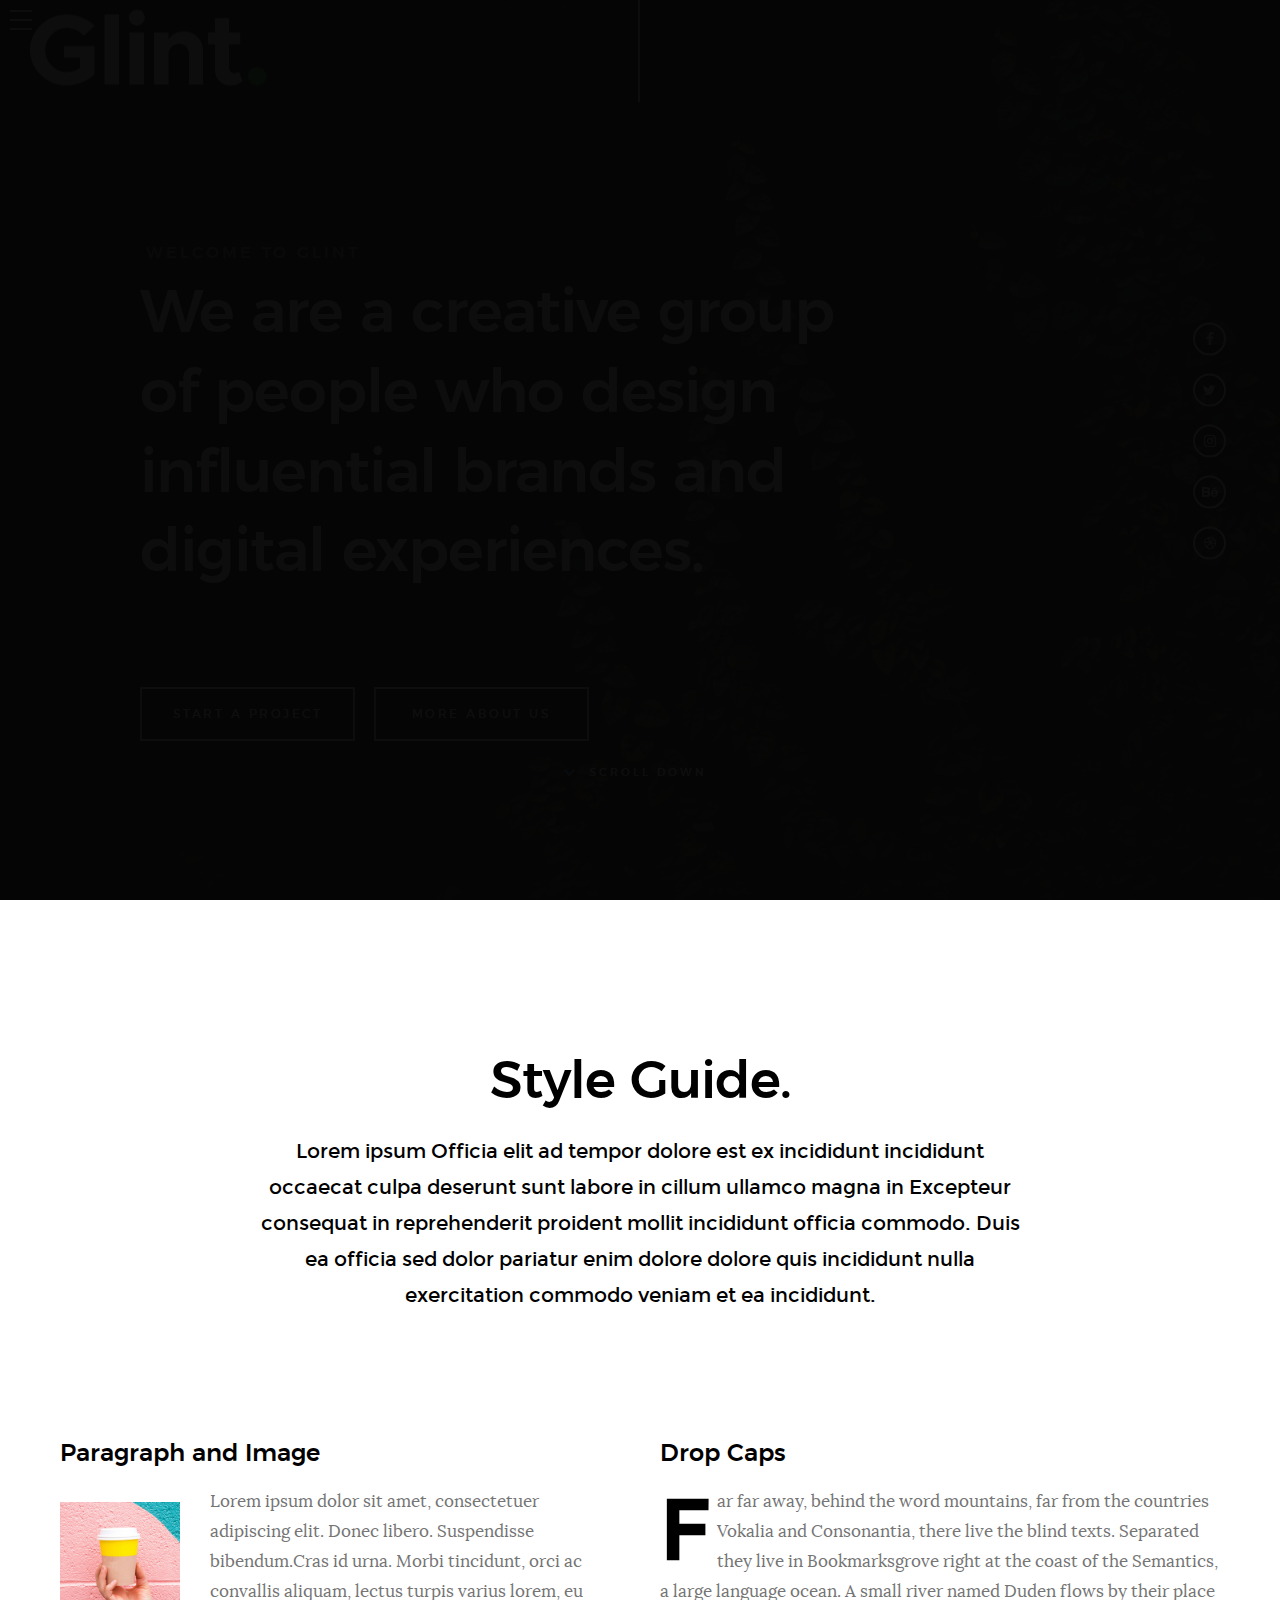
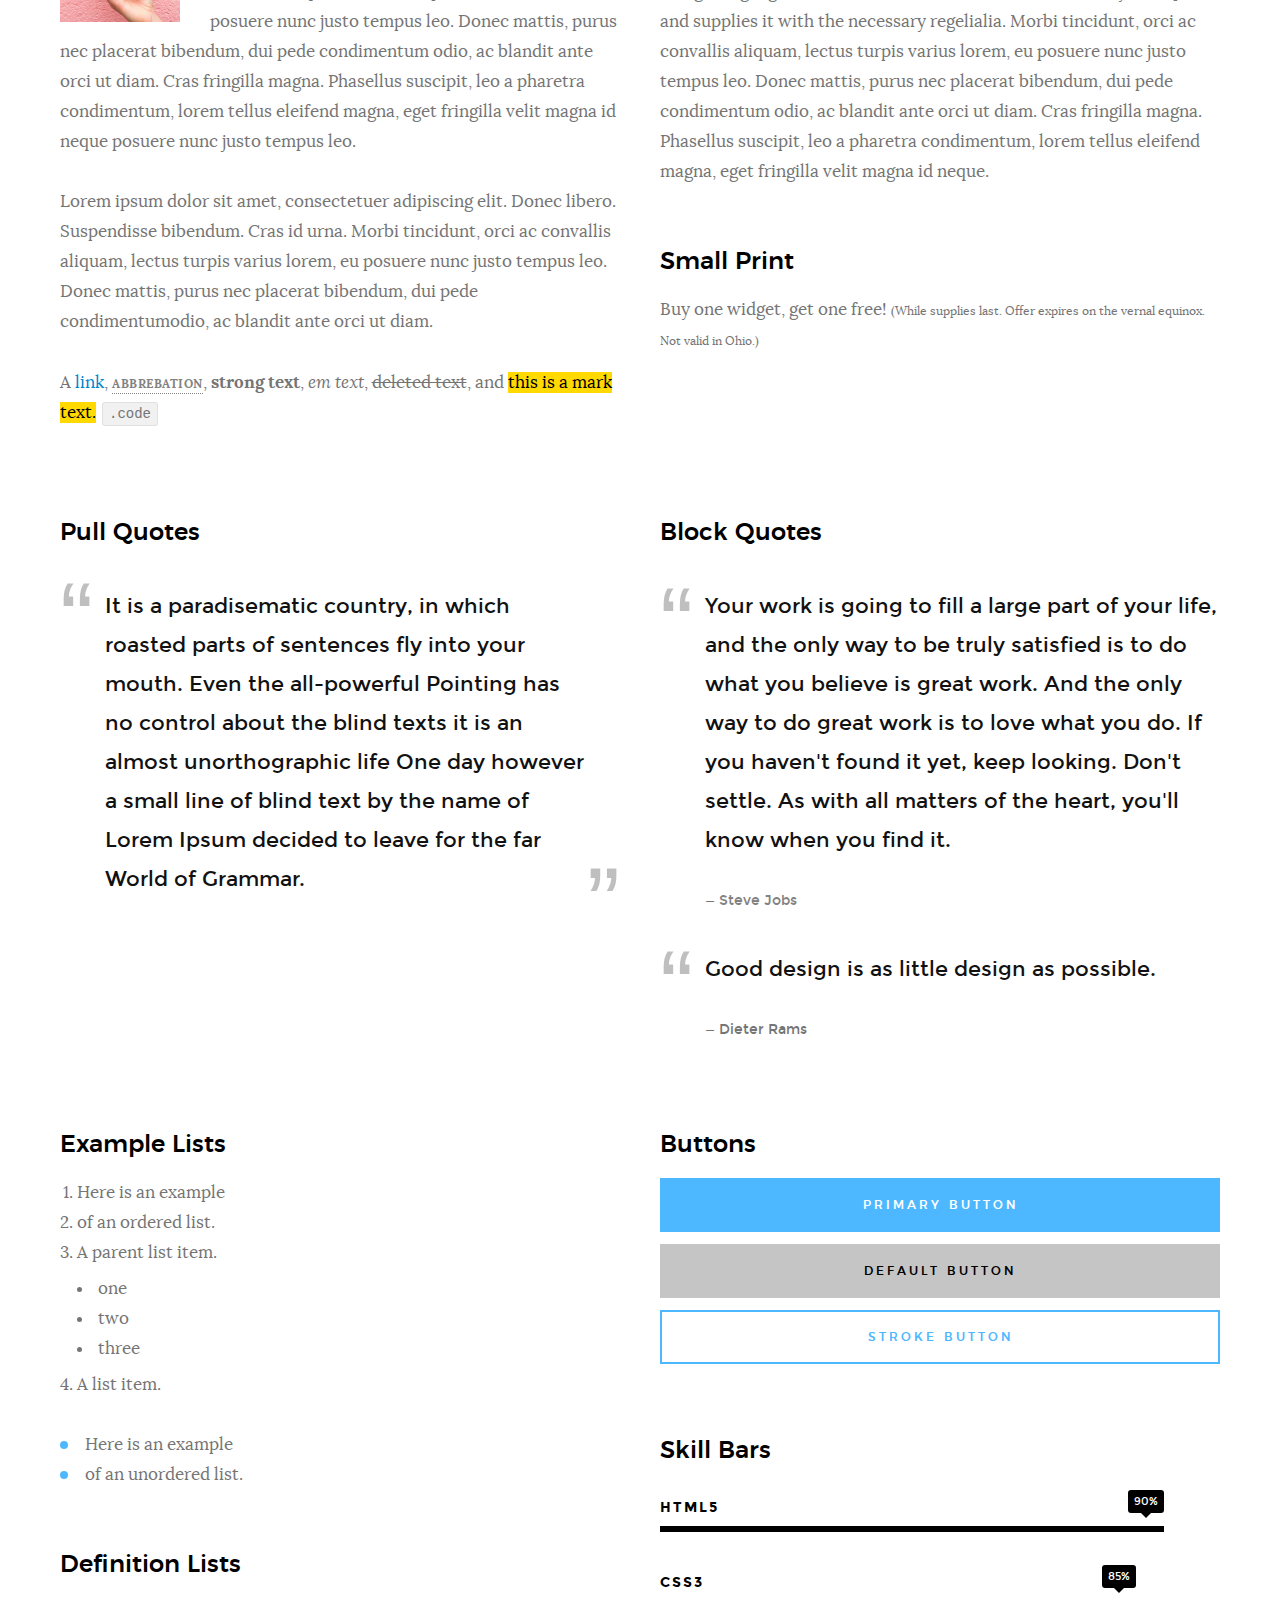
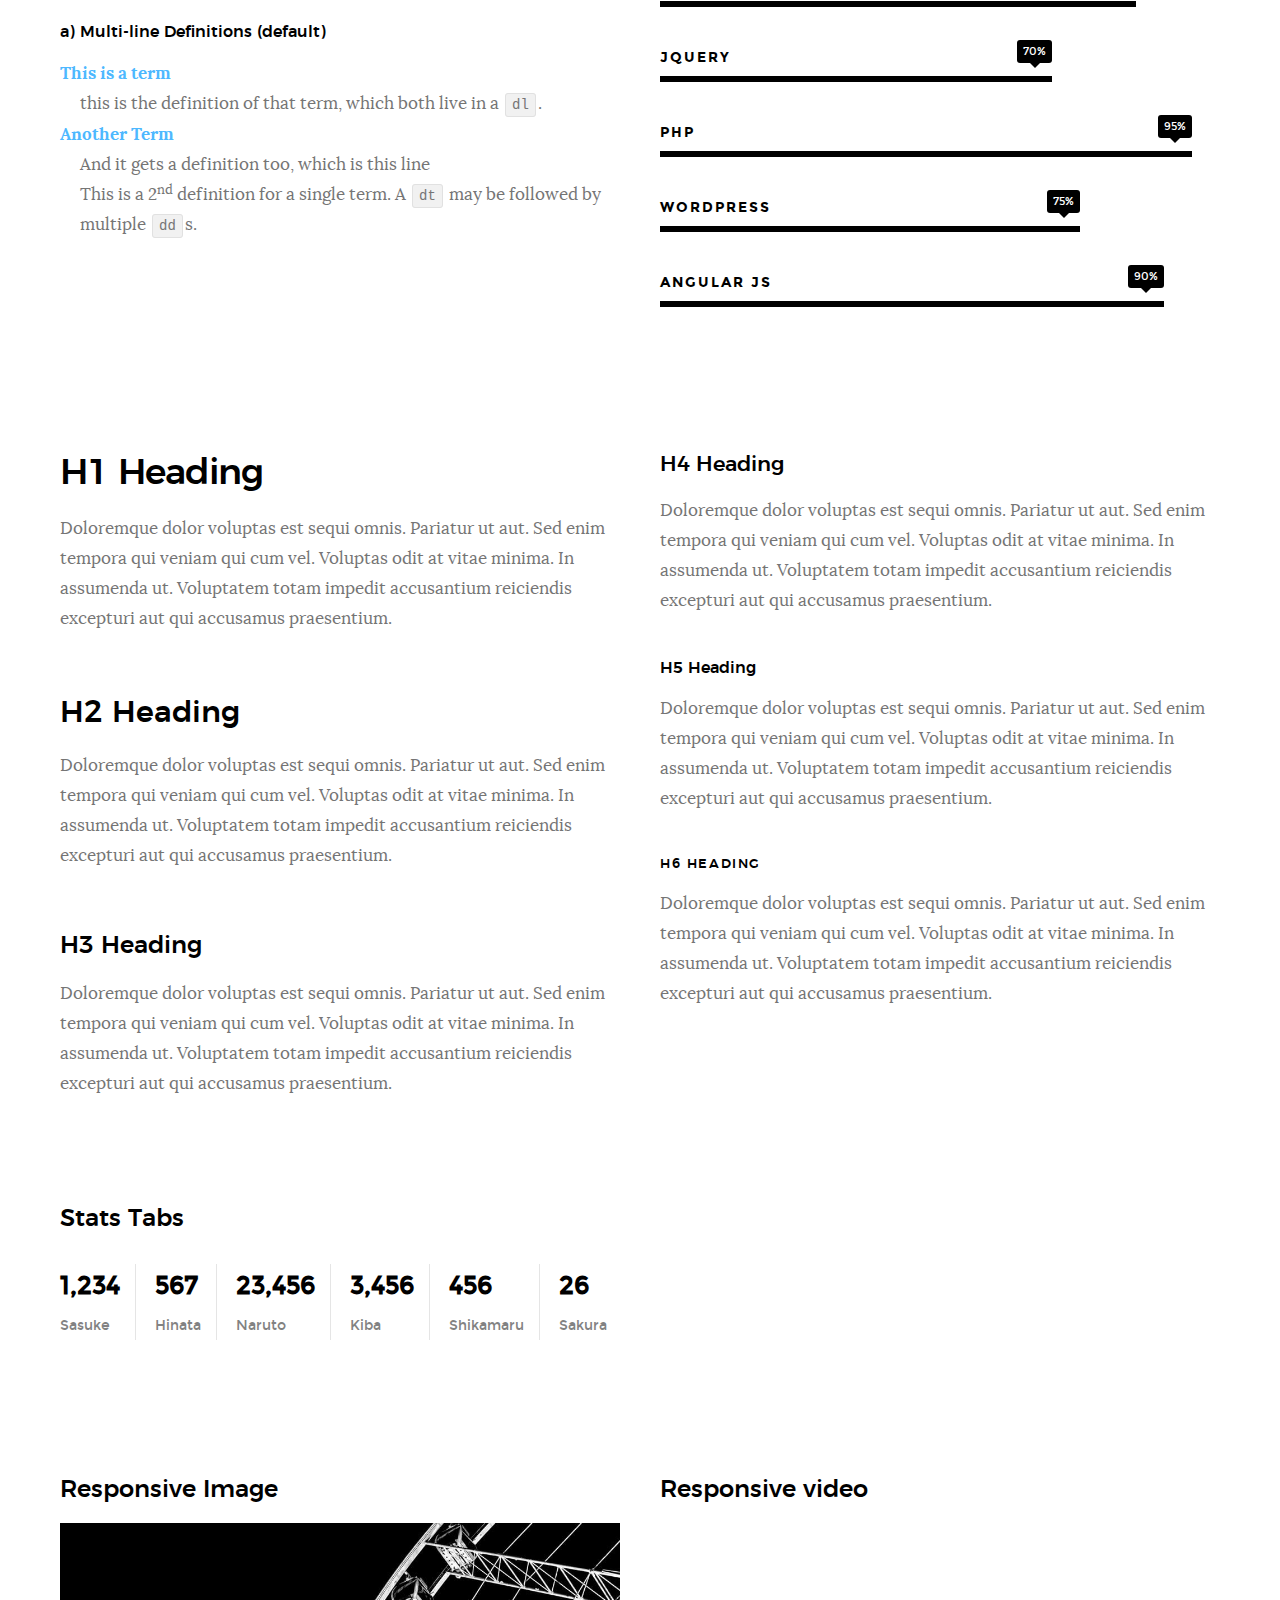
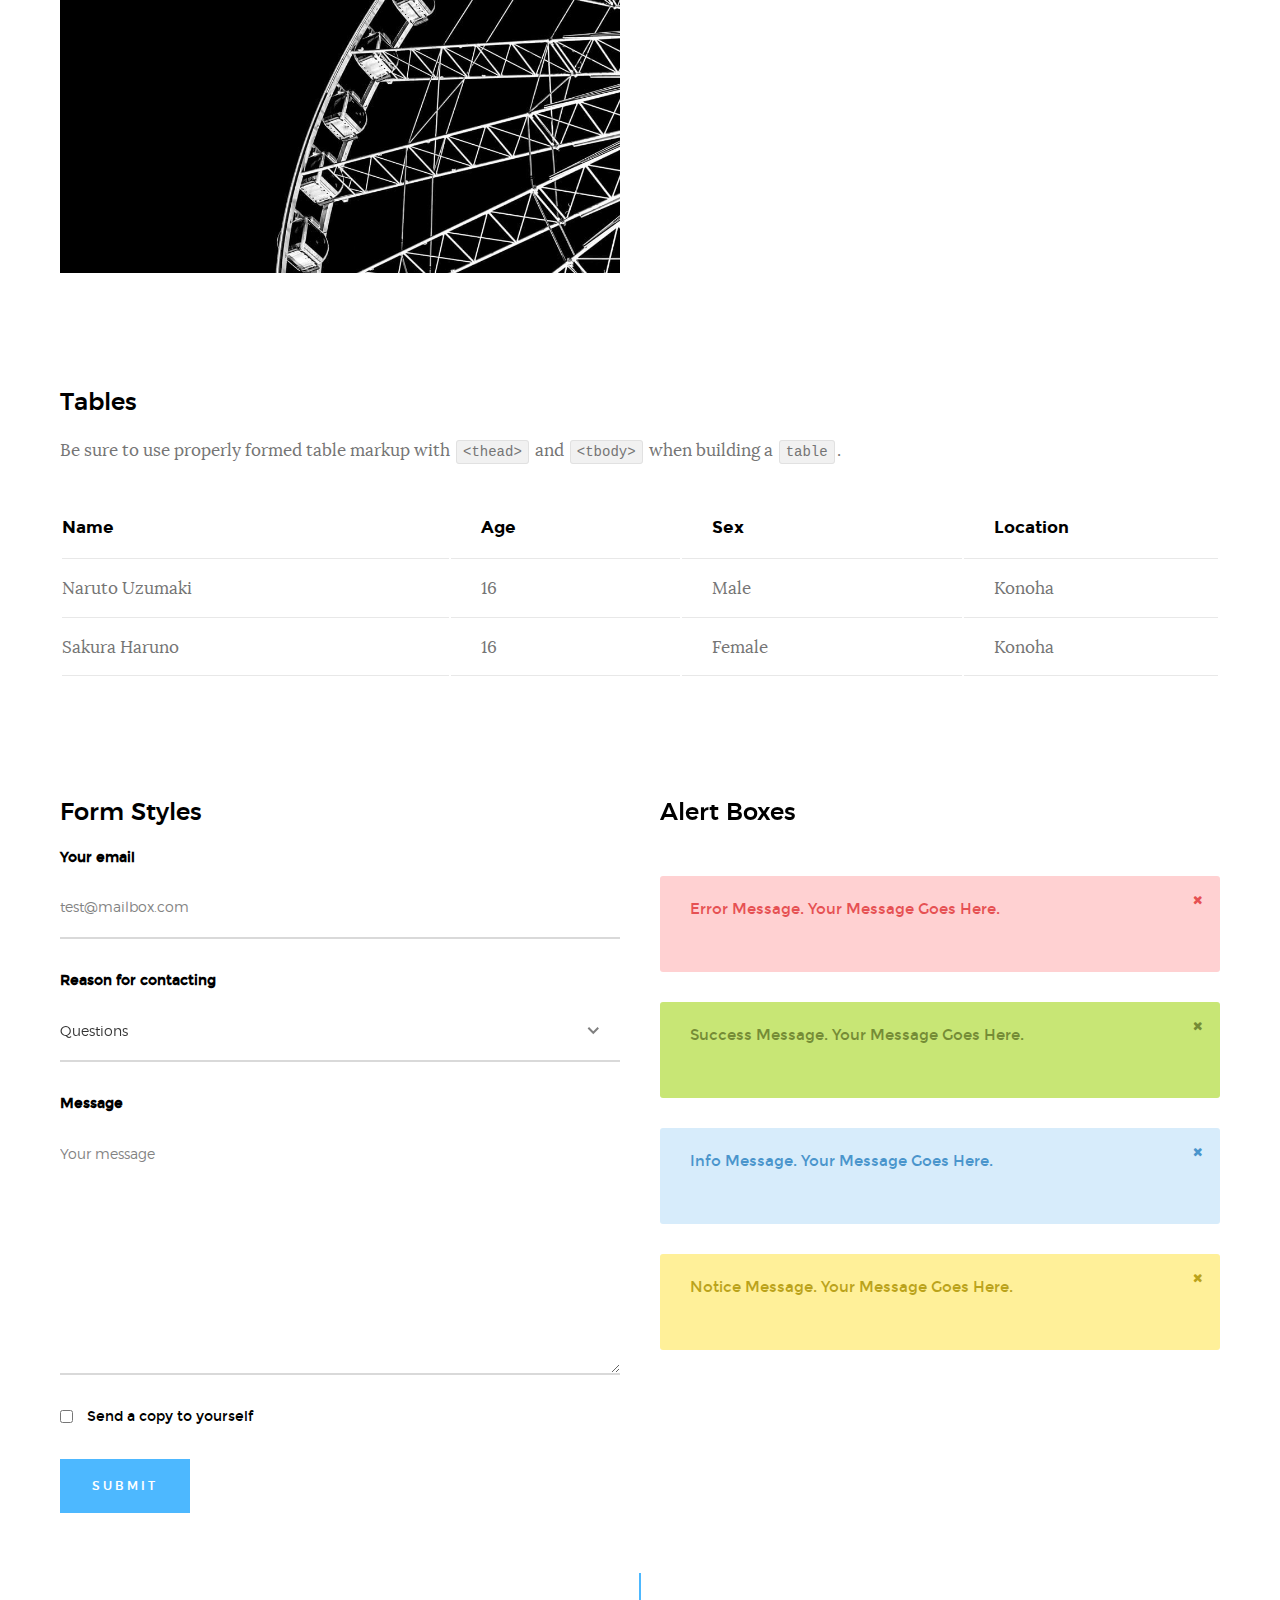
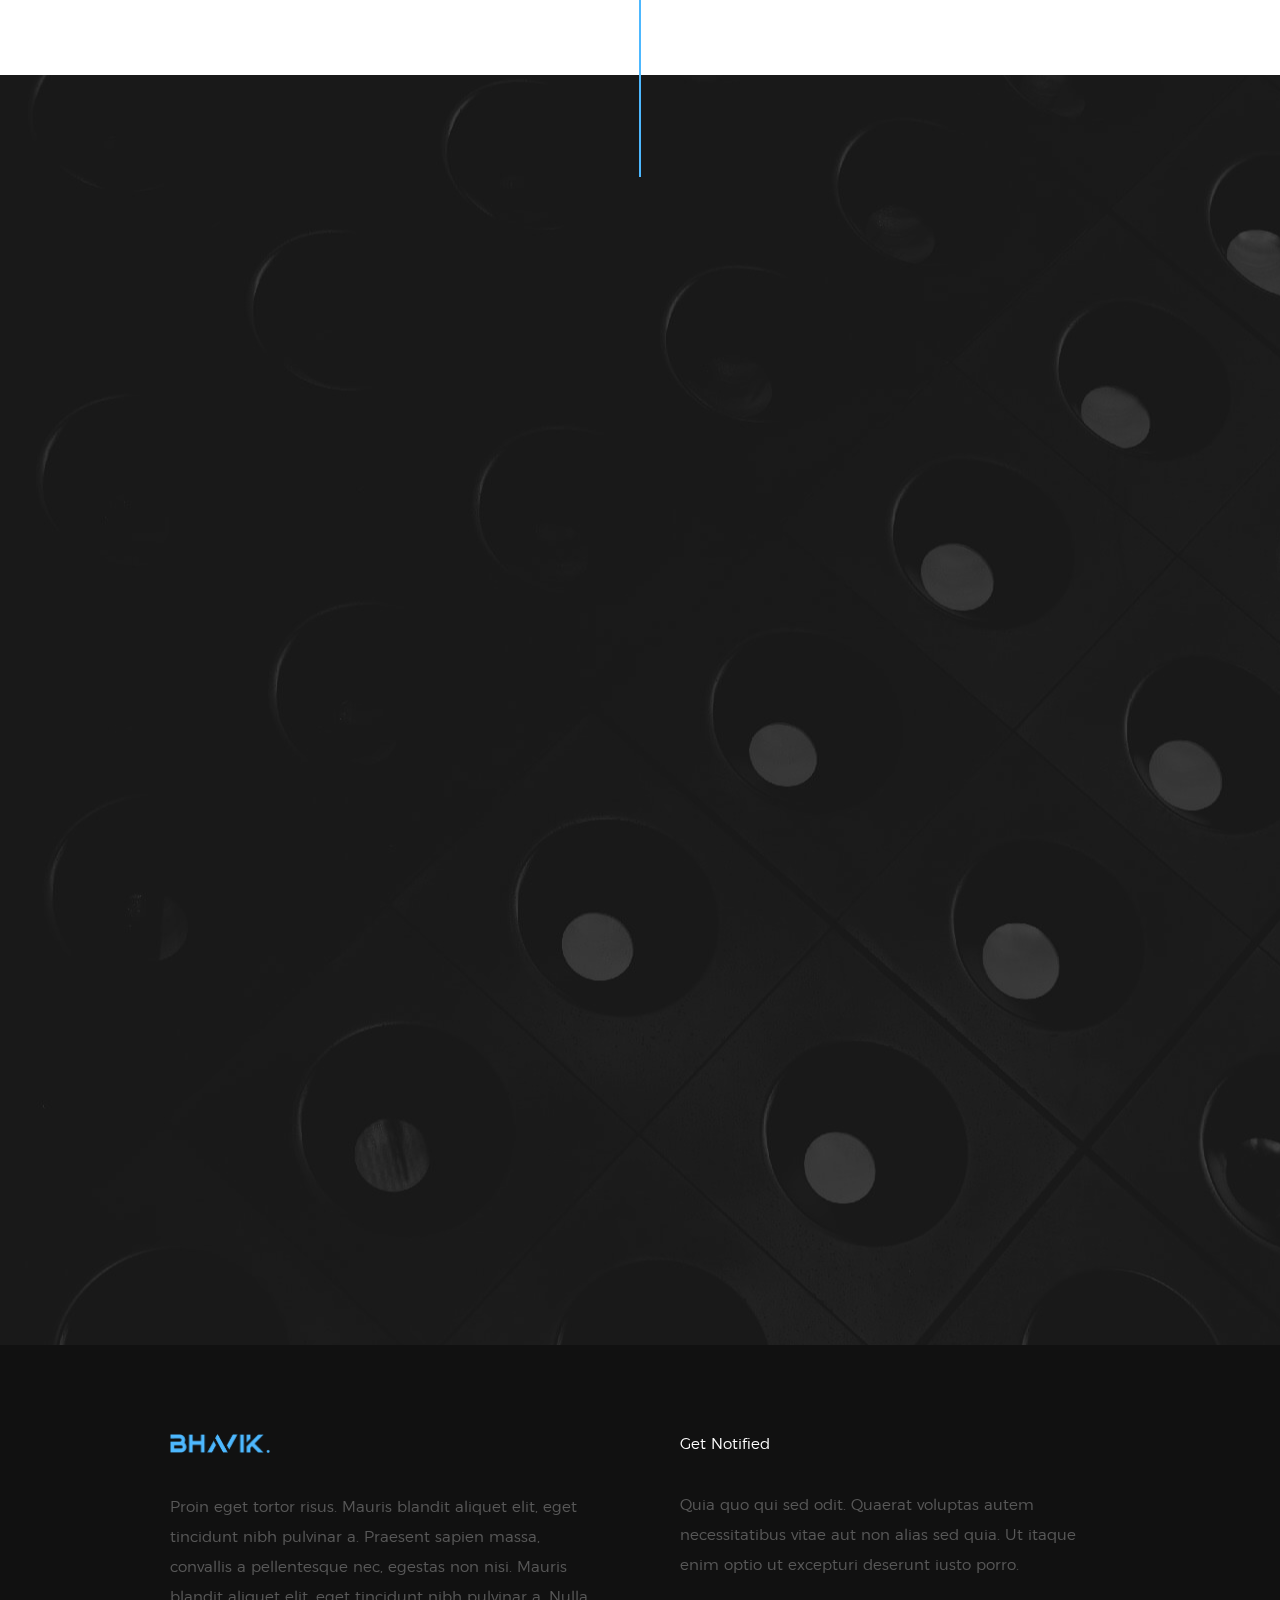
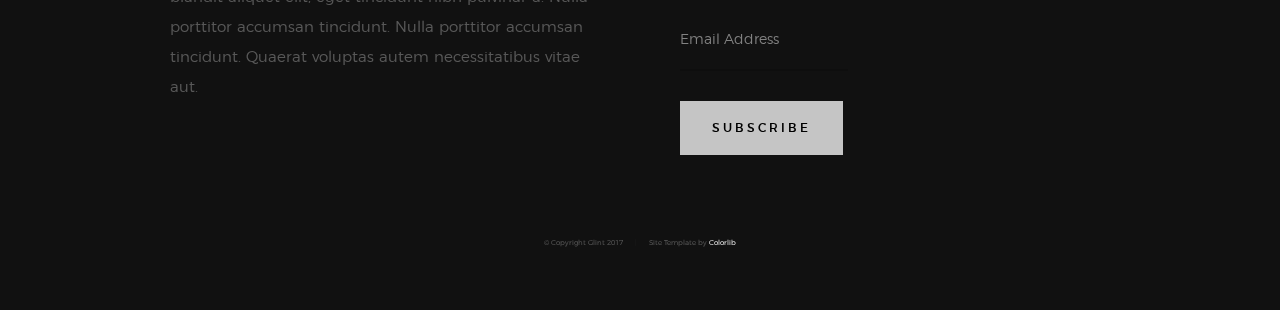
<file: styles.html>
<!DOCTYPE html>
<!--[if lt IE 9 ]><html class="no-js oldie" lang="en"> <![endif]-->
<!--[if IE 9 ]><html class="no-js oldie ie9" lang="en"> <![endif]-->
<!--[if (gte IE 9)|!(IE)]><!-->
<html class="no-js" lang="en">
<!--<![endif]-->

<head>

    <!--- basic page needs
    ================================================== -->
    <meta charset="utf-8">
    <title>Glint - Style Guide</title>
    <meta name="description" content="">
    <meta name="author" content="">

    <!-- mobile specific metas
    ================================================== -->
    <meta name="viewport" content="width=device-width, initial-scale=1">

    <!-- CSS
    ================================================== -->
    <link rel="stylesheet" href="css/base.css">
    <link rel="stylesheet" href="css/vendor.css">
    <link rel="stylesheet" href="css/main.css">

    <style type="text/css" media="screen">
        .s-styles { 
            background: white;
            padding-top: 15rem;
            padding-bottom: 12rem;
        }
     </style> 

    <!-- script
    ================================================== -->
    <script src="js/modernizr.js"></script>
    <script src="js/pace.min.js"></script>

    <!-- favicons
    ================================================== -->
    <link rel="shortcut icon" href="favicon.ico" type="image/x-icon">
    <link rel="icon" href="favicon.ico" type="image/x-icon">

</head>

<body id="top">

    <!-- header
    ================================================== -->
    <header class="s-header">

        <div class="header-logo">
            <a class="site-logo" href="index.html">
                <img src="images/logo.png" alt="Homepage">
            </a>
        </div>

        <nav class="header-nav">

            <a href="#0" class="header-nav__close" title="close"><span>Close</span></a>

            <div class="header-nav__content">
                <h3>Navigation</h3>
                
                <ul class="header-nav__list">
                    <li class="current"><a class="smoothscroll"  href="index.html" title="home">Home</a></li>
                    <li><a href="index.html#about" title="about">About</a></li>
                    <li><a href="index.html#education" title="services">Services</a></li>
                    <li><a href="index.html#works" title="works">Works</a></li>
                    <li><a href="index.html#clients" title="clients">Clients</a></li>
                    <li><a href="#contact" title="contact">Contact</a></li>
                </ul>
    
                <p>Perspiciatis hic praesentium nesciunt. Et neque a dolorum <a href='#0'>voluptatem</a> porro iusto sequi veritatis libero enim. Iusto id suscipit veritatis neque reprehenderit.</p>
    
                <ul class="header-nav__social">
                    <li>
                        <a href="#0"><i class="fa fa-facebook"></i></a>
                    </li>
                    <li>
                        <a href="#0"><i class="fa fa-twitter"></i></a>
                    </li>
                    <li>
                        <a href="#0"><i class="fa fa-instagram"></i></a>
                    </li>
                    <li>
                        <a href="#0"><i class="fa fa-behance"></i></a>
                    </li>
                    <li>
                        <a href="#0"><i class="fa fa-dribbble"></i></a>
                    </li>
                </ul>

            </div> <!-- end header-nav__content -->

        </nav>  <!-- end header-nav -->

        <a class="header-menu-toggle" href="#0">
            <span class="header-menu-text">Menu</span>
            <span class="header-menu-icon"></span>
        </a>

    </header> <!-- end s-header -->


    <!-- home
    ================================================== -->
    <section id="home" class="s-home target-section" data-parallax="scroll" data-image-src="images/hero-bg.jpg" data-natural-width=3000 data-natural-height=2000 data-position-y=center>

        <div class="overlay"></div>
        <div class="shadow-overlay"></div>

        <div class="home-content">

            <div class="row home-content__main">

                <h3>Welcome to Glint</h3>

                <h1>
                    We are a creative group <br>
                    of people who design <br>
                    influential brands and <br>
                    digital experiences.
                </h1>

                <div class="home-content__buttons">
                    <a href="#contact" class="smoothscroll btn btn--stroke">
                        Start a Project
                    </a>
                    <a href="index.html#about" class="smoothscroll btn btn--stroke">
                        More About Us
                    </a>
                </div>

            </div>

            <div class="home-content__scroll">
                <a href="#styles" class="scroll-link smoothscroll">
                    <span>Scroll Down</span>
                </a>
            </div>

            <div class="home-about__line"></div>

        </div> <!-- end home-content -->


        <ul class="home-social">
            <li>
                <a href="#0"><i class="fa fa-facebook" aria-hidden="true"></i><span>Facebook</span></a>
            </li>
            <li>
                <a href="#0"><i class="fa fa-twitter" aria-hidden="true"></i><span>Twiiter</span></a>
            </li>
            <li>
                <a href="#0"><i class="fa fa-instagram" aria-hidden="true"></i><span>Instagram</span></a>
            </li>
            <li>
                <a href="#0"><i class="fa fa-behance" aria-hidden="true"></i><span>Behance</span></a>
            </li>
            <li>
                <a href="#0"><i class="fa fa-dribbble" aria-hidden="true"></i><span>Dribbble</span></a>
            </li>
        </ul> 
        <!-- end home-social -->

    </section> <!-- end s-home -->


    <!-- styles
    ================================================== -->
    <section id="styles" class="s-styles">
        
        <div class="row narrow section-intro add-bottom text-center">

            <div class="col-twelve tab-full">

                <h1 class="display-2">Style Guide.</h1>

                <p class="lead">Lorem ipsum Officia elit ad tempor dolore est ex incididunt incididunt occaecat culpa deserunt sunt labore in cillum ullamco magna in Excepteur consequat in reprehenderit proident mollit incididunt officia commodo.
                Duis ea officia sed dolor pariatur enim dolore dolore quis incididunt nulla exercitation commodo veniam et ea incididunt.</p>

            </div>

        </div>

        <div class="row">

            <div class="col-six tab-full">

                <h3>Paragraph and Image</h3>

                <p><a href="#"><img width="120" height="120" class="pull-left" alt="sample-image" src="images/sample-image.jpg"></a>
                Lorem ipsum dolor sit amet, consectetuer adipiscing elit. Donec libero. Suspendisse bibendum.Cras id urna. Morbi tincidunt, orci ac convallis aliquam, lectus turpis varius lorem, eu posuere nunc justo tempus leo. Donec mattis, purus nec placerat bibendum, dui pede condimentum odio, ac blandit ante orci ut diam. Cras fringilla magna. Phasellus suscipit, leo a pharetra condimentum, lorem tellus eleifend magna, eget fringilla velit magna id neque posuere nunc justo tempus leo. </p>

                <p>
                Lorem ipsum dolor sit amet, consectetuer adipiscing elit. Donec libero. Suspendisse bibendum. Cras id urna. Morbi tincidunt, orci ac convallis aliquam, lectus turpis varius lorem, eu posuere nunc justo tempus leo. Donec mattis, purus nec placerat bibendum, dui pede condimentumodio, ac blandit ante orci ut diam.	
                </p>

                <p>A <a href="#">link</a>,
                <abbr title="this really isn't a very good description">abbrebation</abbr>,
                <strong>strong text</strong>,
                <em>em text</em>,
                <del>deleted text</del>, and
                <mark>this is a mark text.</mark>
                <code>.code</code>
                </p>

            </div>

            <div class="col-six tab-full">

                <h3>Drop Caps</h3>

                <p class="drop-cap">Far far away, behind the word mountains, far from the countries Vokalia and Consonantia,
                there live the blind texts. Separated they live in Bookmarksgrove right at the coast of the
                Semantics, a large language ocean. A small river named Duden flows by their place and supplies it with the necessary regelialia. Morbi tincidunt, orci ac convallis aliquam, lectus turpis varius lorem, eu	posuere nunc justo tempus leo. Donec mattis, purus nec placerat bibendum, dui pede condimentum odio, ac blandit ante orci ut diam. Cras fringilla magna. Phasellus suscipit, leo a pharetra condimentum, lorem tellus eleifend magna, eget fringilla velit magna id neque.
                </p>

                <h3>Small Print</h3>

                <p>Buy one widget, get one free!
                <small>(While supplies last. Offer expires on the vernal equinox. Not valid in Ohio.)</small>
                </p>

            </div>

        </div> <!-- end row -->

        <div class="row">

            <div class="col-six tab-full">

                <h3>Pull Quotes</h3>

                <aside class="pull-quote">
                    <blockquote>
                    <p>It is a paradisematic country, in which roasted parts of
                    sentences fly into your mouth. Even the all-powerful Pointing has no control about the blind
                    texts it is an almost unorthographic life One day however a small line of blind text by the name
                    of Lorem Ipsum decided to leave for the far World of Grammar.</p>
                    </blockquote>
                </aside>

            </div>

            <div class="col-six tab-full">

                <h3>Block Quotes</h3>

                <blockquote cite="http://where-i-got-my-info-from.com">
                <p>Your work is going to fill a large part of your life, and the only way to be truly satisfied is
                to do what you believe is great work. And the only way to do great work is to love what you do.
                If you haven't found it yet, keep looking. Don't settle. As with all matters of the heart, you'll know when you find it.
                </p>
                <cite>
                    <a href="#">Steve Jobs</a>
                </cite>
                </blockquote>

                <blockquote>
                <p>Good design is as little design as possible.</p>
                <cite>Dieter Rams</cite>
                </blockquote>

            </div>

        </div> <!-- end row -->


        <div class="row half-bottom">

            <div class="col-six tab-full">

                <h3>Example Lists</h3>

                <ol>
                    <li>Here is an example</li>
                    <li>of an ordered list.</li>
                    <li>A parent list item.
                        <ul>
                            <li>one</li>
                            <li>two</li>
                            <li>three</li>
                        </ul>
                        </li>
                        <li>A list item.</li>
                    </ol>

                <ul class="disc">
                    <li>Here is an example</li>
                    <li>of an unordered list.</li>
                </ul>

                <h3>Definition Lists</h3>

                <h5>a) Multi-line Definitions (default) </h5>

                <dl>
                    <dt><strong>This is a term</strong></dt>
                        <dd>this is the definition of that term, which both live in a <code>dl</code>.</dd>
                    <dt><strong>Another Term</strong></dt>
                        <dd>And it gets a definition too, which is this line</dd>
                        <dd>This is a 2<sup>nd</sup> definition for a single term. A <code>dt</code> may be followed by multiple <code>dd</code>s.</dd>
                </dl>

            </div>

            <div class="col-six tab-full">

                <h3>Buttons</h3>

                <p>
                    <a class="btn btn--primary full-width" href="#0">Primary Button</a>
                    <a class="btn full-width" href="#0">Default Button</a>
                    <a class="btn btn--stroke full-width" href="#0">Stroke Button</a>
                </p>

                <h3>Skill Bars</h3>
                
                <ul class="skill-bars">
                    <li>
                    <div class="progress percent90"><span>90%</span></div>
                    <strong>HTML5</strong>
                    </li>
                    <li>
                    <div class="progress percent85"><span>85%</span></div>
                    <strong>CSS3</strong>
                    </li>
                    <li>
                    <div class="progress percent70"><span>70%</span></div>
                    <strong>JQuery</strong>
                    </li>
                    <li>
                    <div class="progress percent95"><span>95%</span></div>
                    <strong>PHP</strong>
                    </li>
                    <li>
                    <div class="progress percent75"><span>75%</span></div>
                    <strong>Wordpress</strong>
                    </li>
                    <li>
                    <div class="progress percent90"><span>90%</span></div>
                    <strong>Angular JS</strong>
                    </li>
                </ul>

            </div>

        </div> <!-- end row -->

        <div class="row half-bottom">

            <div class="col-six tab-full">
                    
                <h1>H1 Heading</h1>
                <p>Doloremque dolor voluptas est sequi omnis. Pariatur ut aut. Sed enim tempora qui veniam qui cum vel. 
                Voluptas odit at vitae minima. In assumenda ut. Voluptatem totam impedit accusantium reiciendis excepturi aut qui accusamus praesentium.</p>

                <h2>H2 Heading</h2>
                <p>Doloremque dolor voluptas est sequi omnis. Pariatur ut aut. Sed enim tempora qui veniam qui cum vel. 
                Voluptas odit at vitae minima. In assumenda ut. Voluptatem totam impedit accusantium reiciendis excepturi aut qui accusamus praesentium.</p>

                <h3>H3 Heading</h3>
                <p>Doloremque dolor voluptas est sequi omnis. Pariatur ut aut. Sed enim tempora qui veniam qui cum vel. 
                Voluptas odit at vitae minima. In assumenda ut. Voluptatem totam impedit accusantium reiciendis excepturi aut qui accusamus praesentium.</p>

            </div>

            <div class="col-six tab-full">
                    
                <h4>H4 Heading</h4>
                <p>Doloremque dolor voluptas est sequi omnis. Pariatur ut aut. Sed enim tempora qui veniam qui cum vel. 
                Voluptas odit at vitae minima. In assumenda ut. Voluptatem totam impedit accusantium reiciendis excepturi aut qui accusamus praesentium.</p>

                <h5>H5 Heading</h5>
                <p>Doloremque dolor voluptas est sequi omnis. Pariatur ut aut. Sed enim tempora qui veniam qui cum vel. 
                Voluptas odit at vitae minima. In assumenda ut. Voluptatem totam impedit accusantium reiciendis excepturi aut qui accusamus praesentium.</p>

                <h6>H6 Heading</h6>
                <p>Doloremque dolor voluptas est sequi omnis. Pariatur ut aut. Sed enim tempora qui veniam qui cum vel. 
                Voluptas odit at vitae minima. In assumenda ut. Voluptatem totam impedit accusantium reiciendis excepturi aut qui accusamus praesentium.</p>

            </div>

        </div>


        <div class="row half-bottom">

            <div class="col-twelve">

                    <h3>Stats Tabs</h3>

                <ul class="stats-tabs">
                    <li><a href="#">1,234 <em>Sasuke</em></a></li>
                    <li><a href="#">567 <em>Hinata</em></a></li>
                    <li><a href="#">23,456 <em>Naruto</em></a></li>
                    <li><a href="#">3,456 <em>Kiba</em></a></li>
                    <li><a href="#">456 <em>Shikamaru</em></a></li>
                    <li><a href="#">26 <em>Sakura</em></a></li>
                    </ul>

            </div>

        </div> <!-- end row -->


        <div class="row half-bottom">

            <div class="col-six tab-full">

                <h3>Responsive Image</h3>
                <p><img src="images/wheel-500.jpg" 
                    srcset="images/wheel-1000.jpg 1000w, 
                    images/wheel-500.jpg 500w" 
                    sizes="(max-width: 1000px) 100vw, 1000px" alt=""></p>

            </div>

            <div class="col-six tab-full">

                <h3>Responsive video</h3>

                <div class="video-container">
                <iframe src="https://player.vimeo.com/video/14592941?title=0&amp;byline=0&amp;portrait=0&amp;color=F64B39" width="500" height="281" frameborder="0" webkitallowfullscreen mozallowfullscreen allowfullscreen></iframe> 
                </div>

            </div>
            
        </div> <!-- end row -->


        <div class="row add-bottom">

            <div class="col-twelve">

                <h3>Tables</h3>
                <p>Be sure to use properly formed table markup with <code>&lt;thead&gt;</code> and <code>&lt;tbody&gt;</code> when building a <code>table</code>.</p>

                <div class="table-responsive">

                    <table>
                            <thead>
                            <tr>
                                <th>Name</th>
                                <th>Age</th>
                                <th>Sex</th>
                                <th>Location</th>
                            </tr>
                            </thead>
                            <tbody>
                            <tr>
                                <td>Naruto Uzumaki</td>
                                <td>16</td>
                                <td>Male</td>
                                <td>Konoha</td>
                            </tr>
                            <tr>
                                <td>Sakura Haruno</td>
                                <td>16</td>
                                <td>Female</td>
                                <td>Konoha</td>
                            </tr>
                            </tbody>
                    </table>

                </div>

            </div>
            
        </div> <!-- end row -->
    

        <div class="row">

            <div class="col-six tab-full">

                <h3>Form Styles</h3>

                <form>
                        <div>
                            <label for="sampleInput">Your email</label>
                            <input class="full-width" type="email" placeholder="test@mailbox.com" id="sampleInput">
                    </div>
                    <div>
                            <label for="sampleRecipientInput">Reason for contacting</label>
                            <div class="cl-custom-select">
                                <select class="full-width" id="sampleRecipientInput">
                                    <option value="Option 1">Questions</option>
                                    <option value="Option 2">Report</option>
                                    <option value="Option 3">Others</option>
                                </select>
                            </div>
                    </div>
                    
                        <label for="exampleMessage">Message</label>
                        <textarea class="full-width" placeholder="Your message" id="exampleMessage"></textarea>

                        <label class="add-bottom">
                            <input type="checkbox">
                            <span class="label-text">Send a copy to yourself</span>
                        </label>
                    
                        <input class="btn--primary" type="submit" value="Submit">

                </form>

            </div>

            <div class="col-six tab-full">

                <h3>Alert Boxes</h3>

                <br>
                
                <div class="alert-box alert-box--error hideit">
                    <p>Error Message. Your Message Goes Here.</p>
                    <i class="fa fa-times alert-box__close" aria-hidden="true"></i>
                </div><!-- /error -->
                        
                <div class="alert-box alert-box--success hideit">
                    <p>Success Message. Your Message Goes Here.</p>
                    <i class="fa fa-times alert-box__close" aria-hidden="true"></i>
                </div><!-- /success -->
                        
                <div class="alert-box alert-box--info hideit">
                    <p>Info Message. Your Message Goes Here.</p>
                    <i class="fa fa-times alert-box__close" aria-hidden="true"></i>
                </div><!-- /info -->
                        
                <div class="alert-box alert-box--notice hideit">
                    <p>Notice Message. Your Message Goes Here.</p>
                    <i class="fa fa-times alert-box__close" aria-hidden="true"></i>
                </div><!-- /notice -->
            
            </div>

        </div> <!-- end row -->

    </section> <!-- end styles -->


    <!-- contact
    ================================================== -->
    <section id="contact" class="s-contact">

        <div class="overlay"></div>
        <div class="contact__line"></div>

        <div class="row section-header" data-aos="fade-up">
            <div class="col-full">
                <h3 class="subhead">Contact Us</h3>
                <h1 class="display-2 display-2--light">Reach out for a new project or just say hello</h1>
            </div>
        </div>

        <div class="row contact-content" data-aos="fade-up">
            
            <div class="contact-primary">

                <h3 class="h6">Send Us A Message</h3>

                <form name="contactForm" id="contactForm" method="post" action="" novalidate="novalidate">
                    <fieldset>
    
                    <div class="form-field">
                        <input name="contactName" type="text" id="contactName" placeholder="Your Name" value="" minlength="2" required="" aria-required="true" class="full-width">
                    </div>
                    <div class="form-field">
                        <input name="contactEmail" type="email" id="contactEmail" placeholder="Your Email" value="" required="" aria-required="true" class="full-width">
                    </div>
                    <div class="form-field">
                        <input name="contactSubject" type="text" id="contactSubject" placeholder="Subject" value="" class="full-width">
                    </div>
                    <div class="form-field">
                        <textarea name="contactMessage" id="contactMessage" placeholder="Your Message" rows="10" cols="50" required="" aria-required="true" class="full-width"></textarea>
                    </div>
                    <div class="form-field">
                        <button class="full-width btn--primary">Submit</button>
                        <div class="submit-loader">
                            <div class="text-loader">Sending...</div>
                            <div class="s-loader">
                                <div class="bounce1"></div>
                                <div class="bounce2"></div>
                                <div class="bounce3"></div>
                            </div>
                        </div>
                    </div>
    
                    </fieldset>
                </form>

                <!-- contact-warning -->
                <div class="message-warning">
                    Something went wrong. Please try again.
                </div> 
            
                <!-- contact-success -->
                <div class="message-success">
                    Your message was sent, thank you!<br>
                </div>

            </div> <!-- end contact-primary -->

            <div class="contact-secondary">
                <div class="contact-info">

                    <h3 class="h6 hide-on-fullwidth">Contact Info</h3>

                    <div class="cinfo">
                        <h5>Where to Find Us</h5>
                        <p>
                            1600 Amphitheatre Parkway<br>
                            Mountain View, CA<br>
                            94043 US
                        </p>
                    </div>

                    <div class="cinfo">
                        <h5>Email Us At</h5>
                        <p>
                            contact@glintsite.com<br>
                            info@glintsite.com
                        </p>
                    </div>

                    <div class="cinfo">
                        <h5>Call Us At</h5>
                        <p>
                            Phone: (+63) 555 1212<br>
                            Mobile: (+63) 555 0100<br>
                            Fax: (+63) 555 0101
                        </p>
                    </div>

                    <ul class="contact-social">
                        <li>
                            <a href="#"><i class="fa fa-facebook" aria-hidden="true"></i></a>
                        </li>
                        <li>
                            <a href="#"><i class="fa fa-twitter" aria-hidden="true"></i></a>
                        </li>
                        <li>
                            <a href="#"><i class="fa fa-instagram" aria-hidden="true"></i></a>
                        </li>
                        <li>
                            <a href="#"><i class="fa fa-behance" aria-hidden="true"></i></a>
                        </li>
                        <li>
                            <a href="#"><i class="fa fa-dribbble" aria-hidden="true"></i></a>
                        </li>
                    </ul> <!-- end contact-social -->

                </div> <!-- end contact-info -->
            </div> <!-- end contact-secondary -->

        </div> <!-- end contact-content -->

    </section> <!-- end s-contact -->


    <!-- footer
    ================================================== -->
    <footer>

        <div class="row footer-main">

            <div class="col-six tab-full left footer-desc">

                <div class="footer-logo"></div>
                Proin eget tortor risus. Mauris blandit aliquet elit, eget tincidunt nibh pulvinar a. Praesent sapien massa, convallis a pellentesque nec, egestas non nisi. Mauris blandit aliquet elit, eget tincidunt nibh pulvinar a. Nulla porttitor accumsan tincidunt. Nulla porttitor accumsan tincidunt. Quaerat voluptas autem necessitatibus vitae aut.

            </div>

            <div class="col-six tab-full right footer-subscribe">

                <h4>Get Notified</h4>
                <p>Quia quo qui sed odit. Quaerat voluptas autem necessitatibus vitae aut non alias sed quia. Ut itaque enim optio ut excepturi deserunt iusto porro.</p>

                <div class="subscribe-form">
                    <form id="mc-form" class="group" novalidate="true">
                        <input type="email" value="" name="EMAIL" class="email" id="mc-email" placeholder="Email Address" required="">
                        <input type="submit" name="subscribe" value="Subscribe">
                        <label for="mc-email" class="subscribe-message"></label>
                    </form>
                </div>

            </div>

        </div> <!-- end footer-main -->

        <div class="row footer-bottom">

            <div class="col-twelve">
                <div class="copyright">
                    <span>© Copyright Glint 2017</span> 
                    <span>Site Template by <a href="https://www.colorlib.com/">Colorlib</a></span>	
                </div>

                <div class="go-top">
                    <a class="smoothscroll" title="Back to Top" href="#top"><i class="icon-arrow-up" aria-hidden="true"></i></a>
                </div>
            </div>

        </div> <!-- end footer-bottom -->

    </footer> <!-- end footer -->


    <!-- photoswipe background
    ================================================== -->
    <div aria-hidden="true" class="pswp" role="dialog" tabindex="-1">

        <div class="pswp__bg"></div>
        <div class="pswp__scroll-wrap">

            <div class="pswp__container">
                <div class="pswp__item"></div>
                <div class="pswp__item"></div>
                <div class="pswp__item"></div>
            </div>

            <div class="pswp__ui pswp__ui--hidden">
                <div class="pswp__top-bar">
                    <div class="pswp__counter"></div><button class="pswp__button pswp__button--close" title="Close (Esc)"></button> <button class="pswp__button pswp__button--share" title=
                    "Share"></button> <button class="pswp__button pswp__button--fs" title="Toggle fullscreen"></button> <button class="pswp__button pswp__button--zoom" title=
                    "Zoom in/out"></button>
                    <div class="pswp__preloader">
                        <div class="pswp__preloader__icn">
                            <div class="pswp__preloader__cut">
                                <div class="pswp__preloader__donut"></div>
                            </div>
                        </div>
                    </div>
                </div>
                <div class="pswp__share-modal pswp__share-modal--hidden pswp__single-tap">
                    <div class="pswp__share-tooltip"></div>
                </div><button class="pswp__button pswp__button--arrow--left" title="Previous (arrow left)"></button> <button class="pswp__button pswp__button--arrow--right" title=
                "Next (arrow right)"></button>
                <div class="pswp__caption">
                    <div class="pswp__caption__center"></div>
                </div>
            </div>

        </div>

    </div> <!-- end photoSwipe background -->


    <!-- preloader
    ================================================== -->
    <div id="preloader">
        <div id="loader">
            <div class="line-scale-pulse-out">
                <div></div>
                <div></div>
                <div></div>
                <div></div>
                <div></div>
            </div>
        </div>
    </div>


    <!-- Java Script
    ================================================== -->
    <script src="js/jquery-3.2.1.min.js"></script>
    <script src="js/plugins.js"></script>
    <script src="js/main.js"></script>

</body>

</html>
</file>
<file: css/base.css>
/* =================================================================== 
 *
 *  Glint v1.0 Base Stylesheet
 *  11-20-2017
 *  ------------------------------------------------------------------
 *
 *  TOC:
 *  # imports 
 *  # normalize
 *  # basic/base setup styles
 *      ## Media
 *      ## Typography resets 
 *      ## links
 *      ## inputs
 *  # grid
 *      ## medium size devices
 *      ## tablets
 *      ## mobile devices
 *      ## small mobile devices
 *  # block grids
 *      ## medium size devices
 *      ## tablets
 *      ## mobile devices
 *      ## small mobile devices
 *  # MISC
 *
 * =================================================================== */


/* ===================================================================
 * # imports 
 *
 * ------------------------------------------------------------------- */
@import url("font-awesome/css/font-awesome.min.css");
@import url("micons/micons.css");
@import url("fonts.css");


/* ===================================================================
 * # normalize
 * normalize.css v5.0.0 | MIT License | 
 * github.com/necolas/normalize.css
 *
 * ------------------------------------------------------------------- */
html {
    font-family: sans-serif;
    line-height: 1.15;
    -ms-text-size-adjust: 100%;
    -webkit-text-size-adjust: 100%;
}

body {
    margin: 0;
}

article,
aside,
footer,
header,
nav,
section {
    display: block;
}

h1 {
    font-size: 2em;
    margin: 0.67em 0;
}

figcaption,
figure,
main {
    display: block;
}

figure {
    margin: 1em 40px;
}

hr {
    box-sizing: content-box;
    height: 0;
    overflow: visible;
}

pre {
    font-family: monospace, monospace;
    font-size: 1em;
}

a {
    background-color: transparent;
    -webkit-text-decoration-skip: objects;
}

a:active,
a:hover {
    outline-width: 0;
}

abbr[title] {
    border-bottom: none;
    text-decoration: underline;
    text-decoration: underline dotted;
}

b,
strong {
    font-weight: inherit;
}

b,
strong {
    font-weight: bolder;
}

code,
kbd,
samp {
    font-family: monospace, monospace;
    font-size: 1em;
}

dfn {
    font-style: italic;
}

mark {
    background-color: #ff0;
    color: #000;
}

small {
    font-size: 80%;
}

sub,
sup {
    font-size: 75%;
    line-height: 0;
    position: relative;
    vertical-align: baseline;
}

sub {
    bottom: -0.25em;
}

sup {
    top: -0.5em;
}

audio,
video {
    display: inline-block;
}

audio:not([controls]) {
    display: none;
    height: 0;
}

img {
    border-style: none;
}

svg:not(:root) {
    overflow: hidden;
}

button,
input,
optgroup,
select,
textarea {
    font-family: sans-serif;
    font-size: 100%;
    line-height: 1.15;
    margin: 0;
}

button,
input {
    overflow: visible;
}

button,
select {
    text-transform: none;
}

button,
html [type="button"],
[type="reset"],
[type="submit"] {
    -webkit-appearance: button;
}

button::-moz-focus-inner,
[type="button"]::-moz-focus-inner,
[type="reset"]::-moz-focus-inner,
[type="submit"]::-moz-focus-inner {
    border-style: none;
    padding: 0;
}

button:-moz-focusring,
[type="button"]:-moz-focusring,
[type="reset"]:-moz-focusring,
[type="submit"]:-moz-focusring {
    outline: 1px dotted ButtonText;
}

fieldset {
    border: 1px solid #c0c0c0;
    margin: 0 2px;
    padding: 0.35em 0.625em 0.75em;
}

legend {
    box-sizing: border-box;
    color: inherit;
    display: table;
    max-width: 100%;
    padding: 0;
    white-space: normal;
}

progress {
    display: inline-block;
    vertical-align: baseline;
}

textarea {
    overflow: auto;
}

[type="checkbox"],
[type="radio"] {
    box-sizing: border-box;
    padding: 0;
}

[type="number"]::-webkit-inner-spin-button,
[type="number"]::-webkit-outer-spin-button {
    height: auto;
}

[type="search"] {
    -webkit-appearance: textfield;
    outline-offset: -2px;
}

[type="search"]::-webkit-search-cancel-button,
[type="search"]::-webkit-search-decoration {
    -webkit-appearance: none;
}

::-webkit-file-upload-button {
    -webkit-appearance: button;
    font: inherit;
}

details,
menu {
    display: block;
}

summary {
    display: list-item;
}

canvas {
    display: inline-block;
}

template {
    display: none;
}

[hidden] {
    display: none;
}


/* ===================================================================
 * # basic/base setup styles
 *
 * ------------------------------------------------------------------- */
html {
    font-size: 62.5%;
    box-sizing: border-box;
}

*,
*::before,
*::after {
    box-sizing: inherit;
}

body {
    font-weight: normal;
    line-height: 1;
    word-wrap: break-word;
    text-rendering: optimizeLegibility;
    -webkit-overflow-scrolling: touch;
    -webkit-text-size-adjust: none;
}

body,
input,
button {
    -moz-osx-font-smoothing: grayscale;
    -webkit-font-smoothing: antialiased;
}


/* ------------------------------------------------------------------- 
 * ## Media
 * ------------------------------------------------------------------- */
img,
video {
    max-width: 100%;
    height: auto;
}


/* ------------------------------------------------------------------- 
 * ## Typography resets 
 * ------------------------------------------------------------------- */
div,
dl,
dt,
dd,
ul,
ol,
li,
h1,
h2,
h3,
h4,
h5,
h6,
pre,
form,
p,
blockquote,
th,
td {
    margin: 0;
    padding: 0;
}

h1,
h2,
h3,
h4,
h5,
h6 {
    -webkit-font-smoothing: auto;
    -webkit-font-smoothing: antialiased;
    -webkit-font-variant-ligatures: common-ligatures;
    -moz-font-variant-ligatures: common-ligatures;
    font-variant-ligatures: common-ligatures;
    text-rendering: optimizeLegibility;
}

em,
i {
    font-style: italic;
    line-height: inherit;
}

strong,
b {
    font-weight: bold;
    line-height: inherit;
}

small {
    font-size: 60%;
    line-height: inherit;
}

ol,
ul {
    list-style: none;
}

li {
    display: block;
}


/* ------------------------------------------------------------------- 
 * ## links 
 * ------------------------------------------------------------------- */
a {
    text-decoration: none;
    line-height: inherit;
}

a img {
    border: none;
}


/* ------------------------------------------------------------------- 
 * ## inputs 
 * ------------------------------------------------------------------- */
fieldset {
    margin: 0;
    padding: 0;
}

input[type="email"],
input[type="number"],
input[type="search"],
input[type="text"],
input[type="tel"],
input[type="url"],
input[type="password"],
textarea {
    -webkit-appearance: none;
    -moz-appearance: none;
    -ms-appearance: none;
    -o-appearance: none;
    appearance: none;
}


/* ===================================================================
 * # grid
 *
 * ------------------------------------------------------------------- */
.row {
    width: 94%;
    max-width: 1200px;
    margin: 0 auto;
}

.row:after {
    content: "";
    display: table;
    clear: both;
}

.row .row {
    width: auto;
    max-width: none;
    margin-left: -20px;
    margin-right: -20px;
}


/* column blocks
 * -------------------------------------- */
[class*="col-"] {
    float: left;
    padding: 0 20px;
}

[class*="col-"]+[class*="col-"].end {
    float: right;
}


/* column width classes 
 * -------------------------------------- */
.col-one {
    width: 8.33333%;
}

.col-two,
.col-1-6 {
    width: 16.66667%;
}

.col-three,
.col-1-4 {
    width: 25%;
}

.col-four,
.col-1-3 {
    width: 33.33333%;
}

.col-five {
    width: 41.66667%;
}

.col-six,
.col-1-2 {
    width: 50%;
}

.col-seven {
    width: 58.33333%;
}

.col-eight,
.col-2-3 {
    width: 66.66667%;
}

.col-nine,
.col-3-4 {
    width: 75%;
}

.col-ten,
.col-5-6 {
    width: 83.33333%;
}

.col-eleven {
    width: 91.66667%;
}

.col-twelve,
.col-full {
    width: 100%;
}


/* ------------------------------------------------------------------- 
 * ## medium size devices
 * ------------------------------------------------------------------- */
@media only screen and (max-width: 1200px) {
    .row .row {
        margin-left: -15px;
        margin-right: -15px;
    }
    [class*="col-"] {
        padding: 0 15px;
    }
    .md-two,
    .md-1-6 {
        width: 16.66667%;
    }
    .md-one {
        width: 8.33333%;
    }
    .md-three,
    .md-1-4 {
        width: 25%;
    }
    .md-four,
    .md-1-3 {
        width: 33.33333%;
    }
    .md-five {
        width: 41.66667%;
    }
    .md-six,
    .md-1-2 {
        width: 50%;
    }
    .md-seven {
        width: 58.33333%;
    }
    .md-eight,
    .md-2-3 {
        width: 66.66667%;
    }
    .md-nine,
    .md-3-4 {
        width: 75%;
    }
    .md-ten,
    .md-5-6 {
        width: 83.33333%;
    }
    .md-eleven {
        width: 91.66667%;
    }
    .md-twelve,
    .md-full {
        width: 100%;
    }
}


/* ------------------------------------------------------------------- 
 * ## tablets
 * ------------------------------------------------------------------- */
@media only screen and (max-width: 800px) {
    .row {
        width: 90%;
    }
    .tab-1-4 {
        width: 25%;
    }
    .tab-1-3 {
        width: 33.33333%;
    }
    .tab-1-2 {
        width: 50%;
    }
    .tab-2-3 {
        width: 66.66667%;
    }
    .tab-3-4 {
        width: 75%;
    }
    .tab-full {
        width: 100%;
    }
}


/* ------------------------------------------------------------------- 
 * ## mobile devices
 * ------------------------------------------------------------------- */
@media only screen and (max-width: 600px) {
    .row {
        width: auto;
        padding-left: 25px;
        padding-right: 25px;
    }
    .row .row {
        margin-left: -10px;
        margin-right: -10px;
    }
    [class*="col-"] {
        padding: 0 10px;
    }
    .mob-1-4 {
        width: 25%;
    }
    .mob-1-3 {
        width: 33.33333%;
    }
    .mob-1-2 {
        width: 50%;
    }
    .mob-2-3 {
        width: 66.66667%;
    }
    .mob-3-4 {
        width: 75%;
    }
    .mob-full {
        width: 100%;
    }
}


/* ------------------------------------------------------------------- 
 * ## small mobile devices
 * ------------------------------------------------------------------- */

/* stack columns on small mobile devices
 * ------------------------------------------------------------------- */

@media only screen and (max-width: 400px) {
    .row .row {
        padding-left: 0;
        padding-right: 0;
        margin-left: 0;
        margin-right: 0;
    }
    [class*="col-"] {
        width: 100% !important;
        float: none !important;
        clear: both !important;
        margin-left: 0;
        margin-right: 0;
        padding: 0;
    }
    [class*="col-"]+[class*="col-"].end {
        float: none;
    }
}


/* ===================================================================
 * # block grids
 * ------------------------------------------------------------------- */

/*   Equally-sized columns define at row level
 * ------------------------------------------------------------------- */
[class*="block-"]:after {
    content: "";
    display: table;
    clear: both;
}

.block-1-6 .col-block {
    width: 16.66667%;
}

.block-1-5 .col-block {
    width: 20%;
}

.block-1-4 .col-block {
    width: 25%;
}

.block-1-3 .col-block {
    width: 33.33333%;
}

.block-1-2 .col-block {
    width: 50%;
}


/**
 * Clearing for block grid columns. Allow columns with 
 * different heights to align properly.
 */

.block-1-6 .col-block:nth-child(6n+1),
.block-1-5 .col-block:nth-child(5n+1),
.block-1-4 .col-block:nth-child(4n+1),
.block-1-3 .col-block:nth-child(3n+1),
.block-1-2 .col-block:nth-child(2n+1) {
    clear: both;
}


/* ------------------------------------------------------------------- 
 * ## medium size devices
 * ------------------------------------------------------------------- */
@media only screen and (max-width: 1200px) {
    .block-m-1-6 .col-block {
        width: 16.66667%;
    }
    .block-m-1-5 .col-block {
        width: 20%;
    }
    .block-m-1-4 .col-block {
        width: 25%;
    }
    .block-m-1-3 .col-block {
        width: 33.33333%;
    }
    .block-m-1-2 .col-block {
        width: 50%;
    }
    .block-m-full .col-block {
        width: 100%;
        clear: both;
    }
    [class*="block-m-"] .col-block:nth-child(n) {
        clear: none;
    }
    .block-m-1-6 .col-block:nth-child(6n+1),
    .block-m-1-5 .col-block:nth-child(5n+1),
    .block-m-1-4 .col-block:nth-child(4n+1),
    .block-m-1-3 .col-block:nth-child(3n+1),
    .block-m-1-2 .col-block:nth-child(2n+1) {
        clear: both;
    }
}


/* ------------------------------------------------------------------- 
 * ## tablets
 * ------------------------------------------------------------------- */
@media only screen and (max-width: 800px) {
    .block-tab-1-6 .col-block {
        width: 16.66667%;
    }
    .block-tab-1-5 .col-block {
        width: 20%;
    }
    .block-tab-1-4 .col-block {
        width: 25%;
    }
    .block-tab-1-3 .col-block {
        width: 33.33333%;
    }
    .block-tab-1-2 .col-block {
        width: 50%;
    }
    .block-tab-full .col-block {
        width: 100%;
        clear: both;
    }
    [class*="block-tab-"] .col-block:nth-child(n) {
        clear: none;
    }
    .block-tab-1-6 .col-block:nth-child(6n+1),
    .block-tab-1-6 .col-block:nth-child(5n+1),
    .block-tab-1-4 .col-block:nth-child(4n+1),
    .block-tab-1-3 .col-block:nth-child(3n+1),
    .block-tab-1-2 .col-block:nth-child(2n+1) {
        clear: both;
    }
}


/* ------------------------------------------------------------------- 
 * ## mobile devices
 * ------------------------------------------------------------------- */
@media only screen and (max-width: 600px) {
    .block-mob-1-6 .col-block {
        width: 16.66667%;
    }
    .block-mob-1-5 .col-block {
        width: 20%;
    }
    .block-mob-1-4 .col-block {
        width: 25%;
    }
    .block-mob-1-3 .col-block {
        width: 33.33333%;
    }
    .block-mob-1-2 .col-block {
        width: 50%;
    }
    .block-mob-full .col-block {
        width: 100%;
        clear: both;
    }
    [class*="block-mob-"] .col-block:nth-child(n) {
        clear: none;
    }
    .block-mob-1-6 .col-block:nth-child(6n+1),
    .block-mob-1-5 .col-block:nth-child(5n+1),
    .block-mob-1-4 .col-block:nth-child(4n+1),
    .block-mob-1-3 .col-block:nth-child(3n+1),
    .block-mob-1-2 .col-block:nth-child(2n+1) {
        clear: both;
    }
}


/* ------------------------------------------------------------------- 
 * ## small mobile devices
 * ------------------------------------------------------------------- */

/* stack columns on small mobile devices
 * ------------------------------------------------------------------- */

@media only screen and (max-width: 400px) {
    .stack .col-block {
        width: 100% !important;
        float: none !important;
        clear: both !important;
        margin-left: 0;
        margin-right: 0;
    }
}


/* ===================================================================
 * # MISC
 *
 * ------------------------------------------------------------------- */
.group:after {
    content: "";
    display: table;
    clear: both;
}


/* Misc Helper Styles
 * -------------------------------------- */
.is-hidden {
    display: none;
}

.is-invisible {
    visibility: hidden;
}

.antialiased {
    -webkit-font-smoothing: antialiased;
    -moz-osx-font-smoothing: grayscale;
}

.overflow-hidden {
    overflow: hidden;
}

.remove-bottom {
    margin-bottom: 0;
}

.half-bottom {
    margin-bottom: 1.5rem !important;
}

.add-bottom {
    margin-bottom: 3rem !important;
}

.no-border {
    border: none;
}

.full-width {
    width: 100%;
}

.text-center {
    text-align: center;
}

.text-left {
    text-align: left;
}

.text-right {
    text-align: right;
}

.pull-left {
    float: left;
}

.pull-right {
    float: right;
}

.align-center {
    margin-left: auto;
    margin-right: auto;
    text-align: center;
}


/*# sourceMappingURL=base.css.map */
</file>
<file: css/vendor.css>
/* =================================================================== 
 *
 *  Glint v1.0 Vendor/Third Party CSS 
 *  11-20-2017
 *  ------------------------------------------------------------------
 *
 *  TOC:
 *  # animate on scroll
 *  # slick slider
 *  # photoswipe
 *  # photoSwipe skin
 *
 * =================================================================== */


/* ===================================================================
 * # animate on scroll 
 * https://michalsnik.github.io/aos/
 *
 * ------------------------------------------------------------------- */
[data-aos][data-aos][data-aos-duration='50'], body[data-aos-duration='50'] [data-aos] {
    transition-duration: 50ms;
}

[data-aos][data-aos][data-aos-delay='50'], body[data-aos-delay='50'] [data-aos] {
    transition-delay: 0;
}

[data-aos][data-aos][data-aos-delay='50'].aos-animate, body[data-aos-delay='50'] [data-aos].aos-animate {
    transition-delay: 50ms;
}

[data-aos][data-aos][data-aos-duration='100'], body[data-aos-duration='100'] [data-aos] {
    transition-duration: .1s;
}

[data-aos][data-aos][data-aos-delay='100'], body[data-aos-delay='100'] [data-aos] {
    transition-delay: 0;
}

[data-aos][data-aos][data-aos-delay='100'].aos-animate, body[data-aos-delay='100'] [data-aos].aos-animate {
    transition-delay: .1s;
}

[data-aos][data-aos][data-aos-duration='150'], body[data-aos-duration='150'] [data-aos] {
    transition-duration: .15s;
}

[data-aos][data-aos][data-aos-delay='150'], body[data-aos-delay='150'] [data-aos] {
    transition-delay: 0;
}

[data-aos][data-aos][data-aos-delay='150'].aos-animate, body[data-aos-delay='150'] [data-aos].aos-animate {
    transition-delay: .15s;
}

[data-aos][data-aos][data-aos-duration='200'], body[data-aos-duration='200'] [data-aos] {
    transition-duration: .2s;
}

[data-aos][data-aos][data-aos-delay='200'], body[data-aos-delay='200'] [data-aos] {
    transition-delay: 0;
}

[data-aos][data-aos][data-aos-delay='200'].aos-animate, body[data-aos-delay='200'] [data-aos].aos-animate {
    transition-delay: .2s;
}

[data-aos][data-aos][data-aos-duration='250'], body[data-aos-duration='250'] [data-aos] {
    transition-duration: .25s;
}

[data-aos][data-aos][data-aos-delay='250'], body[data-aos-delay='250'] [data-aos] {
    transition-delay: 0;
}

[data-aos][data-aos][data-aos-delay='250'].aos-animate, body[data-aos-delay='250'] [data-aos].aos-animate {
    transition-delay: .25s;
}

[data-aos][data-aos][data-aos-duration='300'], body[data-aos-duration='300'] [data-aos] {
    transition-duration: .3s;
}

[data-aos][data-aos][data-aos-delay='300'], body[data-aos-delay='300'] [data-aos] {
    transition-delay: 0;
}

[data-aos][data-aos][data-aos-delay='300'].aos-animate, body[data-aos-delay='300'] [data-aos].aos-animate {
    transition-delay: .3s;
}

[data-aos][data-aos][data-aos-duration='350'], body[data-aos-duration='350'] [data-aos] {
    transition-duration: .35s;
}

[data-aos][data-aos][data-aos-delay='350'], body[data-aos-delay='350'] [data-aos] {
    transition-delay: 0;
}

[data-aos][data-aos][data-aos-delay='350'].aos-animate, body[data-aos-delay='350'] [data-aos].aos-animate {
    transition-delay: .35s;
}

[data-aos][data-aos][data-aos-duration='400'], body[data-aos-duration='400'] [data-aos] {
    transition-duration: .4s;
}

[data-aos][data-aos][data-aos-delay='400'], body[data-aos-delay='400'] [data-aos] {
    transition-delay: 0;
}

[data-aos][data-aos][data-aos-delay='400'].aos-animate, body[data-aos-delay='400'] [data-aos].aos-animate {
    transition-delay: .4s;
}

[data-aos][data-aos][data-aos-duration='450'], body[data-aos-duration='450'] [data-aos] {
    transition-duration: .45s;
}

[data-aos][data-aos][data-aos-delay='450'], body[data-aos-delay='450'] [data-aos] {
    transition-delay: 0;
}

[data-aos][data-aos][data-aos-delay='450'].aos-animate, body[data-aos-delay='450'] [data-aos].aos-animate {
    transition-delay: .45s;
}

[data-aos][data-aos][data-aos-duration='500'], body[data-aos-duration='500'] [data-aos] {
    transition-duration: .5s;
}

[data-aos][data-aos][data-aos-delay='500'], body[data-aos-delay='500'] [data-aos] {
    transition-delay: 0;
}

[data-aos][data-aos][data-aos-delay='500'].aos-animate, body[data-aos-delay='500'] [data-aos].aos-animate {
    transition-delay: .5s;
}

[data-aos][data-aos][data-aos-duration='550'], body[data-aos-duration='550'] [data-aos] {
    transition-duration: .55s;
}

[data-aos][data-aos][data-aos-delay='550'], body[data-aos-delay='550'] [data-aos] {
    transition-delay: 0;
}

[data-aos][data-aos][data-aos-delay='550'].aos-animate, body[data-aos-delay='550'] [data-aos].aos-animate {
    transition-delay: .55s;
}

[data-aos][data-aos][data-aos-duration='600'], body[data-aos-duration='600'] [data-aos] {
    transition-duration: .6s;
}

[data-aos][data-aos][data-aos-delay='600'], body[data-aos-delay='600'] [data-aos] {
    transition-delay: 0;
}

[data-aos][data-aos][data-aos-delay='600'].aos-animate, body[data-aos-delay='600'] [data-aos].aos-animate {
    transition-delay: .6s;
}

[data-aos][data-aos][data-aos-duration='650'], body[data-aos-duration='650'] [data-aos] {
    transition-duration: .65s;
}

[data-aos][data-aos][data-aos-delay='650'], body[data-aos-delay='650'] [data-aos] {
    transition-delay: 0;
}

[data-aos][data-aos][data-aos-delay='650'].aos-animate, body[data-aos-delay='650'] [data-aos].aos-animate {
    transition-delay: .65s;
}

[data-aos][data-aos][data-aos-duration='700'], body[data-aos-duration='700'] [data-aos] {
    transition-duration: .7s;
}

[data-aos][data-aos][data-aos-delay='700'], body[data-aos-delay='700'] [data-aos] {
    transition-delay: 0;
}

[data-aos][data-aos][data-aos-delay='700'].aos-animate, body[data-aos-delay='700'] [data-aos].aos-animate {
    transition-delay: .7s;
}

[data-aos][data-aos][data-aos-duration='750'], body[data-aos-duration='750'] [data-aos] {
    transition-duration: .75s;
}

[data-aos][data-aos][data-aos-delay='750'], body[data-aos-delay='750'] [data-aos] {
    transition-delay: 0;
}

[data-aos][data-aos][data-aos-delay='750'].aos-animate, body[data-aos-delay='750'] [data-aos].aos-animate {
    transition-delay: .75s;
}

[data-aos][data-aos][data-aos-duration='800'], body[data-aos-duration='800'] [data-aos] {
    transition-duration: .8s;
}

[data-aos][data-aos][data-aos-delay='800'], body[data-aos-delay='800'] [data-aos] {
    transition-delay: 0;
}

[data-aos][data-aos][data-aos-delay='800'].aos-animate, body[data-aos-delay='800'] [data-aos].aos-animate {
    transition-delay: .8s;
}

[data-aos][data-aos][data-aos-duration='850'], body[data-aos-duration='850'] [data-aos] {
    transition-duration: .85s;
}

[data-aos][data-aos][data-aos-delay='850'], body[data-aos-delay='850'] [data-aos] {
    transition-delay: 0;
}

[data-aos][data-aos][data-aos-delay='850'].aos-animate, body[data-aos-delay='850'] [data-aos].aos-animate {
    transition-delay: .85s;
}

[data-aos][data-aos][data-aos-duration='900'], body[data-aos-duration='900'] [data-aos] {
    transition-duration: .9s;
}

[data-aos][data-aos][data-aos-delay='900'], body[data-aos-delay='900'] [data-aos] {
    transition-delay: 0;
}

[data-aos][data-aos][data-aos-delay='900'].aos-animate, body[data-aos-delay='900'] [data-aos].aos-animate {
    transition-delay: .9s;
}

[data-aos][data-aos][data-aos-duration='950'], body[data-aos-duration='950'] [data-aos] {
    transition-duration: .95s;
}

[data-aos][data-aos][data-aos-delay='950'], body[data-aos-delay='950'] [data-aos] {
    transition-delay: 0;
}

[data-aos][data-aos][data-aos-delay='950'].aos-animate, body[data-aos-delay='950'] [data-aos].aos-animate {
    transition-delay: .95s;
}

[data-aos][data-aos][data-aos-duration='1000'], body[data-aos-duration='1000'] [data-aos] {
    transition-duration: 1s;
}

[data-aos][data-aos][data-aos-delay='1000'], body[data-aos-delay='1000'] [data-aos] {
    transition-delay: 0;
}

[data-aos][data-aos][data-aos-delay='1000'].aos-animate, body[data-aos-delay='1000'] [data-aos].aos-animate {
    transition-delay: 1s;
}

[data-aos][data-aos][data-aos-duration='1050'], body[data-aos-duration='1050'] [data-aos] {
    transition-duration: 1.05s;
}

[data-aos][data-aos][data-aos-delay='1050'], body[data-aos-delay='1050'] [data-aos] {
    transition-delay: 0;
}

[data-aos][data-aos][data-aos-delay='1050'].aos-animate, body[data-aos-delay='1050'] [data-aos].aos-animate {
    transition-delay: 1.05s;
}

[data-aos][data-aos][data-aos-duration='1100'], body[data-aos-duration='1100'] [data-aos] {
    transition-duration: 1.1s;
}

[data-aos][data-aos][data-aos-delay='1100'], body[data-aos-delay='1100'] [data-aos] {
    transition-delay: 0;
}

[data-aos][data-aos][data-aos-delay='1100'].aos-animate, body[data-aos-delay='1100'] [data-aos].aos-animate {
    transition-delay: 1.1s;
}

[data-aos][data-aos][data-aos-duration='1150'], body[data-aos-duration='1150'] [data-aos] {
    transition-duration: 1.15s;
}

[data-aos][data-aos][data-aos-delay='1150'], body[data-aos-delay='1150'] [data-aos] {
    transition-delay: 0;
}

[data-aos][data-aos][data-aos-delay='1150'].aos-animate, body[data-aos-delay='1150'] [data-aos].aos-animate {
    transition-delay: 1.15s;
}

[data-aos][data-aos][data-aos-duration='1200'], body[data-aos-duration='1200'] [data-aos] {
    transition-duration: 1.2s;
}

[data-aos][data-aos][data-aos-delay='1200'], body[data-aos-delay='1200'] [data-aos] {
    transition-delay: 0;
}

[data-aos][data-aos][data-aos-delay='1200'].aos-animate, body[data-aos-delay='1200'] [data-aos].aos-animate {
    transition-delay: 1.2s;
}

[data-aos][data-aos][data-aos-duration='1250'], body[data-aos-duration='1250'] [data-aos] {
    transition-duration: 1.25s;
}

[data-aos][data-aos][data-aos-delay='1250'], body[data-aos-delay='1250'] [data-aos] {
    transition-delay: 0;
}

[data-aos][data-aos][data-aos-delay='1250'].aos-animate, body[data-aos-delay='1250'] [data-aos].aos-animate {
    transition-delay: 1.25s;
}

[data-aos][data-aos][data-aos-duration='1300'], body[data-aos-duration='1300'] [data-aos] {
    transition-duration: 1.3s;
}

[data-aos][data-aos][data-aos-delay='1300'], body[data-aos-delay='1300'] [data-aos] {
    transition-delay: 0;
}

[data-aos][data-aos][data-aos-delay='1300'].aos-animate, body[data-aos-delay='1300'] [data-aos].aos-animate {
    transition-delay: 1.3s;
}

[data-aos][data-aos][data-aos-duration='1350'], body[data-aos-duration='1350'] [data-aos] {
    transition-duration: 1.35s;
}

[data-aos][data-aos][data-aos-delay='1350'], body[data-aos-delay='1350'] [data-aos] {
    transition-delay: 0;
}

[data-aos][data-aos][data-aos-delay='1350'].aos-animate, body[data-aos-delay='1350'] [data-aos].aos-animate {
    transition-delay: 1.35s;
}

[data-aos][data-aos][data-aos-duration='1400'], body[data-aos-duration='1400'] [data-aos] {
    transition-duration: 1.4s;
}

[data-aos][data-aos][data-aos-delay='1400'], body[data-aos-delay='1400'] [data-aos] {
    transition-delay: 0;
}

[data-aos][data-aos][data-aos-delay='1400'].aos-animate, body[data-aos-delay='1400'] [data-aos].aos-animate {
    transition-delay: 1.4s;
}

[data-aos][data-aos][data-aos-duration='1450'], body[data-aos-duration='1450'] [data-aos] {
    transition-duration: 1.45s;
}

[data-aos][data-aos][data-aos-delay='1450'], body[data-aos-delay='1450'] [data-aos] {
    transition-delay: 0;
}

[data-aos][data-aos][data-aos-delay='1450'].aos-animate, body[data-aos-delay='1450'] [data-aos].aos-animate {
    transition-delay: 1.45s;
}

[data-aos][data-aos][data-aos-duration='1500'], body[data-aos-duration='1500'] [data-aos] {
    transition-duration: 1.5s;
}

[data-aos][data-aos][data-aos-delay='1500'], body[data-aos-delay='1500'] [data-aos] {
    transition-delay: 0;
}

[data-aos][data-aos][data-aos-delay='1500'].aos-animate, body[data-aos-delay='1500'] [data-aos].aos-animate {
    transition-delay: 1.5s;
}

[data-aos][data-aos][data-aos-duration='1550'], body[data-aos-duration='1550'] [data-aos] {
    transition-duration: 1.55s;
}

[data-aos][data-aos][data-aos-delay='1550'], body[data-aos-delay='1550'] [data-aos] {
    transition-delay: 0;
}

[data-aos][data-aos][data-aos-delay='1550'].aos-animate, body[data-aos-delay='1550'] [data-aos].aos-animate {
    transition-delay: 1.55s;
}

[data-aos][data-aos][data-aos-duration='1600'], body[data-aos-duration='1600'] [data-aos] {
    transition-duration: 1.6s;
}

[data-aos][data-aos][data-aos-delay='1600'], body[data-aos-delay='1600'] [data-aos] {
    transition-delay: 0;
}

[data-aos][data-aos][data-aos-delay='1600'].aos-animate, body[data-aos-delay='1600'] [data-aos].aos-animate {
    transition-delay: 1.6s;
}

[data-aos][data-aos][data-aos-duration='1650'], body[data-aos-duration='1650'] [data-aos] {
    transition-duration: 1.65s;
}

[data-aos][data-aos][data-aos-delay='1650'], body[data-aos-delay='1650'] [data-aos] {
    transition-delay: 0;
}

[data-aos][data-aos][data-aos-delay='1650'].aos-animate, body[data-aos-delay='1650'] [data-aos].aos-animate {
    transition-delay: 1.65s;
}

[data-aos][data-aos][data-aos-duration='1700'], body[data-aos-duration='1700'] [data-aos] {
    transition-duration: 1.7s;
}

[data-aos][data-aos][data-aos-delay='1700'], body[data-aos-delay='1700'] [data-aos] {
    transition-delay: 0;
}

[data-aos][data-aos][data-aos-delay='1700'].aos-animate, body[data-aos-delay='1700'] [data-aos].aos-animate {
    transition-delay: 1.7s;
}

[data-aos][data-aos][data-aos-duration='1750'], body[data-aos-duration='1750'] [data-aos] {
    transition-duration: 1.75s;
}

[data-aos][data-aos][data-aos-delay='1750'], body[data-aos-delay='1750'] [data-aos] {
    transition-delay: 0;
}

[data-aos][data-aos][data-aos-delay='1750'].aos-animate, body[data-aos-delay='1750'] [data-aos].aos-animate {
    transition-delay: 1.75s;
}

[data-aos][data-aos][data-aos-duration='1800'], body[data-aos-duration='1800'] [data-aos] {
    transition-duration: 1.8s;
}

[data-aos][data-aos][data-aos-delay='1800'], body[data-aos-delay='1800'] [data-aos] {
    transition-delay: 0;
}

[data-aos][data-aos][data-aos-delay='1800'].aos-animate, body[data-aos-delay='1800'] [data-aos].aos-animate {
    transition-delay: 1.8s;
}

[data-aos][data-aos][data-aos-duration='1850'], body[data-aos-duration='1850'] [data-aos] {
    transition-duration: 1.85s;
}

[data-aos][data-aos][data-aos-delay='1850'], body[data-aos-delay='1850'] [data-aos] {
    transition-delay: 0;
}

[data-aos][data-aos][data-aos-delay='1850'].aos-animate, body[data-aos-delay='1850'] [data-aos].aos-animate {
    transition-delay: 1.85s;
}

[data-aos][data-aos][data-aos-duration='1900'], body[data-aos-duration='1900'] [data-aos] {
    transition-duration: 1.9s;
}

[data-aos][data-aos][data-aos-delay='1900'], body[data-aos-delay='1900'] [data-aos] {
    transition-delay: 0;
}

[data-aos][data-aos][data-aos-delay='1900'].aos-animate, body[data-aos-delay='1900'] [data-aos].aos-animate {
    transition-delay: 1.9s;
}

[data-aos][data-aos][data-aos-duration='1950'], body[data-aos-duration='1950'] [data-aos] {
    transition-duration: 1.95s;
}

[data-aos][data-aos][data-aos-delay='1950'], body[data-aos-delay='1950'] [data-aos] {
    transition-delay: 0;
}

[data-aos][data-aos][data-aos-delay='1950'].aos-animate, body[data-aos-delay='1950'] [data-aos].aos-animate {
    transition-delay: 1.95s;
}

[data-aos][data-aos][data-aos-duration='2000'], body[data-aos-duration='2000'] [data-aos] {
    transition-duration: 2s;
}

[data-aos][data-aos][data-aos-delay='2000'], body[data-aos-delay='2000'] [data-aos] {
    transition-delay: 0;
}

[data-aos][data-aos][data-aos-delay='2000'].aos-animate, body[data-aos-delay='2000'] [data-aos].aos-animate {
    transition-delay: 2s;
}

[data-aos][data-aos][data-aos-duration='2050'], body[data-aos-duration='2050'] [data-aos] {
    transition-duration: 2.05s;
}

[data-aos][data-aos][data-aos-delay='2050'], body[data-aos-delay='2050'] [data-aos] {
    transition-delay: 0;
}

[data-aos][data-aos][data-aos-delay='2050'].aos-animate, body[data-aos-delay='2050'] [data-aos].aos-animate {
    transition-delay: 2.05s;
}

[data-aos][data-aos][data-aos-duration='2100'], body[data-aos-duration='2100'] [data-aos] {
    transition-duration: 2.1s;
}

[data-aos][data-aos][data-aos-delay='2100'], body[data-aos-delay='2100'] [data-aos] {
    transition-delay: 0;
}

[data-aos][data-aos][data-aos-delay='2100'].aos-animate, body[data-aos-delay='2100'] [data-aos].aos-animate {
    transition-delay: 2.1s;
}

[data-aos][data-aos][data-aos-duration='2150'], body[data-aos-duration='2150'] [data-aos] {
    transition-duration: 2.15s;
}

[data-aos][data-aos][data-aos-delay='2150'], body[data-aos-delay='2150'] [data-aos] {
    transition-delay: 0;
}

[data-aos][data-aos][data-aos-delay='2150'].aos-animate, body[data-aos-delay='2150'] [data-aos].aos-animate {
    transition-delay: 2.15s;
}

[data-aos][data-aos][data-aos-duration='2200'], body[data-aos-duration='2200'] [data-aos] {
    transition-duration: 2.2s;
}

[data-aos][data-aos][data-aos-delay='2200'], body[data-aos-delay='2200'] [data-aos] {
    transition-delay: 0;
}

[data-aos][data-aos][data-aos-delay='2200'].aos-animate, body[data-aos-delay='2200'] [data-aos].aos-animate {
    transition-delay: 2.2s;
}

[data-aos][data-aos][data-aos-duration='2250'], body[data-aos-duration='2250'] [data-aos] {
    transition-duration: 2.25s;
}

[data-aos][data-aos][data-aos-delay='2250'], body[data-aos-delay='2250'] [data-aos] {
    transition-delay: 0;
}

[data-aos][data-aos][data-aos-delay='2250'].aos-animate, body[data-aos-delay='2250'] [data-aos].aos-animate {
    transition-delay: 2.25s;
}

[data-aos][data-aos][data-aos-duration='2300'], body[data-aos-duration='2300'] [data-aos] {
    transition-duration: 2.3s;
}

[data-aos][data-aos][data-aos-delay='2300'], body[data-aos-delay='2300'] [data-aos] {
    transition-delay: 0;
}

[data-aos][data-aos][data-aos-delay='2300'].aos-animate, body[data-aos-delay='2300'] [data-aos].aos-animate {
    transition-delay: 2.3s;
}

[data-aos][data-aos][data-aos-duration='2350'], body[data-aos-duration='2350'] [data-aos] {
    transition-duration: 2.35s;
}

[data-aos][data-aos][data-aos-delay='2350'], body[data-aos-delay='2350'] [data-aos] {
    transition-delay: 0;
}

[data-aos][data-aos][data-aos-delay='2350'].aos-animate, body[data-aos-delay='2350'] [data-aos].aos-animate {
    transition-delay: 2.35s;
}

[data-aos][data-aos][data-aos-duration='2400'], body[data-aos-duration='2400'] [data-aos] {
    transition-duration: 2.4s;
}

[data-aos][data-aos][data-aos-delay='2400'], body[data-aos-delay='2400'] [data-aos] {
    transition-delay: 0;
}

[data-aos][data-aos][data-aos-delay='2400'].aos-animate, body[data-aos-delay='2400'] [data-aos].aos-animate {
    transition-delay: 2.4s;
}

[data-aos][data-aos][data-aos-duration='2450'], body[data-aos-duration='2450'] [data-aos] {
    transition-duration: 2.45s;
}

[data-aos][data-aos][data-aos-delay='2450'], body[data-aos-delay='2450'] [data-aos] {
    transition-delay: 0;
}

[data-aos][data-aos][data-aos-delay='2450'].aos-animate, body[data-aos-delay='2450'] [data-aos].aos-animate {
    transition-delay: 2.45s;
}

[data-aos][data-aos][data-aos-duration='2500'], body[data-aos-duration='2500'] [data-aos] {
    transition-duration: 2.5s;
}

[data-aos][data-aos][data-aos-delay='2500'], body[data-aos-delay='2500'] [data-aos] {
    transition-delay: 0;
}

[data-aos][data-aos][data-aos-delay='2500'].aos-animate, body[data-aos-delay='2500'] [data-aos].aos-animate {
    transition-delay: 2.5s;
}

[data-aos][data-aos][data-aos-duration='2550'], body[data-aos-duration='2550'] [data-aos] {
    transition-duration: 2.55s;
}

[data-aos][data-aos][data-aos-delay='2550'], body[data-aos-delay='2550'] [data-aos] {
    transition-delay: 0;
}

[data-aos][data-aos][data-aos-delay='2550'].aos-animate, body[data-aos-delay='2550'] [data-aos].aos-animate {
    transition-delay: 2.55s;
}

[data-aos][data-aos][data-aos-duration='2600'], body[data-aos-duration='2600'] [data-aos] {
    transition-duration: 2.6s;
}

[data-aos][data-aos][data-aos-delay='2600'], body[data-aos-delay='2600'] [data-aos] {
    transition-delay: 0;
}

[data-aos][data-aos][data-aos-delay='2600'].aos-animate, body[data-aos-delay='2600'] [data-aos].aos-animate {
    transition-delay: 2.6s;
}

[data-aos][data-aos][data-aos-duration='2650'], body[data-aos-duration='2650'] [data-aos] {
    transition-duration: 2.65s;
}

[data-aos][data-aos][data-aos-delay='2650'], body[data-aos-delay='2650'] [data-aos] {
    transition-delay: 0;
}

[data-aos][data-aos][data-aos-delay='2650'].aos-animate, body[data-aos-delay='2650'] [data-aos].aos-animate {
    transition-delay: 2.65s;
}

[data-aos][data-aos][data-aos-duration='2700'], body[data-aos-duration='2700'] [data-aos] {
    transition-duration: 2.7s;
}

[data-aos][data-aos][data-aos-delay='2700'], body[data-aos-delay='2700'] [data-aos] {
    transition-delay: 0;
}

[data-aos][data-aos][data-aos-delay='2700'].aos-animate, body[data-aos-delay='2700'] [data-aos].aos-animate {
    transition-delay: 2.7s;
}

[data-aos][data-aos][data-aos-duration='2750'], body[data-aos-duration='2750'] [data-aos] {
    transition-duration: 2.75s;
}

[data-aos][data-aos][data-aos-delay='2750'], body[data-aos-delay='2750'] [data-aos] {
    transition-delay: 0;
}

[data-aos][data-aos][data-aos-delay='2750'].aos-animate, body[data-aos-delay='2750'] [data-aos].aos-animate {
    transition-delay: 2.75s;
}

[data-aos][data-aos][data-aos-duration='2800'], body[data-aos-duration='2800'] [data-aos] {
    transition-duration: 2.8s;
}

[data-aos][data-aos][data-aos-delay='2800'], body[data-aos-delay='2800'] [data-aos] {
    transition-delay: 0;
}

[data-aos][data-aos][data-aos-delay='2800'].aos-animate, body[data-aos-delay='2800'] [data-aos].aos-animate {
    transition-delay: 2.8s;
}

[data-aos][data-aos][data-aos-duration='2850'], body[data-aos-duration='2850'] [data-aos] {
    transition-duration: 2.85s;
}

[data-aos][data-aos][data-aos-delay='2850'], body[data-aos-delay='2850'] [data-aos] {
    transition-delay: 0;
}

[data-aos][data-aos][data-aos-delay='2850'].aos-animate, body[data-aos-delay='2850'] [data-aos].aos-animate {
    transition-delay: 2.85s;
}

[data-aos][data-aos][data-aos-duration='2900'], body[data-aos-duration='2900'] [data-aos] {
    transition-duration: 2.9s;
}

[data-aos][data-aos][data-aos-delay='2900'], body[data-aos-delay='2900'] [data-aos] {
    transition-delay: 0;
}

[data-aos][data-aos][data-aos-delay='2900'].aos-animate, body[data-aos-delay='2900'] [data-aos].aos-animate {
    transition-delay: 2.9s;
}

[data-aos][data-aos][data-aos-duration='2950'], body[data-aos-duration='2950'] [data-aos] {
    transition-duration: 2.95s;
}

[data-aos][data-aos][data-aos-delay='2950'], body[data-aos-delay='2950'] [data-aos] {
    transition-delay: 0;
}

[data-aos][data-aos][data-aos-delay='2950'].aos-animate, body[data-aos-delay='2950'] [data-aos].aos-animate {
    transition-delay: 2.95s;
}

[data-aos][data-aos][data-aos-duration='3000'], body[data-aos-duration='3000'] [data-aos] {
    transition-duration: 3s;
}

[data-aos][data-aos][data-aos-delay='3000'], body[data-aos-delay='3000'] [data-aos] {
    transition-delay: 0;
}

[data-aos][data-aos][data-aos-delay='3000'].aos-animate, body[data-aos-delay='3000'] [data-aos].aos-animate {
    transition-delay: 3s;
}

[data-aos][data-aos][data-aos-easing=linear], body[data-aos-easing=linear] [data-aos] {
    transition-timing-function: cubic-bezier(0.25, 0.25, 0.75, 0.75);
}

[data-aos][data-aos][data-aos-easing=ease], body[data-aos-easing=ease] [data-aos] {
    transition-timing-function: ease;
}

[data-aos][data-aos][data-aos-easing=ease-in], body[data-aos-easing=ease-in] [data-aos] {
    transition-timing-function: ease-in;
}

[data-aos][data-aos][data-aos-easing=ease-out], body[data-aos-easing=ease-out] [data-aos] {
    transition-timing-function: ease-out;
}

[data-aos][data-aos][data-aos-easing=ease-in-out], body[data-aos-easing=ease-in-out] [data-aos] {
    transition-timing-function: ease-in-out;
}

[data-aos][data-aos][data-aos-easing=ease-in-back], body[data-aos-easing=ease-in-back] [data-aos] {
    transition-timing-function: cubic-bezier(0.6, -0.28, 0.735, 0.045);
}

[data-aos][data-aos][data-aos-easing=ease-out-back], body[data-aos-easing=ease-out-back] [data-aos] {
    transition-timing-function: cubic-bezier(0.175, 0.885, 0.32, 1.275);
}

[data-aos][data-aos][data-aos-easing=ease-in-out-back], body[data-aos-easing=ease-in-out-back] [data-aos] {
    transition-timing-function: cubic-bezier(0.68, -0.55, 0.265, 1.55);
}

[data-aos][data-aos][data-aos-easing=ease-in-sine], body[data-aos-easing=ease-in-sine] [data-aos] {
    transition-timing-function: cubic-bezier(0.47, 0, 0.745, 0.715);
}

[data-aos][data-aos][data-aos-easing=ease-out-sine], body[data-aos-easing=ease-out-sine] [data-aos] {
    transition-timing-function: cubic-bezier(0.39, 0.575, 0.565, 1);
}

[data-aos][data-aos][data-aos-easing=ease-in-out-sine], body[data-aos-easing=ease-in-out-sine] [data-aos] {
    transition-timing-function: cubic-bezier(0.445, 0.05, 0.55, 0.95);
}

[data-aos][data-aos][data-aos-easing=ease-in-quad], body[data-aos-easing=ease-in-quad] [data-aos] {
    transition-timing-function: cubic-bezier(0.55, 0.085, 0.68, 0.53);
}

[data-aos][data-aos][data-aos-easing=ease-out-quad], body[data-aos-easing=ease-out-quad] [data-aos] {
    transition-timing-function: cubic-bezier(0.25, 0.46, 0.45, 0.94);
}

[data-aos][data-aos][data-aos-easing=ease-in-out-quad], body[data-aos-easing=ease-in-out-quad] [data-aos] {
    transition-timing-function: cubic-bezier(0.455, 0.03, 0.515, 0.955);
}

[data-aos][data-aos][data-aos-easing=ease-in-cubic], body[data-aos-easing=ease-in-cubic] [data-aos] {
    transition-timing-function: cubic-bezier(0.55, 0.085, 0.68, 0.53);
}

[data-aos][data-aos][data-aos-easing=ease-out-cubic], body[data-aos-easing=ease-out-cubic] [data-aos] {
    transition-timing-function: cubic-bezier(0.25, 0.46, 0.45, 0.94);
}

[data-aos][data-aos][data-aos-easing=ease-in-out-cubic], body[data-aos-easing=ease-in-out-cubic] [data-aos] {
    transition-timing-function: cubic-bezier(0.455, 0.03, 0.515, 0.955);
}

[data-aos][data-aos][data-aos-easing=ease-in-quart], body[data-aos-easing=ease-in-quart] [data-aos] {
    transition-timing-function: cubic-bezier(0.55, 0.085, 0.68, 0.53);
}

[data-aos][data-aos][data-aos-easing=ease-out-quart], body[data-aos-easing=ease-out-quart] [data-aos] {
    transition-timing-function: cubic-bezier(0.25, 0.46, 0.45, 0.94);
}

[data-aos][data-aos][data-aos-easing=ease-in-out-quart], body[data-aos-easing=ease-in-out-quart] [data-aos] {
    transition-timing-function: cubic-bezier(0.455, 0.03, 0.515, 0.955);
}

[data-aos^=fade][data-aos^=fade] {
    opacity: 0;
    transition-property: opacity, transform;
}

[data-aos^=fade][data-aos^=fade].aos-animate {
    opacity: 1;
    transform: translate(0);
}

[data-aos=fade-up] {
    transform: translateY(100px);
}

[data-aos=fade-down] {
    transform: translateY(-100px);
}

[data-aos=fade-right] {
    transform: translate(-100px);
}

[data-aos=fade-left] {
    transform: translate(100px);
}

[data-aos=fade-up-right] {
    transform: translate(-100px, 100px);
}

[data-aos=fade-up-left] {
    transform: translate(100px, 100px);
}

[data-aos=fade-down-right] {
    transform: translate(-100px, -100px);
}

[data-aos=fade-down-left] {
    transform: translate(100px, -100px);
}

[data-aos^=zoom][data-aos^=zoom] {
    opacity: 0;
    transition-property: opacity, transform;
}

[data-aos^=zoom][data-aos^=zoom].aos-animate {
    opacity: 1;
    transform: translate(0) scale(1);
}

[data-aos=zoom-in] {
    transform: scale(0.6);
}

[data-aos=zoom-in-up] {
    transform: translateY(100px) scale(0.6);
}

[data-aos=zoom-in-down] {
    transform: translateY(-100px) scale(0.6);
}

[data-aos=zoom-in-right] {
    transform: translate(-100px) scale(0.6);
}

[data-aos=zoom-in-left] {
    transform: translate(100px) scale(0.6);
}

[data-aos=zoom-out] {
    transform: scale(1.2);
}

[data-aos=zoom-out-up] {
    transform: translateY(100px) scale(1.2);
}

[data-aos=zoom-out-down] {
    transform: translateY(-100px) scale(1.2);
}

[data-aos=zoom-out-right] {
    transform: translate(-100px) scale(1.2);
}

[data-aos=zoom-out-left] {
    transform: translate(100px) scale(1.2);
}

[data-aos^=slide][data-aos^=slide] {
    transition-property: transform;
}

[data-aos^=slide][data-aos^=slide].aos-animate {
    transform: translate(0);
}

[data-aos=slide-up] {
    transform: translateY(100%);
}

[data-aos=slide-down] {
    transform: translateY(-100%);
}

[data-aos=slide-right] {
    transform: translateX(-100%);
}

[data-aos=slide-left] {
    transform: translateX(100%);
}

[data-aos^=flip][data-aos^=flip] {
    backface-visibility: hidden;
    transition-property: transform;
}

[data-aos=flip-left] {
    transform: perspective(2500px) rotateY(-100deg);
}

[data-aos=flip-left].aos-animate {
    transform: perspective(2500px) rotateY(0);
}

[data-aos=flip-right] {
    transform: perspective(2500px) rotateY(100deg);
}

[data-aos=flip-right].aos-animate {
    transform: perspective(2500px) rotateY(0);
}

[data-aos=flip-up] {
    transform: perspective(2500px) rotateX(-100deg);
}

[data-aos=flip-up].aos-animate {
    transform: perspective(2500px) rotateX(0);
}

[data-aos=flip-down] {
    transform: perspective(2500px) rotateX(100deg);
}

[data-aos=flip-down].aos-animate {
    transform: perspective(2500px) rotateX(0);
}


/*# sourceMappingURL=aos.css.map*/



/* ===================================================================
 * # slick slider
 *
 * ------------------------------------------------------------------- */
.slick-slider {
    position: relative;
    display: block;
    box-sizing: border-box;
    -webkit-touch-callout: none;
    -webkit-user-select: none;
    -khtml-user-select: none;
    -moz-user-select: none;
    -ms-user-select: none;
    user-select: none;
    -ms-touch-action: pan-y;
    touch-action: pan-y;
    -webkit-tap-highlight-color: transparent;
}

.slick-list {
    position: relative;
    overflow: hidden;
    display: block;
    margin: 0;
    padding: 0;
}

.slick-list:focus {
    outline: none;
}

.slick-list.dragging {
    cursor: pointer;
    cursor: hand;
}

.slick-slider .slick-track, .slick-slider .slick-list {
    -webkit-transform: translate3d(0, 0, 0);
    -moz-transform: translate3d(0, 0, 0);
    -ms-transform: translate3d(0, 0, 0);
    -o-transform: translate3d(0, 0, 0);
    transform: translate3d(0, 0, 0);
}

.slick-track {
    position: relative;
    left: 0;
    top: 0;
    display: block;
}

.slick-track:before, .slick-track:after {
    content: "";
    display: table;
}

.slick-track:after {
    clear: both;
}

.slick-loading .slick-track {
    visibility: hidden;
}

.slick-slide {
    float: left;
    height: 100%;
    min-height: 1px;
    display: none;
}

[dir="rtl"] .slick-slide {
    float: right;
}

.slick-slide img {
    display: block;
}

.slick-slide.slick-loading img {
    display: none;
}

.slick-slide.dragging img {
    pointer-events: none;
}

.slick-initialized .slick-slide {
    display: block;
}

.slick-loading .slick-slide {
    visibility: hidden;
}

.slick-vertical .slick-slide {
    display: block;
    height: auto;
    border: 1px solid transparent;
}

.slick-arrow.slick-hidden {
    display: none;
}



/* ===================================================================
 * # photoswipe
 *   PhotoSwipe main CSS by Dmitry Semenov 
 *   photoswipe.com | MIT license
 *
 * ------------------------------------------------------------------- */
/*! 
  # photoswipe
  PhotoSwipe main CSS by Dmitry Semenov | photoswipe.com | MIT license */

/*
	Styles for basic PhotoSwipe functionality (sliding area, open/close transitions)
*/

/* pswp = photoswipe */

.pswp {
    display: none;
    position: absolute;
    width: 100%;
    height: 100%;
    left: 0;
    top: 0;
    overflow: hidden;
    -ms-touch-action: none;
    touch-action: none;
    z-index: 1500;
    -webkit-text-size-adjust: 100%;
    /* create separate layer, to avoid paint on window.onscroll in webkit/blink */
    -webkit-backface-visibility: hidden;
    outline: none;
}

.pswp * {
    -webkit-box-sizing: border-box;
    box-sizing: border-box;
}

.pswp img {
    max-width: none;
}


/* style is added when JS option showHideOpacity is set to true */

.pswp--animate_opacity {
    /* 0.001, because opacity:0 doesn't trigger Paint action, which causes lag at start of transition */
    opacity: 0.001;
    will-change: opacity;
    /* for open/close transition */
    -webkit-transition: opacity 333ms cubic-bezier(0.4, 0, 0.22, 1);
    transition: opacity 333ms cubic-bezier(0.4, 0, 0.22, 1);
}

.pswp--open {
    display: block;
}

.pswp--zoom-allowed .pswp__img {
    /* autoprefixer: off */
    cursor: -webkit-zoom-in;
    cursor: -moz-zoom-in;
    cursor: zoom-in;
}

.pswp--zoomed-in .pswp__img {
    /* autoprefixer: off */
    cursor: -webkit-grab;
    cursor: -moz-grab;
    cursor: grab;
}

.pswp--dragging .pswp__img {
    /* autoprefixer: off */
    cursor: -webkit-grabbing;
    cursor: -moz-grabbing;
    cursor: grabbing;
}


/*
	Background is added as a separate element.
	As animating opacity is much faster than animating rgba() background-color.
*/

.pswp__bg {
    position: absolute;
    left: 0;
    top: 0;
    width: 100%;
    height: 100%;
    background: #000;
    opacity: 0;
    -webkit-transform: translateZ(0);
    transform: translateZ(0);
    -webkit-backface-visibility: hidden;
    will-change: opacity;
}

.pswp__scroll-wrap {
    position: absolute;
    left: 0;
    top: 0;
    width: 100%;
    height: 100%;
    overflow: hidden;
}

.pswp__container, .pswp__zoom-wrap {
    -ms-touch-action: none;
    touch-action: none;
    position: absolute;
    left: 0;
    right: 0;
    top: 0;
    bottom: 0;
}


/* Prevent selection and tap highlights */

.pswp__container, .pswp__img {
    -webkit-user-select: none;
    -moz-user-select: none;
    -ms-user-select: none;
    user-select: none;
    -webkit-tap-highlight-color: transparent;
    -webkit-touch-callout: none;
}

.pswp__zoom-wrap {
    position: absolute;
    width: 100%;
    -webkit-transform-origin: left top;
    -ms-transform-origin: left top;
    transform-origin: left top;
    /* for open/close transition */
    -webkit-transition: -webkit-transform 333ms cubic-bezier(0.4, 0, 0.22, 1);
    transition: transform 333ms cubic-bezier(0.4, 0, 0.22, 1);
}

.pswp__bg {
    will-change: opacity;
    /* for open/close transition */
    -webkit-transition: opacity 333ms cubic-bezier(0.4, 0, 0.22, 1);
    transition: opacity 333ms cubic-bezier(0.4, 0, 0.22, 1);
}

.pswp--animated-in .pswp__bg, .pswp--animated-in .pswp__zoom-wrap {
    -webkit-transition: none;
    transition: none;
}

.pswp__container, .pswp__zoom-wrap {
    -webkit-backface-visibility: hidden;
}

.pswp__item {
    position: absolute;
    left: 0;
    right: 0;
    top: 0;
    bottom: 0;
    overflow: hidden;
}

.pswp__img {
    position: absolute;
    width: auto;
    height: auto;
    top: 0;
    left: 0;
}


/*
	stretched thumbnail or div placeholder element (see below)
	style is added to avoid flickering in webkit/blink when layers overlap
*/

.pswp__img--placeholder {
    -webkit-backface-visibility: hidden;
}


/*
	div element that matches size of large image
	large image loads on top of it
*/

.pswp__img--placeholder--blank {
    background: #222;
}

.pswp--ie .pswp__img {
    width: 100% !important;
    height: auto !important;
    left: 0;
    top: 0;
}


/*
	Error message appears when image is not loaded
	(JS option errorMsg controls markup)
*/

.pswp__error-msg {
    position: absolute;
    left: 0;
    top: 50%;
    width: 100%;
    text-align: center;
    font-size: 14px;
    line-height: 16px;
    margin-top: -8px;
    color: #CCC;
}

.pswp__error-msg a {
    color: #CCC;
    text-decoration: underline;
}


/* ===================================================================
 * # photoSwipe skin
 *
 * ------------------------------------------------------------------- */

/*
    Contents:

    1. Buttons
    2. Share modal and links
    3. Index indicator ("1 of X" counter)
    4. Caption
    5. Loading indicator
    6. Additional styles (root element, top bar, idle state, hidden state, etc.)
*/


/* -------------------------------------------------------------------
 * ## 1. buttons
 * ------------------------------------------------------------------- */


/* <button> css reset */

.pswp__button {
    width: 44px;
    height: 44px;
    line-height: 1;
    position: relative;
    background: none;
    cursor: pointer;
    overflow: visible;
    -webkit-appearance: none;
    display: block;
    border: 0;
    padding: 0;
    margin: 0;
    float: right;
    opacity: 0.6;
    -webkit-transition: opacity 0.2s;
    transition: opacity 0.2s;
    -webkit-box-shadow: none;
    box-shadow: none;
}

.pswp__button:focus, .pswp__button:hover {
    opacity: 1;
    background-color: transparent;
}

.pswp__button:active {
    outline: none;
    opacity: 0.9;
}

.pswp__button::-moz-focus-inner {
    padding: 0;
    border: 0;
}


/* 
pswp__ui--over-close class it added when mouse is 
over element that should close gallery 
*/

.pswp__ui--over-close .pswp__button--close {
    opacity: 1;
}

.pswp__button, .pswp__button--arrow--left:before, .pswp__button--arrow--right:before {
    background: url(../images/photoswipe/default-skin.png) 0 0 no-repeat;
    background-size: 264px 88px;
    width: 44px;
    height: 44px;
}

@media (-webkit-min-device-pixel-ratio: 1.1), (-webkit-min-device-pixel-ratio: 1.09375), (min-resolution: 105dpi), (min-resolution: 1.1dppx) {
    /* Serve SVG sprite if browser supports SVG and resolution is more than 105dpi */
    .pswp--svg .pswp__button, .pswp--svg .pswp__button--arrow--left:before, .pswp--svg .pswp__button--arrow--right:before {
        background-image: url(images/photoswipe/default-skin.svg);
    }
    .pswp--svg .pswp__button--arrow--left, .pswp--svg .pswp__button--arrow--right {
        background: none;
    }
}

.pswp__button--close {
    background-position: 0 -44px;
}

.pswp__button--share {
    background-position: -44px -44px;
}

.pswp__button--fs {
    display: none;
}

.pswp--supports-fs .pswp__button--fs {
    display: block;
}

.pswp--fs .pswp__button--fs {
    background-position: -44px 0;
}

.pswp__button--zoom {
    display: none;
    background-position: -88px 0;
}

.pswp--zoom-allowed .pswp__button--zoom {
    display: block;
}

.pswp--zoomed-in .pswp__button--zoom {
    background-position: -132px 0;
}


/* no arrows on touch screens */

.pswp--touch .pswp__button--arrow--left, .pswp--touch .pswp__button--arrow--right {
    visibility: hidden;
}


/*
Arrow buttons hit area
(icon is added to :before pseudo-element)
*/

.pswp__button--arrow--left, .pswp__button--arrow--right {
    background: none;
    top: 50%;
    margin-top: -22px;
    width: 30px;
    height: 32px;
    position: absolute;
}

.pswp__button--arrow--left {
    left: 12px;
}

.pswp__button--arrow--right {
    right: 12px;
}

.pswp__button--arrow--left:before, .pswp__button--arrow--right:before {
    content: '';
    top: 0;
    background-color: rgba(0, 0, 0, 0.3);
    height: 30px;
    width: 32px;
    position: absolute;
    border-radius: 3px;
}

.pswp__button--arrow--left:before {
    left: 6px;
    background-position: -138px -44px;
}

.pswp__button--arrow--right:before {
    right: 6px;
    background-position: -94px -44px;
}


/* -------------------------------------------------------------------
 * ## 2. Share modal/popup and links
 * ------------------------------------------------------------------- */

.pswp__counter, .pswp__share-modal {
    -webkit-user-select: none;
    -moz-user-select: none;
    -ms-user-select: none;
    user-select: none;
}

.pswp__share-modal {
    display: block;
    background: rgba(0, 0, 0, 0.5);
    width: 100%;
    height: 100%;
    top: 0;
    left: 0;
    padding: 10px;
    position: absolute;
    z-index: 1600;
    opacity: 0;
    -webkit-transition: opacity 0.25s ease-out;
    transition: opacity 0.25s ease-out;
    -webkit-backface-visibility: hidden;
    will-change: opacity;
}

.pswp__share-modal--hidden {
    display: none;
}

.pswp__share-tooltip {
    z-index: 1620;
    position: absolute;
    background: #FFF;
    top: 56px;
    border-radius: 3px;
    display: block;
    width: auto;
    right: 44px;
    -webkit-box-shadow: 0 2px 5px rgba(0, 0, 0, 0.25);
    box-shadow: 0 2px 5px rgba(0, 0, 0, 0.25);
    -webkit-transform: translateY(6px);
    -ms-transform: translateY(6px);
    transform: translateY(6px);
    -webkit-transition: -webkit-transform 0.25s;
    transition: transform 0.25s;
    -webkit-backface-visibility: hidden;
    will-change: transform;
}

.pswp__share-tooltip a {
    display: block;
    padding: 9px 15px;
    color: #000;
    text-decoration: none;
    font-size: 13px;
    line-height: 18px;
}

.pswp__share-tooltip a:hover {
    text-decoration: none;
    color: #000;
}

.pswp__share-tooltip a:first-child {
    /* round corners on the first/last list item */
    border-radius: 3px 3px 0 0;
}

.pswp__share-tooltip a:last-child {
    border-radius: 0 0 3px 3px;
}

.pswp__share-modal--fade-in {
    opacity: 1;
}

.pswp__share-modal--fade-in .pswp__share-tooltip {
    -webkit-transform: translateY(0);
    -ms-transform: translateY(0);
    transform: translateY(0);
}


/* increase size of share links on touch devices */

.pswp--touch .pswp__share-tooltip a {
    padding: 16px 12px;
}

a.pswp__share--facebook:before {
    content: '';
    display: block;
    width: 0;
    height: 0;
    position: absolute;
    top: -12px;
    right: 15px;
    border: 6px solid transparent;
    border-bottom-color: #FFF;
    -webkit-pointer-events: none;
    -moz-pointer-events: none;
    pointer-events: none;
}

a.pswp__share--facebook:hover {
    background: #3E5C9A;
    color: #FFF;
}

a.pswp__share--facebook:hover:before {
    border-bottom-color: #3E5C9A;
}

a.pswp__share--linkedin:hover {
    background: #55ACEE;
    color: #FFF;
}

a.pswp__share--pinterest:hover {
    background: #CCC;
    color: #CE272D;
}

a.pswp__share--download:hover {
    background: #DDD;
}


/* -------------------------------------------------------------------
 * ## 3. Index indicator ("1 of X" counter)
 * ------------------------------------------------------------------- */

.pswp__counter {
    position: absolute;
    left: 6px;
    top: 0;
    height: 44px;
    font-size: 13px;
    line-height: 44px;
    color: #FFF;
    opacity: 0.75;
    padding: 0 10px;
}


/* -------------------------------------------------------------------
 * ## 4. Caption
 * ------------------------------------------------------------------- */

.pswp__caption {
    position: absolute;
    left: 0;
    bottom: 0;
    width: 100%;
    min-height: 45px;
}

.pswp__caption h4 {
    font-size: 1.8rem;
    line-height: 1.333;
    margin: 0 0 .6rem;
    color: #FFFFFF;
}

.pswp__caption small {
    font-size: 11px;
    color: rgba(255, 255, 255, 0.5);
}

.pswp__caption__center {
    text-align: center;
    max-width: 900px;
    margin: 0 auto;
    font-size: 13px;
    padding: 10px;
    line-height: 20px;
    color: rgba(255, 255, 255, 0.5);
}

.pswp__caption--empty {
    display: none;
}


/* Fake caption element, used to calculate height of next/prev image */

.pswp__caption--fake {
    visibility: hidden;
}


/* -------------------------------------------------------------------
 * ## 5. Loading indicator (preloader)
 * You can play with it here - http://codepen.io/dimsemenov/pen/yyBWoR
 * ------------------------------------------------------------------- */

.pswp__preloader {
    width: 44px;
    height: 44px;
    position: absolute;
    top: 0;
    left: 50%;
    margin-left: -22px;
    opacity: 0;
    -webkit-transition: opacity 0.25s ease-out;
    transition: opacity 0.25s ease-out;
    will-change: opacity;
    direction: ltr;
}

.pswp__preloader__icn {
    width: 20px;
    height: 20px;
    margin: 12px;
}

.pswp__preloader--active {
    opacity: 1;
}

.pswp__preloader--active .pswp__preloader__icn {
    /* We use .gif in browsers that don't support CSS animation */
    background: url(..images/photoswipe/preloader.gif) 0 0 no-repeat;
}

.pswp--css_animation .pswp__preloader--active {
    opacity: 1;
}

.pswp--css_animation .pswp__preloader--active .pswp__preloader__icn {
    -webkit-animation: clockwise 500ms linear infinite;
    animation: clockwise 500ms linear infinite;
}

.pswp--css_animation .pswp__preloader--active .pswp__preloader__donut {
    -webkit-animation: donut-rotate 1000ms cubic-bezier(0.4, 0, 0.22, 1) infinite;
    animation: donut-rotate 1000ms cubic-bezier(0.4, 0, 0.22, 1) infinite;
}

.pswp--css_animation .pswp__preloader__icn {
    background: none;
    opacity: 0.75;
    width: 14px;
    height: 14px;
    position: absolute;
    left: 15px;
    top: 15px;
    margin: 0;
}

.pswp--css_animation .pswp__preloader__cut {
    /* 
			The idea of animating inner circle is based on Polymer ("material") loading indicator 
			 by Keanu Lee https://blog.keanulee.com/2014/10/20/the-tale-of-three-spinners.html
		*/
    position: relative;
    width: 7px;
    height: 14px;
    overflow: hidden;
}

.pswp--css_animation .pswp__preloader__donut {
    -webkit-box-sizing: border-box;
    box-sizing: border-box;
    width: 14px;
    height: 14px;
    border: 2px solid #FFF;
    border-radius: 50%;
    border-left-color: transparent;
    border-bottom-color: transparent;
    position: absolute;
    top: 0;
    left: 0;
    background: none;
    margin: 0;
}

@media screen and (max-width: 1024px) {
    .pswp__preloader {
        position: relative;
        left: auto;
        top: auto;
        margin: 0;
        float: right;
    }
}

@-webkit-keyframes clockwise {
    0% {
        -webkit-transform: rotate(0deg);
        transform: rotate(0deg);
    }
    100% {
        -webkit-transform: rotate(360deg);
        transform: rotate(360deg);
    }
}

@keyframes clockwise {
    0% {
        -webkit-transform: rotate(0deg);
        transform: rotate(0deg);
    }
    100% {
        -webkit-transform: rotate(360deg);
        transform: rotate(360deg);
    }
}

@-webkit-keyframes donut-rotate {
    0% {
        -webkit-transform: rotate(0);
        transform: rotate(0);
    }
    50% {
        -webkit-transform: rotate(-140deg);
        transform: rotate(-140deg);
    }
    100% {
        -webkit-transform: rotate(0);
        transform: rotate(0);
    }
}

@keyframes donut-rotate {
    0% {
        -webkit-transform: rotate(0);
        transform: rotate(0);
    }
    50% {
        -webkit-transform: rotate(-140deg);
        transform: rotate(-140deg);
    }
    100% {
        -webkit-transform: rotate(0);
        transform: rotate(0);
    }
}


/* -------------------------------------------------------------------
 * ## 6. additional styles
 * ------------------------------------------------------------------- */


/* root element of UI */

.pswp {
    font-family: "montserrat-regular", sans-serif;
}

.pswp__ui {
    -webkit-font-smoothing: auto;
    visibility: visible;
    opacity: 1;
    z-index: 1550;
}


/* top black bar with buttons and "1 of X" indicator */

.pswp__top-bar {
    position: absolute;
    left: 0;
    top: 0;
    height: 44px;
    width: 100%;
    padding: 0 6px;
}

.pswp__caption, .pswp__top-bar, .pswp--has_mouse .pswp__button--arrow--left, .pswp--has_mouse .pswp__button--arrow--right {
    -webkit-backface-visibility: hidden;
    will-change: opacity;
    -webkit-transition: opacity 333ms cubic-bezier(0.4, 0, 0.22, 1);
    transition: opacity 333ms cubic-bezier(0.4, 0, 0.22, 1);
}


/* pswp--has_mouse class is added only when two subsequent mousemove events occur */

.pswp--has_mouse .pswp__button--arrow--left, .pswp--has_mouse .pswp__button--arrow--right {
    visibility: visible;
}

.pswp__top-bar, .pswp__caption {
    background-color: rgba(0, 0, 0, 0.5);
}


/* pswp__ui--fit class is added when main image "fits" between top bar and bottom bar (caption) */

.pswp__ui--fit .pswp__top-bar, .pswp__ui--fit .pswp__caption {
    background-color: rgba(0, 0, 0, 0.3);
}


/* pswp__ui--idle class is added when mouse isn't moving for several seconds (JS option timeToIdle) */

.pswp__ui--idle .pswp__top-bar {
    opacity: 0;
}

.pswp__ui--idle .pswp__button--arrow--left, .pswp__ui--idle .pswp__button--arrow--right {
    opacity: 0;
}


/*
	pswp__ui--hidden class is added when controls are hidden
	e.g. when user taps to toggle visibility of controls
*/

.pswp__ui--hidden .pswp__top-bar, .pswp__ui--hidden .pswp__caption, .pswp__ui--hidden .pswp__button--arrow--left, .pswp__ui--hidden .pswp__button--arrow--right {
    /* Force paint & create composition layer for controls. */
    opacity: 0.001;
}


/* pswp__ui--one-slide class is added when there is just one item in gallery */

.pswp__ui--one-slide .pswp__button--arrow--left, .pswp__ui--one-slide .pswp__button--arrow--right, .pswp__ui--one-slide .pswp__counter {
    display: none;
}

.pswp__element--disabled {
    display: none !important;
}

.pswp--minimal--dark .pswp__top-bar {
    background: none;
}


/*# sourceMappingURL=vendor.css.map */
</file>
<file: css/main.css>
/* ===================================================================
 *
 *  Glint v1.0 Main Stylesheet
 *  11-20-2017
 *  ------------------------------------------------------------------
 *
 *  TOC:
 *  # base style overrides
 *      ## links
 *  # typography & general theme styles
 *      ## Lists
 *      ## responsive video container
 *      ## floated image
 *      ## tables
 *      ## Spacing
 *      ## pace.js styles - minimal
 *  # preloader
 *  # forms
 *      ## style placeholder text
 *      ## change autocomplete styles in chrome
 *  # buttons
 *  # additional components
 *      ## alert box
 *      ## additional typo styles
 *      ## skillbars
 *  # reusable and common theme styles
 *      ## display headings
 *      ## section header
 *      ## slick slider
 *  # header styles
 *      ## header logo
 *      ## main navigation
 *      ## mobile menu toggle
 *  # home
 *      ## home content
 *      ## home social
 *      ## home animations
 *  # about
 *      ## about stats
 *  # education
 *      ## education list
 *  # works
 *      ## bricks/masonry
 *  # companies
 *      ## slider
 *      ## testimonials
 *  # contact
 *      ## loader animation
 *  # footer
 *      ## footer main
 *      ## footer bottom
 *      ## go to top
 *
 *
 * =================================================================== */


/* ===================================================================
 * # base style overrides
 *
 * ------------------------------------------------------------------- */
html {
    font-size: 10px;
}

@media only screen and (max-width: 400px) {
    html {
        font-size: 9.411764705882353px;
    }
}

html, body {
    height: 100%;
}

body {
    background: #111111;
    font-family: "lora-regular", serif;
    font-size: 1.7rem;
    font-style: normal;
    font-weight: normal;
    line-height: 1.765;
    color: #757575;
    margin: 0;
    padding: 0;
    -webkit-touch-callout: none;
    -webkit-user-select: none;
    -moz-user-select: none;
    -ms-user-select: none;
    user-select: none;
    -webkit-tap-highlight-color: transparent;
    overflow-y: scroll;
    -ms-overflow-style: none;  /* IE and Edge */
    scrollbar-width: none;  /* Firefox */
}

body::-webkit-scrollbar {
    /* This is the magic bit for WebKit */
    display: none;
}


/* -------------------------------------------------------------------
 * ## links
 * ------------------------------------------------------------------- */
a {
    color: #0087cc;
    -webkit-transition: all 0.3s ease-in-out;
    transition: all 0.3s ease-in-out;
}

a:hover, a:focus, a:active {
    color: #4db8ff;
}

a:hover, a:active {
    outline: 0;
}


/* ===================================================================
 * # typography & general theme styles
 *
 * ------------------------------------------------------------------- */
h1, h2, h3, h4, h5, h6,
.h1, .h2, .h3, .h4, .h5, .h6 {
    font-family: "montserrat-medium", sans-serif;
    color: #000000;
    font-style: normal;
    font-weight: normal;
    text-rendering: optimizeLegibility;
}

h1, .h1, h2, .h2, h3, .h3, h4, .h4 {
    margin-top: 6rem;
    margin-bottom: 1.8rem;
}

@media only screen and (max-width: 600px) {
    h1, .h1, h2, .h2, h3, .h3, h4, .h4 {
        margin-top: 5.1rem;
    }
}

h5, .h5, h6, .h6 {
    margin-top: 4.2rem;
    margin-bottom: 1.5rem;
}

@media only screen and (max-width: 600px) {
    h5, .h5, h6, .h6 {
        margin-top: 3.6rem;
        margin-bottom: 0.9rem;
    }
}

h1, .h1 {
    font-size: 3.6rem;
    line-height: 1.25;
    letter-spacing: -.1rem;
}

@media only screen and (max-width: 600px) {
    h1, .h1 {
        font-size: 3.3rem;
        letter-spacing: -.07rem;
    }
}

h2, .h2 {
    font-size: 3rem;
    line-height: 1.3;
}

h3, .h3 {
    font-size: 2.4rem;
    line-height: 1.25;
}

h4, .h4 {
    font-size: 2.1rem;
    line-height: 1.286;
}

h5, .h5 {
    font-size: 1.6rem;
    line-height: 1.313;
}

h6, .h6 {
    font-size: 1.3rem;
    line-height: 1.385;
    text-transform: uppercase;
    letter-spacing: .16rem;
}

p img {
    margin: 0;
}

p.lead {
    font-family: "montserrat-regular", sans-serif;
    font-size: 2rem;
    font-weight: 300;
    line-height: 1.8;
    margin-bottom: 3.6rem;
    color: #000000;
}

@media only screen and (max-width: 800px) {
    p.lead {
        font-size: 1.8rem;
    }
}

em, i, strong, b {
    font-size: inherit;
    line-height: inherit;
    font-style: normal;
    font-weight: normal;
}

em, i {
    font-family: "lora-italic", serif;
}

strong, b {
    font-family: "lora-bold", serif;
}

small {
    font-size: 1.2rem;
    line-height: inherit;
}

blockquote {
    margin: 3.9rem 0;
    padding-left: 4.5rem;
    position: relative;
}

blockquote:before {
    content: "\201C";
    font-size: 10rem;
    line-height: 0;
    margin: 0;
    color: rgba(0, 0, 0, 0.25);
    font-family: arial, sans-serif;
    position: absolute;
    top: 3.6rem;
    left: 0;
}

blockquote p {
    font-family: "montserrat-regular", sans-serif;
    padding: 0;
    font-size: 2.1rem;
    line-height: 1.857;
    color: #111111;
}

blockquote cite {
    display: block;
    font-family: "montserrat-regular", sans-serif;
    font-size: 1.4rem;
    font-style: normal;
    line-height: 1.5;
}

blockquote cite:before {
    content: "\2014 \0020";
}

blockquote cite a, blockquote cite a:visited {
    color: #828282;
    border: none;
}

abbr {
    font-family: "lora-bold", serif;
    font-variant: small-caps;
    text-transform: lowercase;
    letter-spacing: .05rem;
    color: #828282;
}

var, kbd, samp, code, pre {
    font-family: Consolas, "Andale Mono", Courier, "Courier New", monospace;
}

pre {
    padding: 2.4rem 3rem 3rem;
    background: #F1F1F1;
    overflow-x: auto;
}

code {
    font-size: 1.4rem;
    margin: 0 .2rem;
    padding: .3rem .6rem;
    white-space: nowrap;
    background: #F1F1F1;
    border: 1px solid #E1E1E1;
    border-radius: 3px;
}

pre > code {
    display: block;
    white-space: pre;
    line-height: 2;
    padding: 0;
    margin: 0;
}

pre.prettyprint > code {
    border: none;
}

del {
    text-decoration: line-through;
}

abbr[title], dfn[title] {
    border-bottom: 1px dotted;
    cursor: help;
    text-decoration: none;
}

mark {
    background: #ffd900;
    color: #000000;
}

hr {
    border: solid rgba(0, 0, 0, 0.1);
    border-width: 1px 0 0;
    clear: both;
    margin: 2.4rem 0 1.5rem;
    height: 0;
}


/* -------------------------------------------------------------------
 * ## Lists
 * ------------------------------------------------------------------- */
ol {
    list-style: decimal;
}

ul {
    list-style: disc;
}

li {
    display: list-item;
}

ol, ul {
    margin-left: 1.7rem;
}

ul li {
    padding-left: .4rem;
}

ul ul, ul ol, ol ol, ol ul {
    margin: .6rem 0 .6rem 1.7rem;
}

ul.disc li {
    display: list-item;
    list-style: none;
    padding: 0 0 0 .8rem;
    position: relative;
}

ul.disc li::before {
    content: "";
    display: inline-block;
    width: 8px;
    height: 8px;
    border-radius: 50%;
    background: #4db8ff;
    position: absolute;
    left: -17px;
    top: 11px;
    vertical-align: middle;
}

dt {
    margin: 0;
    color: #4db8ff;
}

dd {
    margin: 0 0 0 2rem;
}


/* -------------------------------------------------------------------
 * ## responsive video container
 * ------------------------------------------------------------------- */
.video-container {
    position: relative;
    padding-bottom: 56.25%;
    height: 0;
    overflow: hidden;
}

.video-container iframe,
.video-container object,
.video-container embed,
.video-container video {
    position: absolute;
    top: 0;
    left: 0;
    width: 100%;
    height: 100%;
}


/* -------------------------------------------------------------------
 * ## floated image
 * ------------------------------------------------------------------- */
img.pull-right {
    margin: 1.5rem 0 0 3rem;
}

img.pull-left {
    margin: 1.5rem 3rem 0 0;
}


/* -------------------------------------------------------------------
 * ## tables
 * ------------------------------------------------------------------- */
table {
    border-width: 0;
    width: 100%;
    max-width: 100%;
    font-family: "lora-regular", serif;
}

th, td {
    padding: 1.5rem 3rem;
    text-align: left;
    border-bottom: 1px solid #E8E8E8;
}

th {
    color: #000000;
    font-family: "montserrat-bold", sans-serif;
}

td {
    line-height: 1.5;
}

th:first-child, td:first-child {
    padding-left: 0;
}

th:last-child, td:last-child {
    padding-right: 0;
}

.table-responsive {
    overflow-x: auto;
    -webkit-overflow-scrolling: touch;
}


/* -------------------------------------------------------------------
 * ## Spacing
 * ------------------------------------------------------------------- */
button, .btn {
    margin-bottom: 1.2rem;
}

fieldset {
    margin-bottom: 1.5rem;
}

input,
textarea,
select,
pre,
blockquote,
figure,
table,
p,
ul,
ol,
dl,
form,
.video-container,
.cl-custom-select {
    margin-bottom: 3rem;
}


/* -------------------------------------------------------------------
 * ## pace.js styles - minimal
 * ------------------------------------------------------------------- */
.pace {
    -webkit-pointer-events: none;
    pointer-events: none;
    -webkit-user-select: none;
    -moz-user-select: none;
    user-select: none;
}

.pace-inactive {
    display: none;
}

.pace .pace-progress {
    background: #4db8ff;
    position: fixed;
    z-index: 900;
    top: 0;
    right: 100%;
    width: 100%;
    height: 4px;
}

.oldie .pace {
    display: none;
}



/* ===================================================================
 * # preloader
 *
 * ------------------------------------------------------------------- */
#preloader {
    position: fixed;
    top: 0;
    left: 0;
    right: 0;
    bottom: 0;
    background: #050505;
    z-index: 800;
    height: 100%;
    width: 100%;
    display: table;
}

.w-i-p {
    color: white;
    font-family: "montserrat-medium", sans-serif;
    font-size: 3.2rem;
}

.no-js #preloader, .oldie #preloader {
    display: none;
}

#loader {
    display: table-cell;
    text-align: center;
    vertical-align: middle;
}

.la-pacman,
.la-pacman > div {
    display: inline-block;
    animation-fill-mode: both;
    -webkit-animation-fill-mode: both;
    position: relative;
    -webkit-box-sizing: border-box;
    -moz-box-sizing: border-box;
    box-sizing: border-box;
    color: #4db8ff;
}
.la-pacman {
    font-size: 0;
}
.la-pacman > div {
    float: none;
    background-color: #4db8ff;
    border: 0 solid #4db8ff;
}
.la-pacman {
    width: 32px;
    height: 32px;
}
.la-pacman > div:nth-child(1),
.la-pacman > div:nth-child(2) {
    width: 0;
    height: 0;
    background: transparent;
    border-style: solid;
    border-width: 16px;
    border-right-color: transparent;
    border-radius: 100%;
    -webkit-animation: pacman-rotate-half-up .5s 0s infinite;
    -moz-animation: pacman-rotate-half-up .5s 0s infinite;
    -o-animation: pacman-rotate-half-up .5s 0s infinite;
    animation: pacman-rotate-half-up .5s 0s infinite;
}
.la-pacman > div:nth-child(2) {
    margin-top: -32px;
    -webkit-animation-name: pacman-rotate-half-down;
    -moz-animation-name: pacman-rotate-half-down;
    -o-animation-name: pacman-rotate-half-down;
    animation-name: pacman-rotate-half-down;
}
.la-pacman > div:nth-child(3),
.la-pacman > div:nth-child(4),
.la-pacman > div:nth-child(5),
.la-pacman > div:nth-child(6) {
    position: absolute;
    top: 50%;
    left: 200%;
    width: 8px;
    height: 8px;
    border-radius: 100%;
    opacity: 0;
    -webkit-animation: pacman-balls 2s 0s infinite linear;
    -moz-animation: pacman-balls 2s 0s infinite linear;
    -o-animation: pacman-balls 2s 0s infinite linear;
    animation: pacman-balls 2s 0s infinite linear;
}
.la-pacman > div:nth-child(3) {
    -webkit-animation-delay: -1.44s;
    -moz-animation-delay: -1.44s;
    -o-animation-delay: -1.44s;
    animation-delay: -1.44s;
}
.la-pacman > div:nth-child(4) {
    -webkit-animation-delay: -1.94s;
    -moz-animation-delay: -1.94s;
    -o-animation-delay: -1.94s;
    animation-delay: -1.94s;
}
.la-pacman > div:nth-child(5) {
    -webkit-animation-delay: -2.44s;
    -moz-animation-delay: -2.44s;
    -o-animation-delay: -2.44s;
    animation-delay: -2.44s;
}
.la-pacman > div:nth-child(6) {
    -webkit-animation-delay: -2.94s;
    -moz-animation-delay: -2.94s;
    -o-animation-delay: -2.94s;
    animation-delay: -2.94s;
}

.la-pacman.la-2x {
    width: 64px;
    height: 64px;
}
.la-pacman.la-2x > div:nth-child(1),
.la-pacman.la-2x > div:nth-child(2) {
    border-width: 32px;
}
.la-pacman.la-2x > div:nth-child(2) {
    margin-top: -64px;
}
.la-pacman.la-2x > div:nth-child(3),
.la-pacman.la-2x > div:nth-child(4),
.la-pacman.la-2x > div:nth-child(5),
.la-pacman.la-2x > div:nth-child(6) {
    width: 16px;
    height: 16px;
}

/*
 * Animations
 */
@-webkit-keyframes pacman-rotate-half-up {
    0%,
    100% {
        -webkit-transform: rotate(270deg);
        transform: rotate(270deg);
    }
    50% {
        -webkit-transform: rotate(360deg);
        transform: rotate(360deg);
    }
}
@-moz-keyframes pacman-rotate-half-up {
    0%,
    100% {
        -moz-transform: rotate(270deg);
        transform: rotate(270deg);
    }
    50% {
        -moz-transform: rotate(360deg);
        transform: rotate(360deg);
    }
}
@-o-keyframes pacman-rotate-half-up {
    0%,
    100% {
        -o-transform: rotate(270deg);
        transform: rotate(270deg);
    }
    50% {
        -o-transform: rotate(360deg);
        transform: rotate(360deg);
    }
}
@keyframes pacman-rotate-half-up {
    0%,
    100% {
        -webkit-transform: rotate(270deg);
        -moz-transform: rotate(270deg);
        -o-transform: rotate(270deg);
        transform: rotate(270deg);
    }
    50% {
        -webkit-transform: rotate(360deg);
        -moz-transform: rotate(360deg);
        -o-transform: rotate(360deg);
        transform: rotate(360deg);
    }
}
@-webkit-keyframes pacman-rotate-half-down {
    0%,
    100% {
        -webkit-transform: rotate(90deg);
        transform: rotate(90deg);
    }
    50% {
        -webkit-transform: rotate(0deg);
        transform: rotate(0deg);
    }
}
@-moz-keyframes pacman-rotate-half-down {
    0%,
    100% {
        -moz-transform: rotate(90deg);
        transform: rotate(90deg);
    }
    50% {
        -moz-transform: rotate(0deg);
        transform: rotate(0deg);
    }
}
@-o-keyframes pacman-rotate-half-down {
    0%,
    100% {
        -o-transform: rotate(90deg);
        transform: rotate(90deg);
    }
    50% {
        -o-transform: rotate(0deg);
        transform: rotate(0deg);
    }
}
@keyframes pacman-rotate-half-down {
    0%,
    100% {
        -webkit-transform: rotate(90deg);
        -moz-transform: rotate(90deg);
        -o-transform: rotate(90deg);
        transform: rotate(90deg);
    }
    50% {
        -webkit-transform: rotate(0deg);
        -moz-transform: rotate(0deg);
        -o-transform: rotate(0deg);
        transform: rotate(0deg);
    }
}
@-webkit-keyframes pacman-balls {
    0% {
        left: 200%;
        opacity: 0;
        -webkit-transform: translateY(-50%);
        transform: translateY(-50%);
    }
    5% {
        opacity: .5;
    }
    66% {
        opacity: 1;
    }
    67% {
        opacity: 0;
    }
    100% {
        left: 0;
        -webkit-transform: translateY(-50%);
        transform: translateY(-50%);
    }
}
@-moz-keyframes pacman-balls {
    0% {
        left: 200%;
        opacity: 0;
        -moz-transform: translateY(-50%);
        transform: translateY(-50%);
    }
    5% {
        opacity: .5;
    }
    66% {
        opacity: 1;
    }
    67% {
        opacity: 0;
    }
    100% {
        left: 0;
        -moz-transform: translateY(-50%);
        transform: translateY(-50%);
    }
}
@-o-keyframes pacman-balls {
    0% {
        left: 200%;
        opacity: 0;
        -o-transform: translateY(-50%);
        transform: translateY(-50%);
    }
    5% {
        opacity: .5;
    }
    66% {
        opacity: 1;
    }
    67% {
        opacity: 0;
    }
    100% {
        left: 0;
        -o-transform: translateY(-50%);
        transform: translateY(-50%);
    }
}
@keyframes pacman-balls {
    0% {
        left: 200%;
        opacity: 0;
        -webkit-transform: translateY(-50%);
        -moz-transform: translateY(-50%);
        -o-transform: translateY(-50%);
        transform: translateY(-50%);
    }
    5% {
        opacity: .5;
    }
    66% {
        opacity: 1;
    }
    67% {
        opacity: 0;
    }
    100% {
        left: 0;
        -webkit-transform: translateY(-50%);
        -moz-transform: translateY(-50%);
        -o-transform: translateY(-50%);
        transform: translateY(-50%);
    }
}


/* ===================================================================
 * # scroll progress bar
 *
 * ------------------------------------------------------------------- */
/* The progress container (grey background) */
.progress-container {
    position: fixed;
    top: 0;
    z-index: 1;
    width: 100%;
    background: transparent;
}

/* The progress bar (scroll indicator) */
.progress-bar {
    height: 5px;
    background: #0C0C0C;
    width: 0;
}


/* ===================================================================
 * # forms
 *
 * ------------------------------------------------------------------- */
fieldset {
    border: none;
}

input[type="email"],
input[type="number"],
input[type="search"],
input[type="text"],
input[type="tel"],
input[type="url"],
input[type="password"],
textarea,
select {
    display: block;
    height: 6rem;
    padding: 1.5rem 0;
    border: 0;
    outline: none;
    color: #333333;
    font-family: "montserrat-light", sans-serif;
    font-size: 1.4rem;
    line-height: 3rem;
    max-width: 100%;
    background: transparent;
    border-bottom: 2px solid rgba(0, 0, 0, 0.15);
    -webkit-transition: all 0.3s ease-in-out;
    transition: all 0.3s ease-in-out;
}

.cl-custom-select {
    position: relative;
    padding: 0;
}

.cl-custom-select select {
    -webkit-appearance: none;
    -moz-appearance: none;
    -ms-appearance: none;
    -o-appearance: none;
    appearance: none;
    text-indent: 0.01px;
    text-overflow: '';
    margin: 0;
    line-height: 3rem;
    vertical-align: middle;
}

.cl-custom-select select option {
    padding-left: 2rem;
    padding-right: 2rem;
}

.cl-custom-select select::-ms-expand {
    display: none;
}

.cl-custom-select::after {
    border-bottom: 2px solid rgba(0, 0, 0, 0.5);
    border-right: 2px solid rgba(0, 0, 0, 0.5);
    content: '';
    display: block;
    height: 8px;
    width: 8px;
    margin-top: -7px;
    pointer-events: none;
    position: absolute;
    right: 2.4rem;
    top: 50%;
    -webkit-transform-origin: 66% 66%;
    -ms-transform-origin: 66% 66%;
    transform-origin: 66% 66%;
    -webkit-transform: rotate(45deg);
    -ms-transform: rotate(45deg);
    transform: rotate(45deg);
    -webkit-transition: all 0.15s ease-in-out;
    transition: all 0.15s ease-in-out;
}


/* IE9 and below */

.oldie .cl-custom-select::after {
    display: none;
}

textarea {
    min-height: 25rem;
}

input[type="email"]:focus,
input[type="number"]:focus,
input[type="search"]:focus,
input[type="text"]:focus,
input[type="tel"]:focus,
input[type="url"]:focus,
input[type="password"]:focus,
textarea:focus,
select:focus {
    color: #000000;
    border-bottom: 2px solid black;
}

label, legend {
    font-family: "montserrat-regular", sans-serif;
    font-size: 1.4rem;
    font-weight: bold;
    margin-bottom: .9rem;
    line-height: 1.714;
    color: #000000;
    display: block;
}

input[type="checkbox"], input[type="radio"] {
    display: inline;
}

label > .label-text {
    display: inline-block;
    margin-left: 1rem;
    font-family: "montserrat-regular", sans-serif;
    font-weight: normal;
    line-height: inherit;
}

label > input[type="checkbox"],
label > input[type="radio"] {
    margin: 0;
    position: relative;
    top: .15rem;
}


/* -------------------------------------------------------------------
 * ## style placeholder text
 * ------------------------------------------------------------------- */
::-webkit-input-placeholder {
    color: #828282;
}

:-moz-placeholder {
    color: #828282;
    /* Firefox 18- */
}

::-moz-placeholder {
    color: #828282;
    /* Firefox 19+ */
}

:-ms-input-placeholder {
    color: #828282;
}

.placeholder {
    color: #828282 !important;
}


/* -------------------------------------------------------------------
 * ## change autocomplete styles in chrome
 * ------------------------------------------------------------------- */
input:-webkit-autofill,
input:-webkit-autofill:hover,
input:-webkit-autofill:focus input:-webkit-autofill,
textarea:-webkit-autofill,
textarea:-webkit-autofill:hover textarea:-webkit-autofill:focus,
select:-webkit-autofill,
select:-webkit-autofill:hover,
select:-webkit-autofill:focus {
    -webkit-text-fill-color: #4db8ff;
    transition: background-color 5000s ease-in-out 0s;
}



/* ===================================================================
 * # buttons
 *
 * ------------------------------------------------------------------- */
.btn,
button,
input[type="submit"],
input[type="reset"],
input[type="button"] {
    display: inline-block;
    font-family: "montserrat-medium", sans-serif;
    font-size: 1.2rem;
    text-transform: uppercase;
    letter-spacing: .3rem;
    height: 5.4rem;
    line-height: calc(5.4rem - .4rem);
    padding: 0 3rem;
    margin: 0 .3rem 1.2rem 0;
    color: #000000;
    text-decoration: none;
    text-align: center;
    white-space: nowrap;
    cursor: pointer;
    -webkit-transition: all 0.3s ease-in-out;
    transition: all 0.3s ease-in-out;
    background-color: #c5c5c5;
    border: .2rem solid #c5c5c5;
}

.btn:hover,
button:hover,
input[type="submit"]:hover,
input[type="reset"]:hover,
input[type="button"]:hover,
.btn:focus,
button:focus,
input[type="submit"]:focus,
input[type="reset"]:focus,
input[type="button"]:focus {
    background-color: #b8b8b8;
    border-color: #b8b8b8;
    color: #000000;
    outline: 0;
}


/* button primary
 * ------------------------------------------------- */

.btn.btn--primary,
button.btn--primary,
input[type="submit"].btn--primary,
input[type="reset"].btn--primary,
input[type="button"].btn--primary {
    background: #4db8ff;
    border-color: #4db8ff;
    color: #FFFFFF;
}

.btn.btn--primary:hover,
button.btn--primary:hover,
input[type="submit"].btn--primary:hover,
input[type="reset"].btn--primary:hover,
input[type="button"].btn--primary:hover,
.btn.btn--primary:focus,
button.btn--primary:focus,
input[type="submit"].btn--primary:focus,
input[type="reset"].btn--primary:focus,
input[type="button"].btn--primary:focus {
    background: #4db8ff;
    border-color: #4db8ff;
}


/* button modifiers
 * ------------------------------------------------- */

.btn.full-width, button.full-width {
    width: 100%;
    margin-right: 0;
}

.btn--medium, button.btn--medium {
    height: 5.7rem !important;
    line-height: calc(5.7rem - .4rem) !important;
}

.btn--large, button.btn--large {
    height: 6rem !important;
    line-height: calc(6rem - .4rem) !important;
}

.btn--stroke, button.btn--stroke {
    background: transparent !important;
    border: 0.2rem solid #4db8ff;
    color: #4db8ff;
}

.btn--stroke:hover, button.btn--stroke:hover {
    border: 0.2rem solid #000000;
    color: #000000;
}

.btn--pill, button.btn--pill {
    padding-left: 3rem !important;
    padding-right: 3rem !important;
    border-radius: 1000px !important;
}

button::-moz-focus-inner, input::-moz-focus-inner {
    border: 0;
    padding: 0;
}


/* ===================================================================
 * # additional components
 *
 * ------------------------------------------------------------------- */


/* -------------------------------------------------------------------
 * ## alert box
 * ------------------------------------------------------------------- */
.alert-box {
    padding: 2.1rem 4rem 2.1rem 3rem;
    position: relative;
    margin-bottom: 3rem;
    border-radius: 3px;
    font-family: "montserrat-regular", sans-serif;
    font-size: 1.5rem;
    line-height: 1.6;
}

.alert-box__close {
    position: absolute;
    right: 1.8rem;
    top: 1.8rem;
    cursor: pointer;
}

.alert-box__close.fa {
    font-size: 12px;
}

.alert-box--error {
    background-color: #ffd1d2;
    color: #e65153;
}

.alert-box--success {
    background-color: #c8e675;
    color: #758c36;
}

.alert-box--info {
    background-color: #d7ecfb;
    color: #4a95cc;
}

.alert-box--notice {
    background-color: #fff099;
    color: #bba31b;
}


/* -------------------------------------------------------------------
 * ## additional typo styles
 * ------------------------------------------------------------------- */


/* drop cap
 * ----------------------------------------------- */
.drop-cap:first-letter {
    float: left;
    margin: 0;
    padding: 1.5rem .6rem 0 0;
    font-size: 8.4rem;
    font-family: "montserrat-regular", sans-serif;
    font-weight: bold;
    line-height: 6rem;
    text-indent: 0;
    background: transparent;
    color: #000000;
}


/* line definition style
 * ----------------------------------------------- */
.lining dt, .lining dd {
    display: inline;
    margin: 0;
}

.lining dt + dt:before, .lining dd + dt:before {
    content: "\A";
    white-space: pre;
}

.lining dd + dd:before {
    content: ", ";
}

.lining dd + dd:before {
    content: ", ";
}

.lining dd:before {
    content: ": ";
    margin-left: -0.2em;
}


/* dictionary definition style
 * ----------------------------------------------- */
.dictionary-style dt {
    display: inline;
    counter-reset: definitions;
}

.dictionary-style dt + dt:before {
    content: ", ";
    margin-left: -0.2em;
}

.dictionary-style dd {
    display: block;
    counter-increment: definitions;
}

.dictionary-style dd:before {
    content: counter(definitions, decimal) ". ";
}


/**
 * Pull Quotes
 * -----------
 * markup:
 *
 * <aside class="pull-quote">
 *		<blockquote>
 *			<p></p>
 *		</blockquote>
 *	</aside>
 *
 * --------------------------------------------------------------------- */

.pull-quote {
    position: relative;
    padding: 2.1rem 3rem 2.1rem 0;
}

.pull-quote:before, .pull-quote:after {
    height: 1em;
    position: absolute;
    font-size: 10rem;
    font-family: Arial, Sans-Serif, serif;
    color: rgba(0, 0, 0, 0.25);
}

.pull-quote:before {
    content: "\201C";
    top: -3.6rem;
    left: 0;
}

.pull-quote:after {
    content: '\201D';
    bottom: 3.6rem;
    right: 0;
}

.pull-quote blockquote {
    margin: 0;
}

.pull-quote blockquote:before {
    content: none;
}


/**
 * Stats Tab
 * ---------
 * markup:
 *
 * <ul class="stats-tabs">
 *		<li><a href="#">[value]<em>[name]</em></a></li>
 *	</ul>
 *
 * Extend this object into your markup.
 *
 * --------------------------------------------------------------------- */

.stats-tabs {
    padding: 0;
    margin: 3rem 0;
}

.stats-tabs li {
    display: inline-block;
    margin: 0 1.5rem 3rem 0;
    padding: 0 1.5rem 0 0;
    border-right: 1px solid rgba(0, 0, 0, 0.1);
}

.stats-tabs li:last-child {
    margin: 0;
    padding: 0;
    border: none;
}

.stats-tabs li a {
    display: inline-block;
    font-size: 2.5rem;
    font-family: "montserrat-regular", sans-serif;
    font-weight: bold;
    border: none;
    color: #000000;
}

.stats-tabs li a:hover {
    color: #4db8ff;
}

.stats-tabs li a em {
    display: block;
    margin: .6rem 0 0 0;
    font-size: 1.4rem;
    font-family: "montserrat-regular", sans-serif;
    color: #828282;
}


/* -------------------------------------------------------------------
 * ## skillbars
 * ------------------------------------------------------------------- */
.skill-bars {
    list-style: none;
    margin: 6rem 0 3rem;
}

.skill-bars li {
    height: .6rem;
    background: #c9c9c9;
    width: 100%;
    margin-bottom: 6.9rem;
    padding: 0;
    position: relative;
}

.skill-bars li strong {
    position: absolute;
    left: 0;
    top: -3rem;
    font-family: "montserrat-bold", sans-serif;
    color: #000000;
    text-transform: uppercase;
    letter-spacing: .2rem;
    font-size: 1.4rem;
    line-height: 2.4rem;
}

.skill-bars li .progress {
    background: #000000;
    position: relative;
    height: 100%;
}

.skill-bars li .progress span {
    position: absolute;
    right: 0;
    top: -3.6rem;
    display: block;
    font-family: "montserrat-regular", sans-serif;
    color: #FFFFFF;
    font-size: 1.1rem;
    line-height: 1;
    background: #000000;
    padding: .6rem .6rem;
    border-radius: 3px;
}

.skill-bars li .progress span::after {
    position: absolute;
    left: 50%;
    bottom: -5px;
    margin-left: -5px;
    border-right: 5px solid transparent;
    border-left: 5px solid transparent;
    border-top: 5px solid #000000;
    content: "";
}

.skill-bars li .percent5  { width: 5%; }
.skill-bars li .percent10 { width: 10%; }
.skill-bars li .percent15 { width: 15%; }
.skill-bars li .percent20 { width: 20%; }
.skill-bars li .percent25 { width: 25%; }
.skill-bars li .percent30 { width: 30%; }
.skill-bars li .percent35 { width: 35%; }
.skill-bars li .percent40 { width: 40%; }
.skill-bars li .percent45 { width: 45%; }
.skill-bars li .percent50 { width: 50%; }
.skill-bars li .percent55 { width: 55%; }
.skill-bars li .percent60 { width: 60%; }
.skill-bars li .percent65 { width: 65%; }
.skill-bars li .percent70 { width: 70%; }
.skill-bars li .percent75 { width: 75%; }
.skill-bars li .percent80 { width: 80%; }
.skill-bars li .percent85 { width: 85%; }
.skill-bars li .percent90 { width: 90%; }
.skill-bars li .percent95 { width: 95%; }
.skill-bars li .percent100 { width: 100%; }



/* ===================================================================
 * # reusable and common theme styles
 *
 * ------------------------------------------------------------------- */
.wide {
    max-width: 1400px;
}

.narrow {
    max-width: 800px;
}


/* -------------------------------------------------------------------
 * ## display headings
 * ------------------------------------------------------------------- */
.display-1 {
    font-family: "montserrat-medium", sans-serif;
    font-size: 7rem;
    line-height: 1.25;
    color: #000000;
    margin-top: 0;
}

.display-1--light {
    color: #FFFFFF;
}

.display-2 {
    font-family: "montserrat-medium", sans-serif;
    font-size: 5.2rem;
    line-height: 1.255;
    color: #000000;
    margin-top: 0;
}

.display-2--light {
    color: #FFFFFF;
}

.subhead + .display-2 {
    margin-top: .6rem;
}

.subhead {
    font-family: "montserrat-bold", sans-serif;
    font-size: 1.7rem;
    line-height: 1.333;
    text-transform: uppercase;
    letter-spacing: .25rem;
    color: #4db8ff;
    margin-top: 0;
    margin-bottom: 0;
}

.subhead--dark {
    color: #000000;
}


/* -------------------------------------------------------------------
 * responsive:
 * display headings
 * ------------------------------------------------------------------- */
@media only screen and (max-width: 1200px) {
    .display-1 {
        font-size: 7.2rem;
    }
    .display-2 {
        font-size: 4.4rem;
    }
}

@media only screen and (max-width: 800px) {
    .display-1 {
        font-size: 6.5rem;
    }
    .display-2 {
        font-size: 4rem;
    }
}

@media only screen and (max-width: 600px) {
    .display-1 {
        font-size: 5rem;
    }
    .display-2 {
        font-size: 3.3rem;
    }
    .subhead {
        font-size: 1.5rem;
    }
}

@media only screen and (max-width: 400px) {
    .display-1 {
        font-size: 4.2rem;
    }
    .display-2 {
        font-size: 3rem;
    }
}


/* -------------------------------------------------------------------
 * ## section header
 * ------------------------------------------------------------------- */
.section-header {
    text-align: center;
    position: relative;
    margin-bottom: 3.6rem;
    max-width: 960px;
}

.section-header.has-bottom-sep {
    padding-bottom: 2.1rem;
    position: relative;
}

.section-header.has-bottom-sep::before {
    content: "";
    display: inline-block;
    height: 2px;
    width: 550px;
    background-color: rgba(0, 0, 0, 0.1);
    position: absolute;
    bottom: 0;
    left: 50%;
    -webkit-transform: translateX(-50%);
    -ms-transform: translateX(-50%);
    transform: translateX(-50%);
}

.section-header.has-bottom-sep.light-sep::before {
    background-color: rgba(255, 255, 255, 0.05);
}


/* -------------------------------------------------------------------
 * responsive:
 * section-header
 * ------------------------------------------------------------------- */
@media only screen and (max-width: 1200px) {
    .section-header {
        max-width: 800px;
    }
}

@media only screen and (max-width: 900px) {
    .section-header {
        max-width: 700px;
    }
}

@media only screen and (max-width: 800px) {
    .s-companies {
        padding-bottom: 17.4rem;
    }

    .section-header.has-bottom-sep::before {
        width: 400px;
    }
}

@media only screen and (max-width: 600px) {
    .section-header.has-bottom-sep {
        padding-bottom: 0;
    }
    .section-header.has-bottom-sep::before {
        width: 250px;
    }
}


/* -------------------------------------------------------------------
 * ## slick slider
 * ------------------------------------------------------------------- */
.slick-slider .slick-slide {
    outline: none;
}

.slick-slider .slick-dots {
    display: block;
    list-style: none;
    width: 100%;
    padding: 0;
    margin: 3rem 0 0 0;
    text-align: center;
    position: absolute;
    top: 100%;
    left: 0;
}

.slick-slider .slick-dots li {
    display: inline-block;
    width: 27px;
    height: 27px;
    margin: 0;
    padding: 9px;
    cursor: pointer;
}

.slick-slider .slick-dots li button {
    display: block;
    width: 10px;
    height: 10px;
    border-radius: 50%;
    background: #959595;
    border: none;
    line-height: 10px;
    padding: 0;
    margin: 0;
    cursor: pointer;
    text-shadow: none;
    color: transparent;
}

.slick-slider .slick-dots li button:hover,
.slick-slider .slick-dots li button:focus {
    outline: none;
}

.slick-slider .slick-dots li.slick-active button,
.slick-slider .slick-dots li:hover button {
    background: #4db8ff;
}



/* ===================================================================
 * # header styles
 *
 * ------------------------------------------------------------------- */
.s-header {
    width: 100%;
    height: 96px;
    background-color: transparent;
    position: absolute;
    top: 0;
    z-index: 500;
}


/* -------------------------------------------------------------------
 * ## header logo
 * ------------------------------------------------------------------- */
.header-logo {
    display: inline-block;
    position: absolute;
    margin: 0;
    padding: 0;
    left: 30px;
    top: 50%;
    -webkit-transform: translateY(-50%);
    -ms-transform: translateY(-50%);
    transform: translateY(-50%);
    z-index: 501;
}

.header-logo a {
    display: block;
    margin: 9px 0 0 0;
    padding: 0;
    outline: 0;
    border: none;
    width: 350px;
    -webkit-transition: all 0.3s ease-in-out;
    transition: all 0.3s ease-in-out;
}


/* -------------------------------------------------------------------
 * ## main navigation
 * ------------------------------------------------------------------- */
.header-nav {
    background: #0C0C0C;
    color: rgba(255, 255, 255, 0.25);
    font-family: "montserrat-light", sans-serif;
    font-size: 1.3rem;
    line-height: 1.846;
    padding: 3.6rem 3rem 3.6rem 3.6rem;
    height: 100%;
    width: 280px;
    position: fixed;
    right: 0;
    top: 0;
    z-index: 700;
    overflow-y: auto;
    overflow-x: hidden;
    -webkit-transition: all 0.5s ease;
    transition: all 0.5s ease;
    -webkit-backface-visibility: hidden;
    -ms-transform: translateX(100%);
    transform: translateX(100%);
    visibility: hidden;
}

.header-nav a, .header-nav a:visited {
    color: rgba(255, 255, 255, 0.5);
}

.header-nav a:hover,
.header-nav a:focus,
.header-nav a:active {
    color: white;
}

.header-nav h3 {
    font-family: "montserrat-semibold", sans-serif;
    font-size: 1.3rem;
    line-height: 1.5;
    text-transform: uppercase;
    letter-spacing: .25rem;
    margin-bottom: 4.8rem;
    margin-top: .9rem;
    color: #4db8ff;
}

.header-nav p {
    margin-bottom: 2.7rem;
}

.header-nav__content {
    position: relative;
    left: 50px;
    opacity: 0;
    visibility: hidden;
}

.header-nav__list {
    font-family: "montserrat-regular", sans-serif;
    font-size: 1.8rem;
    margin: 3.6rem 0 3rem 0;
    padding: 0 0 1.8rem 0;
    list-style: none;
}

.header-nav__list li {
    padding-left: 0;
    line-height: 4.5rem;
}

.header-nav__list a,
.header-nav__list a:visited {
    color: #FFFFFF;
}

.header-nav__list li a:hover,
.header-nav__list li a:hover {
    color: #4db8ff;
}

.header-nav__social {
    list-style: none;
    display: inline-block;
    margin: 0;
    font-size: 1.8rem;
}

.header-nav__social li {
    margin-right: 12px;
    padding-left: 0;
    display: inline-block;
}

.header-nav__social li a i {
    color: rgba(255, 255, 255, 0.15);
}

.header-nav__social li a i:hover,
.header-nav__social li a i:focus {
    -webkit-transition: all 0.3s ease-in-out;
    transition: all 0.3s ease-in-out;
}

.header-nav__social li a i[class="fa fa-facebook"]:hover, .header-nav__social li a i[class="fa fa-facebook"]:focus {
    color: #4267B2;
}

.header-nav__social li a i[class="fa fa-instagram"]:hover, .header-nav__social li a i[class="fa fa-instagram"]:focus {
    color: #bc2a8d;
}

.header-nav__social li a i[class="fa fa-linkedin"]:hover, .header-nav__social li a i[class="fa fa-linkedin"]:focus {
    color: #2867B2;
}

.header-nav__social li a i[class="fa fa-github"]:hover, .header-nav__social li a i[class="fa fa-github"]:focus {
    color: #6e5494;
}

.header-nav__social li:last-child {
    margin: 0;
}

.header-nav__close {
    display: block;
    height: 30px;
    width: 30px;
    border-radius: 3px;
    background-color: rgba(0, 0, 0, 0.3);
    position: absolute;
    top: 36px;
    right: 30px;
    text-shadow: none;
    color: transparent;
    z-index: 800;
    margin-top: .4rem;
}

.header-nav__close span::before,
.header-nav__close span::after {
    content: "";
    display: block;
    height: 2px;
    width: 12px;
    background-color: #FFFFFF;
    position: absolute;
    top: 50%;
    left: 9px;
    margin-top: -1px;
}

.header-nav__close span::before {
    -webkit-transform: rotate(-45deg);
    -ms-transform: rotate(-45deg);
    transform: rotate(-45deg);
}

.header-nav__close span::after {
    -webkit-transform: rotate(45deg);
    -ms-transform: rotate(45deg);
    transform: rotate(45deg);
}


/* menu is open
 * ----------------------------------------------- */
.menu-is-open .header-nav {
    -webkit-transform: translateX(0);
    -ms-transform: translateX(0);
    transform: translateX(0);
    visibility: visible;
    -webkit-overflow-scrolling: touch;
}

.menu-is-open .header-nav .header-nav__content {
    opacity: 1;
    visibility: visible;
    -webkit-transition-property: all;
    transition-property: all;
    -webkit-transition-duration: 0.5s;
    transition-duration: 0.5s;
    -webkit-transition-timing-function: ease-in-out;
    transition-timing-function: ease-in-out;
    -webkit-transition-delay: 0.3s;
    transition-delay: 0.3s;
    left: 0;
}


/* -------------------------------------------------------------------
 * ## mobile menu toggle
 * ------------------------------------------------------------------- */
.header-menu {
    position: fixed;
    right: 30px;
    top: 1%;
    height: 45px;
    width: 112px;
    line-height: 42px;
    background-color: #0C0C0C;
    color: #FFFFFF;
    border-radius: 16px 0 16px 16px;
    border: solid #4db8ff;
    border-width: 2px;
}

.header-menu:hover, .header-menu:focus {
    -webkit-transition: all 0.5s ease-in-out;
    transition: all 0.5s ease-in-out;
}

.header-menu-toggle {
    position: fixed;
    right: inherit;
    height: 40px;
    width: 42px;
    font-family: "montserrat-medium", sans-serif;
    font-size: 1.3rem;
    text-transform: uppercase;
    letter-spacing: .3rem;
    color: white;
    -webkit-transition: all 0.5s ease-in-out;
    transition: all 0.5s ease-in-out;
}

.header-menu-toggle:hover .header-menu-text, .header-menu-toggle:focus .header-menu-text {
    color: #4db8ff;
    -webkit-transition: all 0.5s ease-in-out;
    transition: all 0.5s ease-in-out;
}

.header-menu-toggle:hover .header-menu-icon, .header-menu-toggle:focus .header-menu-icon {
    background-color: #4db8ff;
    -webkit-transition: all 0.5s ease-in-out;
    transition: all 0.5s ease-in-out;
}

.header-menu-text {
    display: block;
    position: absolute;
    top: 0;
    left: -70px;
    width: 70px;
    padding-left: 12px;
}

.header-menu-icon {
    display: block;
    width: 22px;
    height: 2px;
    margin-top: -1px;
    position: absolute;
    left: 10px;
    top: 50%;
    right: auto;
    bottom: auto;
    background-color: white;
    -webkit-transition: all 0.5s ease-in-out;
    transition: all 0.5s ease-in-out;
}

.header-menu-icon::before, .header-menu-icon::after {
    content: '';
    width: 100%;
    height: 100%;
    background-color: inherit;
    position: absolute;
    left: 0;
}

.header-menu-icon::before {
    top: -9px;
}

.header-menu-icon::after {
    bottom: -9px;
}


/* -------------------------------------------------------------------
 * responsive:
 * header
 * ------------------------------------------------------------------- */
@media only screen and (max-width: 600px) {
    .s-header {
        height: 90px;
    }
    .header-menu-text {
        display: none;
    }
    .header-menu, .header-menu-toggle {
        width: 43px;
        height: 42px;
        right: 5px;
        top: 5px;
    }
    .header-logo {
        top: 30px;
        left: 5px;
    }
    .header-logo a {
        width: 240px;
    }
}

@media only screen and (max-width: 400px) {
    .header-menu-text {
        display: none;
    }
    .header-menu {
        width: 43px;
        right: 5px;
        top: 5px;
    }
}


/* ===================================================================
 * # home
 *
 * ------------------------------------------------------------------- */
.s-home {
    width: 100%;
    height: 100%;
    min-height: 786px;
    background-color: transparent;
    position: relative;
    display: table;
}

.s-home .shadow-overlay {
    position: absolute;
    top: 0;
    left: 0;
    width: 100%;
    height: 100%;
    opacity: .4;
    background: -moz-linear-gradient(top, transparent 0%, rgba(0, 0, 0, 0.8) 100%);
    background: -webkit-linear-gradient(top, transparent 0%, rgba(0, 0, 0, 0.8) 100%);
    background: linear-gradient(to bottom, transparent 0%, rgba(0, 0, 0, 0.8) 100%);
}

.s-home .overlay {
    position: absolute;
    top: 0;
    left: 0;
    width: 100%;
    height: 100%;
    opacity: .6;
    background-color: #000000;
}

.no-js .s-home {
    background: #000000;
}


/* -------------------------------------------------------------------
 * ## home content
 * ------------------------------------------------------------------- */
.home-content {
    display: table-cell;
    width: 100%;
    height: 100%;
    vertical-align: middle;
    padding-bottom: 15.6rem;
    position: relative;
    overflow: hidden;
}

.home-content h3 {
    font-family: "montserrat-medium", sans-serif;
    font-size: 1.6rem;
    color: rgba(255, 255, 255, 0.5);
    text-transform: uppercase;
    letter-spacing: .3rem;
    position: relative;
    margin-top: 0;
    margin-bottom: 1.2rem;
    margin-left: 6px;
}

.home-content h1 {
    font-family: "montserrat-medium", sans-serif;
    font-size: 6.3rem;
    line-height: 1.333;
    margin-top: 0;
    color: #FFFFFF;
}

.home-content__main {
    padding-top: 24rem;
    position: relative;
}

.home-content__buttons {
    padding-top: 6rem;
    text-align: left;
}

.home-content__buttons .btn {
    width: 215px;
    border-color: #FFFFFF;
    color: #FFFFFF;
    margin: 1.5rem 1.5rem 0 0;
    letter-spacing: .25rem;
    -webkit-transition: all 0.5s ease-in-out;
    transition: all 0.5s ease-in-out;
}

.home-content__buttons .btn:last-child {
    margin-right: 0;
}

.home-content__buttons .btn:hover,
.home-content__buttons .btn:focus {
    background: #FFFFFF !important;
    color: #000000;
}

.home-content__scroll {
    position: absolute;
    right: calc(50% - 67px);
    bottom: 11.2rem;
}

.home-content__scroll a {
    font-family: "montserrat-semibold", sans-serif;
    font-size: 1.1rem;
    text-transform: uppercase;
    letter-spacing: .3rem;
    color: #FFFFFF;
    position: relative;
    display: inline-block;
    line-height: 3rem;
    padding-left: 2.5rem;
}

.home-content__scroll a::before {
    border-bottom: 2px solid #4db8ff;
    border-right: 2px solid #4db8ff;
    content: '';
    display: block;
    height: 8px;
    width: 8px;
    margin-top: -6px;
    pointer-events: none;
    position: absolute;
    left: 0;
    top: 50%;
    -webkit-transform-origin: 66% 66%;
    -ms-transform-origin: 66% 66%;
    transform-origin: 66% 66%;
    -webkit-transform: rotate(45deg);
    -ms-transform: rotate(45deg);
    transform: rotate(45deg);
    -webkit-transition: all 0.15s ease-in-out;
    transition: all 0.15s ease-in-out;
}


/* -------------------------------------------------------------------
 * ## home social
 * ------------------------------------------------------------------- */
.home-social {
    font-family: "montserrat-regular", sans-serif;
    list-style: none;
    margin: 0;
    position: absolute;
    top: 50%;
    right: 5.4rem;
    -webkit-transform: translate3d(0, -50%, 0);
    -ms-transform: translate3d(0, -50%, 0);
    transform: translate3d(0, -50%, 0);
}

.home-social a {
    color: white;
    -webkit-transition: all 0.5s ease-in-out;
    transition: all 0.5s ease-in-out;
}

.home-social li {
    position: relative;
    padding: .9rem 0;
}

.home-social li a {
    display: block;
    width: 33px;
    height: 33px;
}

.home-social i, .home-social span {
    position: absolute;
    top: 0;
    line-height: 33px;
    -webkit-transition: all 0.5s ease-in-out;
    transition: all 0.5s ease-in-out;
}

.home-social i {
    font-size: 14px;
    right: 0;
    text-align: center;
    display: inline-block;
    width: 33px;
    height: 33px;
    line-height: calc(33px - 4px);
    border: 2px solid #FFFFFF;
    border-radius: 50%;
}

.home-social i[class="fa fa-facebook"]:hover, .home-social i[class="fa fa-facebook"]:focus {
    background-color: #4267B2;
}

.home-social i[class="fa fa-instagram"]:hover, .home-social i[class="fa fa-instagram"]:focus {
    background-color: #bc2a8d;
}

.home-social i[class="fa fa-linkedin"]:hover, .home-social i[class="fa fa-linknedin"]:focus {
    background-color: #2867B2;
}

.home-social i[class="fa fa-github"]:hover, .home-social i[class="fa fa-github"]:focus {
    background-color: #6e5494;
}

.home-social span {
    color: #4db8ff;
    right: 4.5rem;
    font-size: 1.3rem;
    opacity: 0;
    visibility: hidden;
    -webkit-transform: scale(0);
    -ms-transform: scale(0);
    transform: scale(0);
    -webkit-transform-origin: 100% 50%;
    -ms-transform-origin: 100% 50%;
    transform-origin: 100% 50%;
}

.home-social li:hover span {
    opacity: 1;
    visibility: visible;
    -webkit-transform: scale(1);
    -ms-transform: scale(1);
    transform: scale(1);
}


/* animate .home-content__main
 * ------------------------------------------------------------------- */
html.cl-preload .home-content {
    opacity: 0;
}

html.cl-loaded .home-content {
    animation-duration: 2s;
    -webkit-animation-name: fadeIn;
    animation-name: fadeIn;
}

html.no-csstransitions .home-content {
    opacity: 1;
}


/* -------------------------------------------------------------------
 * ## home animations
 * ------------------------------------------------------------------- */


/* fade in */

@-webkit-keyframes fadeIn {
    from {
        opacity: 0;
        -webkit-transform: translate3d(0, 150%, 0);
        -ms-transform: translate3d(0, 150%, 0);
        transform: translate3d(0, 150%, 0);
    }
    to {
        opacity: 1;
        -webkit-transform: translate3d(0, 0, 0);
        -ms-transform: translate3d(0, 0, 0);
        transform: translate3d(0, 0, 0);
    }
}

@keyframes fadeIn {
    from {
        opacity: 0;
        -webkit-transform: translate3d(0, 150%, 0);
        -ms-transform: translate3d(0, 150%, 0);
        transform: translate3d(0, 150%, 0);
    }
    to {
        opacity: 1;
        -webkit-transform: translate3d(0, 0, 0);
        -ms-transform: translate3d(0, 0, 0);
        transform: translate3d(0, 0, 0);
    }
}


/* fade out */

@-webkit-keyframes fadeOut {
    from {
        opacity: 1;
    }
    to {
        opacity: 0;
        -webkit-transform: translate3d(0, -150%, 0);
        -ms-transform: translate3d(0, -150%, 0);
        transform: translate3d(0, -150%, 0);
    }
}

@keyframes fadeOut {
    from {
        opacity: 1;
    }
    to {
        opacity: 0;
        -webkit-transform: translate3d(0, -150%, 0);
        -ms-transform: translate3d(0, -150%, 0);
        transform: translate3d(0, -150%, 0);
    }
}


/* -------------------------------------------------------------------
 * responsive:
 * home
 * ------------------------------------------------------------------- */
@media only screen and (max-width: 1500px) {
    .home-content h1 {
        font-size: 6rem;
    }
    .home-content__main {
        max-width: 1000px;
    }
}

@media only screen and (max-width: 1200px) {
    .home-content h1 {
        font-size: 5.5rem;
    }
    .home-content__main {
        max-width: 800px;
    }
}

@media only screen and (max-width: 1000px) {
    .home-content h1 {
        font-size: 4.6rem;
    }
    .home-content br {
        display: none;
    }
    .home-content__main {
        padding-top: 21rem;
        padding-right: 80px;
        max-width: 680px;
    }
}

@media only screen and (max-width: 800px) {
    .home-content h3 {
        font-size: 1.5rem;
    }
    .home-content h1 {
        font-size: 4rem;
    }
    .home-content__main {
        padding-right: 70px;
        max-width: 550px;
    }
}

@media only screen and (max-width: 700px) {
    .home-content__main {
        max-width: 490px;
    }
    .home-content__buttons {
        padding-top: 1.2rem;
        text-align: center;
    }
    .home-content__buttons .btn {
        display: block;
        width: 70%;
        margin: 1.5rem 0 0 0;
    }
    .home-social {
        right: 4rem;
    }
}

@media only screen and (max-width: 600px) {
    .home-content h1 {
        font-size: 3.8rem;
    }
    .home-social {
        right: 2rem;
    }
    .home-social li {
        padding: .6rem 0;
    }
    .home-social i {
        font-size: 17px;
        border: none;
    }
    .home-social span {
        display: none;
    }
}

@media only screen and (max-width: 500px) {
    .s-home {
        min-height: 642px;
    }
    .home-content h1 {
        font-size: 3.5rem;
    }
    .home-content__main {
        text-align: center;
        max-width: none;
        padding-top: 15rem;
        padding-right: 25px;
        width: 85%;
    }
    .home-content__buttons {
        padding-top: 1.2rem;
    }
    .home-content__buttons .btn {
        width: auto;
        margin: 1.5rem 0 0 0;
    }
    .home-social {
        display: none;
    }
}

@media only screen and (max-width: 450px) {
    .home-content h1 {
        font-size: 3.3rem;
    }
}

@media only screen and (max-width: 400px) {
    .s-home {
        min-height: 630px;
    }
    .home-content h1 {
        font-size: 3.2rem;
    }
    .home-content__main {
        padding-top: 16.2rem;
        width: auto;
    }
}



/* ===================================================================
 * # about
 *
 * ------------------------------------------------------------------- */
.s-about {
    padding-top: 16.2rem;
    padding-bottom: 9rem;
    background-color: #4db8ff;
    color: #010507;
    position: relative;
}

.s-about .section-header.has-bottom-sep::before {
    background-color: rgba(255, 255, 255, 0.25);
}

.home-about__line {
    display: block;
    width: 2px;
    height: 20.4rem;
    background-color: white;
    position: absolute;
    right: 50%;
    top: -10.2rem;
}

.about-desc {
    font-size: 2.4rem;
    line-height: 1.75;
    text-align: center;
    max-width: 1024px;
}

.about-desc figure {
    position: relative;
    padding: 0;
    width: 20rem;
    margin: auto;
    margin-bottom: 3.6rem;
}

.about-desc figure::before {
    content: ' ';
    position: absolute;
    top: 0;
    left: 0;
    right: 0;
    bottom: 0;
    z-index: inherit;
    border-radius: 50%;
    width: 100%;
    height: 100%;
    background-image: url("../images/bhavik_images/education-section/portrait.png");
    filter: blur(15px) saturate(4);
}

.about-desc figure img{
    display: block;
    width: 100%;
    height: auto;
    position: relative;
    border-radius: 50%;
}

/* -------------------------------------------------------------------
 * ## about stats
 * ------------------------------------------------------------------- */
.about-stats {
    text-align: center;
}

.stats__col {
    margin: 5.4rem 0;
    padding: 0 2rem;
    position: relative;
    overflow: hidden;
    white-space: nowrap;
    border-right: 2px solid rgba(255, 255, 255, 0.25);
}

.stats__col:last-child {
    border-right: none;
}

.stats__count {
    font-family: "montserrat-bold", sans-serif;
    font-size: 8.4rem;
    line-height: 1;
    color: #FFFFFF;
    position: relative;
    overflow: hidden;
    white-space: nowrap;
    vertical-align: middle
}

.stats__col:last-child .stats__count code {
    background-color: #4db8ff;
    font-family: "montserrat-bold", sans-serif;
    font-size: 2rem;
    line-height: 1;
    border: 0;
}

.stats__col:last-child .stats__count {
    width: 100%;
    overflow: hidden; /* Ensures the content is not revealed until the animation */
    border-right: .03em solid white; /* The typwriter cursor */
    margin: 0 auto; /* Gives that scrolling effect as the typing happens */
    letter-spacing: .11em; /* Adjust as needed */
    animation:
            typing 3500ms steps(11, end) infinite,
            blink-caret 0.47s step-end infinite;
}

/* The typing effect */
@keyframes typing {
    from { width: 0 }
    to { width: 100% }
}

/* The typewriter cursor effect */
@keyframes blink-caret {
    from, to { border-color: transparent }
    80% { border-color: white }
}

.stats h5 {
    font-family: "montserrat-medium", sans-serif;
    color: #010507;
    font-size: 1.8rem;
    line-height: 1.333;
    position: relative;
    letter-spacing: .25rem;
    text-transform: uppercase;
}

.about-bottom__line {
    display: block;
    width: 2px;
    height: 10.2rem;
    background-color: white;
    position: absolute;
    right: 7.2rem;
    bottom: 0;
}

/* -------------------------------------------------------------------
 * responsive:
 * about
 * ------------------------------------------------------------------- */
@media only screen and (max-width: 1200px) {
    .about-desc {
        font-size: 2.2rem;
        max-width: 940px;
    }
    .about-stats {
        padding-top: 3rem;
        padding-bottom: 3.9rem;
    }
    .about-stats {
        max-width: 800px;
    }
    .stats__col {
        margin: 1.5rem 0;
    }
    .stats__col:nth-child(n) {
        border: none;
    }
    .stats__col:nth-child(2n+1) {
        border-right: 2px solid rgba(255, 255, 255, 0.25);
    }
}

@media only screen and (max-width: 800px) {
    .about-desc {
        font-size: 2rem;
        max-width: 600px;
    }
    .stats__count {
        font-size: 8rem;
    }
    .stats h5 {
        margin-top: 1.2rem;
    }
}

@media only screen and (max-width: 700px) {
    .about-bottom__line {
        right: 5.5rem;
    }
}

@media only screen and (max-width: 600px) {
    .s-about {
        padding-top: 12rem;
    }

    .about-desc {
        font-size: 1.9rem;
    }

    .about-stats {
        padding-top: 0;
    }

    .stats__col {
        margin: 0;
        padding-top: 3rem;
        padding-bottom: 3rem;
        position: relative;
    }

    .stats__col::after {
        content: "";
        display: block;
        height: 1px;
        width: 250px;
        background-color: rgba(255, 255, 255, 0.25);
        position: absolute;
        bottom: 0;
        left: 50%;
        margin-left: -125px;
    }

    .stats__col:last-child::after {
        display: none;
    }

    .stats__col:nth-child(n) {
        border: none;
    }

    .about-bottom__line {
        height: 7.2rem;
    }

    .stats__col:last-child .stats__count {
        animation: typing 3500ms steps(13, end) infinite,
        blink-caret 0.47s step-end infinite;
    }
}

@media only screen and (max-width: 400px) {
    .about-desc {
        font-size: 1.8rem;
    }
    .stats__count {
        font-size: 7.8rem;
    }
}



/* ===================================================================
 * # education
 *
 * ------------------------------------------------------------------- */
.s-education {
    padding-top: 16.2rem;
    padding-bottom: 13.2rem;
    background-color: #FFFFFF;
    color: #757575;
    position: relative;
}

.education-top__line {
    display: block;
    width: 2px;
    height: 10.2rem;
    background-color: #4db8ff;
    position: absolute;
    right: 7.2rem;
    top: 0;
}

/* -------------------------------------------------------------------
 * ## education list
 * ------------------------------------------------------------------- */
.education-list {
    margin-top: 6rem;
}

.education-list .education-item {
    margin-top: 3.6rem;
    margin-bottom: .9rem;
}

.education-list .education-item h3 {
    margin-top: 0;
}

.education-list .education-item:nth-child(2n+1) {
    padding-right: 50px;
}

.education-list .education-item:nth-child(2n+2) {
    padding-left: 50px;
}

.education-list .br-for-small-screen {
    display: none;
}

.education-list .education-text dd table {
    table-layout: fixed;
    width: 100%;
}

.education-list th, .education-list td {
    padding-right: 2px;
    padding-left: 0;
}

.education-list .education-text dd .year{
    width: 45%;
}

.education-list .education-text .level {
    width: 30%;
}

.education-list .education-text dd .classification, .education-list .education-text dd .grade {
    width: 20%;
}

.education-list .education-text {
    margin-left: 7.8rem;
}

.education-list .education-text dd, .education-list .education-text ul {
    margin: 0;
}

.education-list .education-text ul li {
    padding: 0 0 0 30px;
    list-style: none;
}

.education-list .education-text .modules-body ul li {
    background: url("../images/bhavik_images/education-section/icons/icons8-macbook-idea-24.png") no-repeat left;
}

.education-list .education-text .achievements-body ul li {
    background: url("../images/bhavik_images/education-section/icons/icons8-prize-24.png") no-repeat left;
}

.education-list .education-text .h5 {
    margin-top: 1rem;
    margin-bottom: 1rem;
}

.education-list .education-icon {
    float: left;
    color: #4db8ff;
    font-size: 4.8rem;
    margin-top: -.6rem;
}


/* -------------------------------------------------------------------
 * responsive:
 * education
 * ------------------------------------------------------------------- */
@media only screen and (max-width: 1200px) {
    .education-list {
        max-width: 1000px;
    }
    .education-list .education-item:nth-child(2n+1) {
        padding-right: 30px;
    }
    .education-list .education-item:nth-child(2n+2) {
        padding-left: 30px;
    }
}

@media only screen and (max-width: 1000px) {
    .education-list h3 {
        font-size: 2.5rem;
    }
    .education-list .education-item:nth-child(2n+1) {
        padding-right: 20px;
    }
    .education-list .education-item:nth-child(2n+2) {
        padding-left: 20px;
    }
}

@media only screen and (max-width: 800px) {
    .education-list {
        max-width: 500px;
        text-align: center;
    }
    .education-list .education-item:nth-child(n) {
        padding-right: 15px;
        padding-left: 15px;
    }
    .education-list h3 {
        font-size: 3rem;
    }
    .education-list .education-text {
        margin-left: 0;
    }
    .education-list .education-icon {
        font-size: 4.5rem;
        float: none;
        margin-top: 0;
    }
    .education-list .education-text .modules-title, .education-list .education-text .modules-body,
    .education-list .education-text .achievements-title, .education-list .education-text .achievements-body {
        text-align: left;
    }
}

@media only screen and (max-width: 700px) {
    .education-top__line {
        right: 5.5rem;
    }
}

@media only screen and (max-width: 600px) {
    .s-education {
        padding-top: 12rem;
    }
    .education-list .education-item:nth-child(n) {
        padding-right: 10px;
        padding-left: 10px;
    }
    .education-list h3 {
        font-size: 2.5rem;
    }
    .education-list .br-for-small-screen {
        display: block;
        line-height:30px;
        margin:0;
    }
    .education-top__line {
        height: 7.2rem;
    }
}

@media only screen and (max-width: 400px) {
    .education-list .education-item:nth-child(n) {
        padding-right: 0;
        padding-left: 0;
    }

    .education-list h3 {
        font-size: 2.5rem;
    }
}


/* ===================================================================
 * # skills
 *
 * ------------------------------------------------------------------- */
.s-skills {
    padding-top: 16.2rem;
    padding-bottom: 9rem;
    background-color: #4db8ff;
    color: #010507;
    position: relative;
}

.s-skills .section-header.has-bottom-sep::before {
    background-color: rgba(255, 255, 255, 0.25);
}

.home-skills__line {
    display: block;
    width: 2px;
    height: 20.4rem;
    background-color: white;
    position: absolute;
    right: 50%;
    top: -10.2rem;
}

.skills-desc {
    font-size: 2.4rem;
    line-height: 1.75;
    text-align: center;
    max-width: 1024px;
}

/* -------------------------------------------------------------------
 * ## skillbars
 * ------------------------------------------------------------------- */
.skill-bars {
    list-style: none;
    margin: 6rem 0 3rem;
}

.skill-bars li {
    background: white;
}

.skill-bars li strong {
    color: black;
}

.skill-bars li .progress {
    background: black;
}

.skill-bars li .progress span {
    background: black;
    color: white;
}

.skill-bars li .progress span::after {
    border-top: 5px solid black;
}

/* -------------------------------------------------------------------
 * responsive:
 * skills
 * ------------------------------------------------------------------- */
@media only screen and (max-width: 1200px) {
    .skills-desc {
        font-size: 2.2rem;
        max-width: 940px;
    }

    .skills-stats {
        padding-top: 3rem;
        padding-bottom: 3.9rem;
    }

    .skills-stats {
        max-width: 800px;
    }

    .stats__col {
        margin: 1.5rem 0;
    }

    .stats__col:nth-child(n) {
        border: none;
    }

    .stats__col:nth-child(2n+1) {
        border-right: 2px solid rgba(255, 255, 255, 0.25);
    }
}

@media only screen and (max-width: 800px) {
    .skills-desc {
        font-size: 2rem;
        max-width: 600px;
    }

    .stats__count {
        font-size: 8rem;
    }

    .stats h5 {
        margin-top: 1.2rem;
    }
}

@media only screen and (max-width: 700px) {
    .skills-bottom__line {
        right: 5.5rem;
    }
}

@media only screen and (max-width: 600px) {
    .s-skills {
        padding-top: 12rem;
    }

    .skills-desc {
        font-size: 1.9rem;
    }

    .skills-stats {
        padding-top: 0;
    }

    .stats__col {
        margin: 0;
        padding-top: 3rem;
        padding-bottom: 3rem;
        position: relative;
    }

    .stats__col::after {
        content: "";
        display: block;
        height: 1px;
        width: 250px;
        background-color: rgba(255, 255, 255, 0.25);
        position: absolute;
        bottom: 0;
        left: 50%;
        margin-left: -125px;
    }

    .stats__col:last-child::after {
        display: none;
    }

    .stats__col:nth-child(n) {
        border: none;
    }

    .skills-bottom__line {
        height: 7.2rem;
    }

    .stats__col:last-child .stats__count {
        animation: typing 3500ms steps(13, end) infinite,
        blink-caret 0.47s step-end infinite;
    }
}

@media only screen and (max-width: 400px) {
    .skills-desc {
        font-size: 1.8rem;
    }

    .stats__count {
        font-size: 7.8rem;
    }
}


/* ===================================================================
 * # works
 *
 * ------------------------------------------------------------------- */
.s-works {
    background: #FFFFFF;
    padding: 0 0 15rem 0;
    min-height: 800px;
    position: relative;
}

.s-works .intro-wrap {
    padding: 15rem 0 25.2rem;
    background: #111111;
}

.works-content {
    max-width: 1160px;
    margin-top: -23.4rem;
}


/* -------------------------------------------------------------------
 * ## bricks/masonry
 * ------------------------------------------------------------------- */
.masonry:after {
    content: "";
    display: table;
    clear: both;
}

.masonry .grid-sizer, .masonry__brick {
    width: 50%;
}

.masonry__brick {
    float: left;
    padding: 0;
}

.item-folio {
    position: relative;
    overflow: hidden;
}

.item-folio__thumb img {
    vertical-align: bottom;
    -webkit-transition: all 0.5s ease-in-out;
    transition: all 0.5s ease-in-out;
}

.item-folio__thumb a {
    display: block;
}

.item-folio__thumb a::before {
    display: block;
    background-color: rgba(0, 0, 0, 0.8);
    content: "";
    opacity: 0;
    visibility: hidden;
    position: absolute;
    top: 0;
    left: 0;
    width: 100%;
    height: 100%;
    -webkit-transition: all 0.5s ease-in-out;
    transition: all 0.5s ease-in-out;
    z-index: 1;
}

.item-folio__thumb a::after {
    content: "+";
    font-family: georgia, serif;
    font-size: 2.7rem;
    display: block;
    height: 30px;
    width: 30px;
    line-height: 30px;
    margin-left: -15px;
    margin-top: -15px;
    position: absolute;
    left: 50%;
    top: 50%;
    text-align: center;
    color: rgba(255, 255, 255, 0.8);
    opacity: 0;
    visibility: hidden;
    -webkit-transition: all 0.5s ease-in-out;
    transition: all 0.5s ease-in-out;
    -webkit-transform: scale(0.5);
    -ms-transform: scale(0.5);
    transform: scale(0.5);
    z-index: 1;
}

.item-folio__text {
    position: absolute;
    left: 0;
    bottom: 3.6rem;
    padding: 0 3.3rem;
    z-index: 2;
    opacity: 0;
    visibility: hidden;
    -webkit-transform: translate3d(0, 100%, 0);
    -ms-transform: translate3d(0, 100%, 0);
    transform: translate3d(0, 100%, 0);
    -webkit-transition: all 0.3s ease-in-out;
    transition: all 0.3s ease-in-out;
}

.item-folio__title {
    font-family: "montserrat-semibold", sans-serif;
    font-size: 1.4rem;
    line-height: 1.286;
    color: #FFFFFF;
    text-transform: uppercase;
    letter-spacing: .2rem;
    margin: 0 0 .3rem 0;
}

.item-folio__cat {
    color: rgba(255, 255, 255, 0.5);
    font-family: "montserrat-light", sans-serif;
    font-size: 1.4rem;
    line-height: 1.714;
    margin-bottom: 0;
}

.item-folio__caption {
    display: none;
}

.item-folio__project-link {
    display: block;
    color: #FFFFFF;
    box-shadow: 0 0 0 1px #FFFFFF;
    border-radius: 50%;
    height: 4.2rem;
    width: 4.2rem;
    text-align: center;
    z-index: 500;
    position: absolute;
    top: 3rem;
    left: 3rem;
    opacity: 0;
    visibility: hidden;
    -webkit-transform: translate3d(0, -100%, 0);
    -ms-transform: translate3d(0, -100%, 0);
    transform: translate3d(0, -100%, 0);
}

.item-folio__project-link i {
    font-size: 1.8rem;
    line-height: 4.2rem;
}

.item-folio__project-link::before {
    display: block;
    content: "";
    height: 3rem;
    width: 1px;
    background-color: rgba(255, 255, 255, 0.1);
    position: absolute;
    top: -3rem;
    left: 50%;
}

.item-folio__project-link:hover,
.item-folio__project-link:focus,
.item-folio__project-link:active {
    background-color: #FFFFFF;
    color: #000000;
}


/* on hover
 * ----------------------------------------------- */
.item-folio:hover .item-folio__thumb a::before {
    opacity: 1;
    visibility: visible;
}

.item-folio:hover .item-folio__thumb a::after {
    opacity: 1;
    visibility: visible;
    -webkit-transform: scale(1);
    -ms-transform: scale(1);
    transform: scale(1);
}

.item-folio:hover .item-folio__thumb img {
    -webkit-transform: scale(1.05);
    -ms-transform: scale(1.05);
    transform: scale(1.05);
}

.item-folio:hover .item-folio__project-link,
.item-folio:hover .item-folio__text {
    opacity: 1;
    visibility: visible;
    -webkit-transform: translate3d(0, 0, 0);
    -ms-transform: translate3d(0, 0, 0);
    transform: translate3d(0, 0, 0);
}


/* -------------------------------------------------------------------
 * responsive:
 * works
 * ------------------------------------------------------------------- */
@media only screen and (max-width: 800px) {
    .item-folio__title, .item-folio__cat {
        font-size: 1.3rem;
    }
}

@media only screen and (max-width: 600px) {
    .s-works {
        padding-bottom: 12rem;
    }
    .s-works .intro-wrap {
        padding: 12rem 0 25.2rem;
    }
    .works-content {
        margin-top: -25.2rem;
    }
    .masonry__brick {
        float: none;
        width: 100%;
    }
    .item-folio__title, .item-folio__cat {
        font-size: 1.4rem;
    }
}


/* ===================================================================
 * # companies
 *
 * ------------------------------------------------------------------- */
.s-companies {
    padding-top: 16.2rem;
    padding-bottom: 16.8rem;
    background-color: #e6e6e6;
    color: #757575;
    position: relative;
}

/*
 * ## timeline
 */
.timeline {
    margin: 0 auto;
    font-family: "lora-regular", serif;
    font-size: 1.7rem;
    overflow-x: hidden;
    position: relative;
}

.timeline h2{
    color: white;
    font-family: "montserrat-medium", sans-serif;
    margin-left: 1.8rem;
    margin-right: 1.8rem;
    margin-bottom: 0.5rem;
}

.timeline h3{
    color: #4db8ff;
    font-family: "montserrat-regular", sans-serif;
    margin-left: 1.8rem;
    margin-right: 1.8rem;
    margin-top: 0;
    font-size: 2rem;
}

.timeline p{
    margin-left: 1.8rem;
    margin-right: 1.8rem;
}

.timeline-middle-line {
    content: "";
    background: #4db8ff;
    width: 2px;
    height: 100%;
    position: absolute;
    left: 50%;
    transform: translateX(-50%);
}
.timeline-item {
    width: 100%;
    margin-bottom: 70px;
    margin-left: 0 !important;
    margin-right: 0 !important;
}

.timeline-item:nth-child(even) .timeline-content:hover:after,
.timeline-item:nth-child(even) .timeline-content:focus:after {
    border-color: transparent black transparent transparent;
}
.timeline-item:nth-child(odd) .timeline-content:hover:after,
.timeline-item:nth-child(odd) .timeline-content:focus:after {
    border-color: transparent transparent transparent black;
}

.timeline-content:before {
    -webkit-animation: bg-pan-animation 20s ease-in-out infinite;
    animation: bg-pan-animation 20s ease-in-out infinite;
}

@-webkit-keyframes bg-pan-animation {
    0% {
        background-position: 50% 100%
    }
    33% {
        background-position: 100% 0
    }
    66% {
        background-position: 0 50%
    }
    100% {
        background-position: 50% 100%
    }
}

@keyframes bg-pan-animation {
    0% {
        background-position: 50% 100%
    }
    33% {
        background-position: 100% 0
    }
    66% {
        background-position: 0 50%
    }
    100% {
        background-position: 50% 100%
    }
}

.timeline-item .timeline-content {
    color: white;
    display: block;
    -webkit-transition: all 0.3s ease-in-out;
    transition: all 0.3s ease-in-out;
    position: relative;
    z-index: 2;
    width: 45%;
    padding: 10px 30px;
    border-radius: 4px;
    margin: 10px 10px;
    overflow: hidden;
}

.timeline-item .timeline-content::before {
    background-image: var(--experience-background-image);
    background-repeat: no-repeat;
    background-size: cover;
    background-position: 50%;
    width: 100%;
    height: 100%;
    filter: blur(2px) brightness(50%);
    content: "";
    top: 0;
    left: 0;
    bottom: 0;
    right: 0;
    position: absolute;
    z-index: -1;
    -webkit-transition: all 0.3s ease-in-out;
    transition: all 0.3s ease-in-out;

}

.timeline-item .timeline-content .inner{
    width: 100%;
    background-color: rgba(0, 0, 0, 0.5);
    backdrop-filter: blur(5px);
    overflow: auto;
    height: 100%;
    display: table;
    margin: 2rem auto;
    box-shadow: 0 0 15px 15px rgba(0, 0, 0, 0.5);
}

.timeline-item:nth-child(even) .timeline-content {
    float: right;
    padding: 40px 30px 10px 30px;
}
.timeline-item:nth-child(even) .timeline-content .date {
    right: auto;
    z-index: 2;
    left: 0;
}

.timeline-icon {
    background-image: var(--experience-icon);
    width: 30px;
    height: 30px;
    background-size: 30px;
    border-radius: 50%;
    position: absolute;
    left: 50%;
    margin-top: 25px;
    margin-left: -15px;
    background-repeat: no-repeat
}

.timeline-card {
    padding: 0 !important;
}

.timeline-content .inner ul li {
    background-image: url("../images/bhavik_images/experience-section/icons/icons8-goal-48.png");
    background-repeat: no-repeat;
    background-size: 20px 20px;
    background-position: 0 5px;
    padding: 0 0 0 30px;
    list-style: none;
    margin: 0;
}

.timeline-item .timeline-img-header {
    background: linear-gradient(rgba(0, 0, 0, 0), rgba(0, 0, 0, 0.4)), url("https://picsum.photos/1000/800/?random") center center no-repeat;
    background-size: cover;
}
.timeline-img-header {
    height: 200px;
    position: relative;
    margin-bottom: 20px;
}

.timeline-img-header h2 {
    position: absolute;
    bottom: 5px;
    left: 20px;
}
.timeline .date {
    font-family: "montserrat-medium", sans-serif;
    background: #4db8ff;
    display: inline-block;
    color: white;
    margin: 10px;
    padding: 0 5px;
    position: absolute;
    top: 0;
    right: 0;
    border-radius: 4px;
    text-transform: uppercase;
}

.timeline .date .br-for-small-screen {
    display: none;
}


/* -------------------------------------------------------------------
 * ## slider
 * ------------------------------------------------------------------- */
.companies-outer {
    margin-top: 3.6rem;
    padding-bottom: 9rem;
    text-align: center;
    position: relative;
}

.slick-list .draggable{
    text-align: center;
}

.slick-track {
    display: inline-block;
    margin: 0 auto;
}

.companies__slide {
    display: block;
    opacity: .55;
    padding: 1.5rem 2.8rem;
    -webkit-transition: opacity 0.5s ease-in-out;
    transition: opacity 0.5s ease-in-out;
}

.companies__slide:hover, .companies__slide:focus {
    opacity: 1;
}


/* -------------------------------------------------------------------
 * ## testimonials
 * ------------------------------------------------------------------- */
.companies-testimonials {
    margin-top: 4.2rem;
    padding-top: 7.2rem;
    text-align: center;
    position: relative;
}

.companies-testimonials::before {
    content: "";
    display: block;
    height: 1px;
    width: 550px;
    background-color: rgba(0, 0, 0, 0.1);
    text-align: center;
    position: absolute;
    top: 0;
    left: 50%;
    -webkit-transform: translateX(-50%);
    -ms-transform: translateX(-50%);
    transform: translateX(-50%);
}

.companies-testimonials .testimonials {
    margin: 0 10%;
}

.companies-testimonials .testimonials p {
    font-family: "lora-regular", serif;
    font-size: 3rem;
    line-height: 1.8;
    color: #555555;
    margin-bottom: 6rem;
}

.companies-testimonials .testimonials__slide {
    padding: 0 0 3rem 0;
}

.companies-testimonials .testimonials__avatar {
    height: 8.4rem;
    width: 8.4rem;
    border-radius: 50%;
    margin: 0 auto 1.2rem auto;
}

.companies-testimonials .testimonials__name,
.companies-testimonials .testimonials__pos {
    display: block;
}

.companies-testimonials .testimonials__name {
    font-family: "montserrat-semibold", sans-serif;
    color: #000000;
}

.companies-testimonials .testimonials__pos {
    font-family: "montserrat-light", sans-serif;
    font-size: 1.4rem;
}

.companies-testimonials .testimonials .slick-arrow {
    position: absolute;
    top: 7.2rem;
    width: 66px;
    height: 66px;
    margin: 0;
    padding: 0;
    background-color: transparent;
    background-repeat: no-repeat;
    background-size: 22px 15px;
    background-position: center;
    border: none;
    cursor: pointer;
    -webkit-transition: all 0.3s ease-in-out;
    transition: all 0.3s ease-in-out;
    text-shadow: none;
    color: transparent;
    z-index: 2;
}

.companies-testimonials .testimonials .slick-prev {
    left: -130px;
    background-image: url("../images/left-arrow.png");
}

.companies-testimonials .testimonials .slick-next {
    right: -130px;
    background-image: url("../images/right-arrow.png");
}

.companies-testimonials .testimonials .slick-dots {
    margin-top: -0.6px;
}


/* -------------------------------------------------------------------
 * responsive:
 * companies
 * ------------------------------------------------------------------- */
@media only screen and (max-width: 1200px) {
    .companies-testimonials .testimonials {
        margin: 0 12%;
    }

    .companies-testimonials .testimonials p {
        font-size: 2.6rem;
    }

    .companies-testimonials .testimonials .slick-prev {
        left: -100px;
    }

    .companies-testimonials .testimonials .slick-next {
        right: -100px;
    }
}

@media only screen and (max-width: 1000px) {
    .companies-testimonials .testimonials p {
        font-size: 2.2rem;
    }
}

@media only screen and (max-width: 800px) {
    .companies-testimonials::before {
        width: 400px;
    }

    .companies-testimonials .testimonials {
        margin: 0 2rem;
    }

    .companies-testimonials .testimonials .slick-arrow {
        top: auto;
        bottom: 3rem;
    }

    .companies-testimonials .testimonials .slick-prev {
        left: 0;
    }

    .companies-testimonials .testimonials .slick-next {
        right: 0;
    }
}

@media only screen and (max-width: 600px) {
    .s-companies {
        padding-top: 12rem;
    }

    .companies-testimonials::before {
        width: 250px;
    }

    .companies-testimonials .testimonials {
        margin: 0;
    }

    .companies-testimonials .testimonials p {
        font-size: 2rem;
    }

    .timeline-middle-line {
        left: 30px;
    }
    .timeline .timeline-icon {
        left: 30px;
    }
    .timeline .timeline-content {
        max-width: 100%;
        width: 100%;
        margin-left: 20px;
    }
    .timeline .timeline-item {
        overflow-x: hidden;
    }
    .timeline .timeline-item:nth-child(even) .timeline-content {
        float: none;
    }
    .timeline-item:nth-child(odd) .timeline-content:hover:after,
    .timeline-item:nth-child(odd) .timeline-content:focus:after {
        -webkit-transition: all 0.3s ease-in-out;
        transition: all 0.3s ease-in-out;
        border-color: transparent black transparent transparent;
    }
    .timeline-card p {
        padding: 0 20px 30px;
    }
    .timeline .date{
        right: auto;
        z-index: 2;
        left: 0;
    }
    .timeline h2 {
        margin-top: 9.2rem;
    }
    .timeline .date .br-for-small-screen {
        display: block;
        line-height:30px;
        margin:0;
    }
    .timeline-content .inner ul {
        margin-left: 0;
    }
}

@media only screen and (max-width: 400px) {
    .companies-testimonials .testimonials p {
        font-size: 1.9rem;
    }
}


/* ===================================================================
 * # contact
 *
 * ------------------------------------------------------------------- */
.s-contact {
    background-color: #151515;
    background-image: url("../images/contact-bg.jpg");
    background-repeat: no-repeat;
    background-position: center, center;
    padding-top: 15rem;
    padding-bottom: 12rem;
    color: rgba(255, 255, 255, 0.5);
    position: relative;
}

.s-contact .overlay {
    position: absolute;
    top: 0;
    left: 0;
    width: 100%;
    height: 100%;
    opacity: .8;
    background-color: #151515;
}

.s-contact .form-field {
    position: relative;
}

.s-contact .form-field:after {
    content: "";
    display: table;
    clear: both;
}

.s-contact .form-field label {
    font-family: "montserrat-light", sans-serif;
    font-size: 1rem;
    line-height: 2.4rem;
    position: absolute;
    bottom: -0.3rem;
    right: .6rem;
    text-transform: uppercase;
    letter-spacing: .1rem;
    padding: 0 2rem;
    margin: 0;
    color: #FFFFFF;
    background: #4db8ff;
}

.s-contact .form-field label::after {
    content: "";
    position: absolute;
    left: -5px;
    top: 50%;
    margin-top: -6px;
    border-top: 5px solid transparent;
    border-bottom: 5px solid transparent;
    border-right: 5px solid #4db8ff;
}

.contact__line {
    display: block;
    width: 2px;
    height: 20.4rem;
    background-color: #4db8ff;
    position: absolute;
    left: 50%;
    top: -10.2rem;
    margin-left: -1px;
}

.contact-content {
    max-width: 1000px;
    background-color: rgba(0, 0, 0, 0.2);
    color: rgba(255, 255, 255, 0.4);
    padding-top: 6rem;
    padding-bottom: 6rem;
    font-family: "montserrat-light", sans-serif;
    font-size: 1.5rem;
    line-height: 2;
    position: relative;
}

.contact-content h3 {
    margin-top: 0;
    margin-bottom: 6.6rem;
    color: #FFFFFF;
}

.contact-content h5 {
    margin-top: 0;
    color: #4db8ff;
}

.contact-content input[type="email"],
.contact-content input[type="number"],
.contact-content input[type="search"],
.contact-content input[type="text"],
.contact-content input[type="tel"],
.contact-content input[type="url"],
.contact-content input[type="password"],
.contact-content textarea,
.contact-content select {
    color: rgba(255, 255, 255, 0.6);
    border-bottom: 1px solid rgba(255, 255, 255, 0.07);
    margin-bottom: .9rem;
}

.contact-content input[type="email"]:focus,
.contact-content input[type="number"]:focus,
.contact-content input[type="search"]:focus,
.contact-content input[type="text"]:focus,
.contact-content input[type="tel"]:focus,
.contact-content input[type="url"]:focus,
.contact-content input[type="password"]:focus,
.contact-content textarea:focus,
.contact-content select:focus {
    color: #FFFFFF;
    border-bottom: 1px solid #4db8ff;
}

.contact-content button,
.contact-content .btn {
    margin-top: 3.6rem;
}
.contact-content input::-webkit-input-placeholder,
.contact-content select::-webkit-input-placeholder,
.contact-content textarea::-webkit-input-placeholder {
    color: #4f4f4f;
}

.contact-content input:-moz-placeholder,
.contact-content select:-moz-placeholder,
.contact-content textarea:-moz-placeholder {
    color: #4f4f4f;    /* Firefox 18- */
}

.contact-content input::-moz-placeholder,
.contact-content select::-moz-placeholder,
.contact-content textarea::-moz-placeholder {
    color: #4f4f4f;    /* Firefox 19+ */
}

.contact-content input:-ms-input-placeholder,
.contact-content select:-ms-input-placeholder,
.contact-content textarea:-ms-input-placeholder {
    color: #4f4f4f;
}

.contact-content input.placeholder,
.contact-content select.placeholder,
.contact-content textarea.placeholder {
    color: #4f4f4f !important;
}
.contact-primary, .contact-secondary {
    float: left;
    padding: 0 5rem;
}

.contact-primary {
    width: 65%;
}

.contact-primary #contactForm {
    margin-top: -1.5rem;
}

.contact-secondary {
    width: 35%;
}

.contact-secondary::before {
    content: "";
    display: block;
    width: 35%;
    position: absolute;
    top: 0;
    bottom: 0;
    right: 0;
    background-color: #121212;
}

.contact-secondary .contact-info {
    position: relative;
}

.contact-secondary .cinfo {
    margin-bottom: 4.8rem;
}

.contact-social {
    list-style: none;
    display: inline-block;
    margin: 0;
    font-size: 2rem;
}

.contact-social li {
    margin-right: 15px;
    padding-left: 0;
    display: inline-block;
}

.contact-social li a {
    color: white;
}

.contact-social li a i:hover, .contact-social li a i:focus {
    -webkit-transition: all 0.3s ease-in-out;
    transition: all 0.3s ease-in-out;
}

.contact-social li a i[class="fa fa-facebook"]:hover, .contact-social li a i[class="fa fa-facebook"]:focus {
    color: #4267B2;
}

.contact-social li a i[class="fa fa-instagram"]:hover, .contact-social li a i[class="fa fa-instagram"]:focus {
    color: #bc2a8d;
}

.contact-social li a i[class="fa fa-linkedin"]:hover, .contact-social li a i[class="fa fa-linkedin"]:focus {
    color: #2867B2;
}

.contact-social li a i[class="fa fa-github"]:hover, .contact-social li a i[class="fa fa-github"]:focus {
    color: #6e5494;
}

.contact-social li:last-child {
    margin: 0;
}

.message-warning,
.message-success {
    display: none;
    background: #111111;
    font-size: 1.5rem;
    line-height: 2;
    padding: 3rem;
    margin-bottom: 3.6rem;
    width: 100%;
}

.message-warning {
    color: #ff6163;
}

.message-success {
    color: #4db8ff;
}

.message-warning i, .message-success i {
    margin-right: 10px;
    font-size: 1.2rem;
}


/* form loader
 * ----------------------------------------------- */
.submit-loader {
    display: none;
    position: relative;
    left: 0;
    top: 1.8rem;
    width: 100%;
    text-align: center;
    margin-bottom: 3rem;
}

.submit-loader .text-loader {
    display: none;
    font-family: "montserrat-regular", sans-serif;
    font-size: 1.3rem;
    font-weight: bold;
    line-height: 1.846;
    color: #FFFFFF;
    letter-spacing: .2rem;
    text-transform: uppercase;
}

.oldie .submit-loader .s-loader {
    display: none;
}

.oldie .submit-loader .text-loader {
    display: block;
}


/* ---------------------------------------------------------------
 * ## loader animation
 * --------------------------------------------------------------- */
.s-loader {
    margin: 1.2rem auto 3rem;
    width: 70px;
    text-align: center;
    -webkit-transform: translateX(0.45rem);
    -ms-transform: translateX(0.45rem);
    transform: translateX(0.45rem);
}

.s-loader > div {
    width: 9px;
    height: 9px;
    background-color: #FFFFFF;
    border-radius: 100%;
    display: inline-block;
    margin-right: .9rem;
    -webkit-animation: bouncedelay 1.4s infinite ease-in-out both;
    animation: bouncedelay 1.4s infinite ease-in-out both;
}

.s-loader .bounce1 {
    -webkit-animation-delay: -0.32s;
    animation-delay: -0.32s;
}

.s-loader .bounce2 {
    -webkit-animation-delay: -0.16s;
    animation-delay: -0.16s;
}

@-webkit-keyframes bouncedelay {
    0%, 80%, 100% {
        -webkit-transform: scale(0);
        -ms-transform: scale(0);
        transform: scale(0);
    }
    40% {
        -webkit-transform: scale(1);
        -ms-transform: scale(1);
        transform: scale(1);
    }
}

@keyframes bouncedelay {
    0%, 80%, 100% {
        -webkit-transform: scale(0);
        -ms-transform: scale(0);
        transform: scale(0);
    }
    40% {
        -webkit-transform: scale(1);
        -ms-transform: scale(1);
        transform: scale(1);
    }
}


/* -------------------------------------------------------------------
 * responsive:
 * contact
 * ------------------------------------------------------------------- */
@media only screen and (max-width: 1200px) {
    .contact-content {
        max-width: 900px;
    }
}

@media only screen and (max-width: 1000px) {
    .contact-content {
        max-width: 700px;
    }
    .contact-primary, .contact-secondary {
        float: none;
        width: 100%;
    }
    .contact-primary #contactForm {
        margin-top: -1.5rem;
        margin-bottom: 7.2rem;
    }
    .contact-secondary .hide-on-fullwidth {
        display: none;
    }
    .contact-secondary::before {
        display: none;
    }
    .message-warning, .message-success {
        margin-bottom: 6rem;
    }
}

@media only screen and (max-width: 800px) {
    .contact-content h3 {
        text-align: center;
    }
}

@media only screen and (max-width: 600px) {
    .s-contact {
        padding-top: 12rem;
        padding-bottom: 0;
    }
    .contact__line {
        height: 14.4rem;
        top: -7.2rem;
    }
    .contact-content {
        padding-bottom: 12rem;
        text-align: center;
    }
    .contact-primary, .contact-secondary {
        padding: 0 20px;
    }
}

@media only screen and (max-width: 400px) {
    .contact-primary, .contact-secondary {
        padding: 0 5px;
    }
}



/* ===================================================================
 * # footer
 *
 * ------------------------------------------------------------------- */
footer {
    padding: 9rem 0 6rem;
    font-family: "montserrat-light", sans-serif;
    font-size: 15px;
    line-height: 2;
    text-align: center;
    color: rgba(255, 255, 255, 0.3);
}

footer h4 {
    color: #FFFFFF;
    font-family: "montserrat-light", sans-serif;
    font-size: 1.5rem;
    line-height: 1.313;
    margin-top: 0;
    margin-bottom: 3.6rem;
}

footer a {
    color: #FFFFFF;
}

footer a:hover, footer a:focus, footer a:active {
    color: #4db8ff;
}

footer .row {
    max-width: 980px;
}


/* ---------------------------------------------------------------
 * ## footer main
 * --------------------------------------------------------------- */
.footer-main {
    text-align: left;
}

.footer-main .left {
    padding-right: 40px;
}

.footer-main .right {
    padding-left: 40px;
}

.footer-logo {
    display: block;
    margin: -.6rem 0 3.6rem 0;
    padding: 0;
    outline: 0;
    border: none;
    width: 100px;
    height: 28px;
    background: url("../images/bhavik_images/footer/logo-footer.png") no-repeat center;
    background-size: 100px;
    text-shadow: none;
    color: transparent;
    -webkit-transition: all 0.3s ease-in-out;
    transition: all 0.3s ease-in-out;
}

.footer-subscribe .cv-download {
    margin: 0;
    padding: 0;
    position: relative;
}

.footer-subscribe #mc-form {
    width: 100%;
}

.footer-subscribe .cv-download a input[type=submit] {
    width: 100%;
    color: #FFFFFF;
    background: #4db8ff;
    border-color: #4db8ff;
    padding: 0 20px;
}


/* ---------------------------------------------------------------
 * ## footer bottom
 * --------------------------------------------------------------- */
.footer-bottom {
    margin-top: 3rem;
    text-align: center;
    font-size: 7px;
}

.footer-bottom .copyright span {
    display: inline-block;
}

.footer-bottom .copyright span::after {
    content: "|";
    display: inline-block;
    padding: 0 1rem 0 1.2rem;
    color: rgba(255, 255, 255, 0.05);
}

.footer-bottom .copyright span:last-child::after {
    display: none;
}


/* -------------------------------------------------------------------
 * ## go to top
 * ------------------------------------------------------------------- */
.go-top {
    position: fixed;
    bottom: 30px;
    right: 30px;
    z-index: 600;
    display: none;

}

.go-top a, .go-top a:visited {
    text-decoration: none;
    display: block;
    height: 60px;
    width: 60px;
    line-height: 60px;
    text-align: center;
    background-color: #0C0C0C;
    color: #FFFFFF;
    text-transform: uppercase;
    -webkit-transition: all 0.3s ease-in-out;
    transition: all 0.3s ease-in-out;
    border-radius: 16px 16px 0 16px;
    border: solid #4db8ff;
    border-width: 2px;
}

.go-top a i, .go-top a:visited i {
    font-size: 18px;
    line-height: inherit;
}

.go-top a:hover, .go-top a:focus {
    color: #FFFFFF;
    background-color: rgba(1, 2, 3, 1);
}


/* -------------------------------------------------------------------
 * responsive:
 * footer
 * ------------------------------------------------------------------- */
@media only screen and (max-width: 900px) {
    .footer-main .left {
        padding-right: 20px;
    }
    .footer-main .right {
        padding-left: 20px;
    }
}

@media only screen and (max-width: 800px) {
    footer .row {
        max-width: 600px;
    }
    .footer-main .left {
        padding-right: 15px;
        margin-bottom: 4.2rem;
    }
    .footer-main .right {
        padding-left: 15px;
    }
}

@media only screen and (max-width: 600px) {
    .footer-main .left {
        padding-right: 10px;
    }
    .footer-main .right {
        padding-left: 10px;
    }
    .footer-logo {
        margin: -0rem auto 3.6rem;
    }
    .footer-bottom {
        padding-bottom: .6rem;
    }
    .footer-bottom .copyright span {
        display: block;
    }
    .footer-bottom .copyright span::after {
        display: none;
    }
    .go-top {
        right: 0;
        bottom: 0;
    }
    .go-top, .go-top a {
        bottom: 5px;
        right: 5px;
        height: 42px;
        width: 42px;
    }
    .go-top a i, .go-top a:visited i {
        font-size: 18px;
        position: relative;
        bottom: calc(50% - 9px)
    }
}

@media only screen and (max-width: 500px) {
    .footer-subscribe #mc-form input[type="email"] {
        padding: 1.2rem 20px 1.2rem;
        background: rgba(0, 0, 0, 0.1);
        text-align: center;
    }
    .footer-subscribe #mc-form input[type=submit] {
        position: static;
        width: 100%;
        margin-bottom: 1.8rem;
    }
    .footer-subscribe #mc-form label {
        text-align: center;
    }
    .go-top, .go-top a {
        bottom: 5px;
        right: 5px;
        height: 42px;
        width: 42px;
    }
    .go-top a i, .go-top a:visited i {
        font-size: 18px;
        position: relative;
        bottom: calc(50% - 9px)
    }
}

@media only screen and (max-width: 400px) {
    .footer-main .left {
        padding-right: 0;
    }
    .footer-main .right {
        padding-left: 0;
    }
    .go-top, .go-top a {
        bottom: 5px;
        right: 5px;
        height: 42px;
        width: 42px;
    }
    .go-top a i, .go-top a:visited i {
        font-size: 18px;
        position: relative;
        bottom: calc(50% - 9px)
    }
}


/*# sourceMappingURL=main.css.map */
</file>
